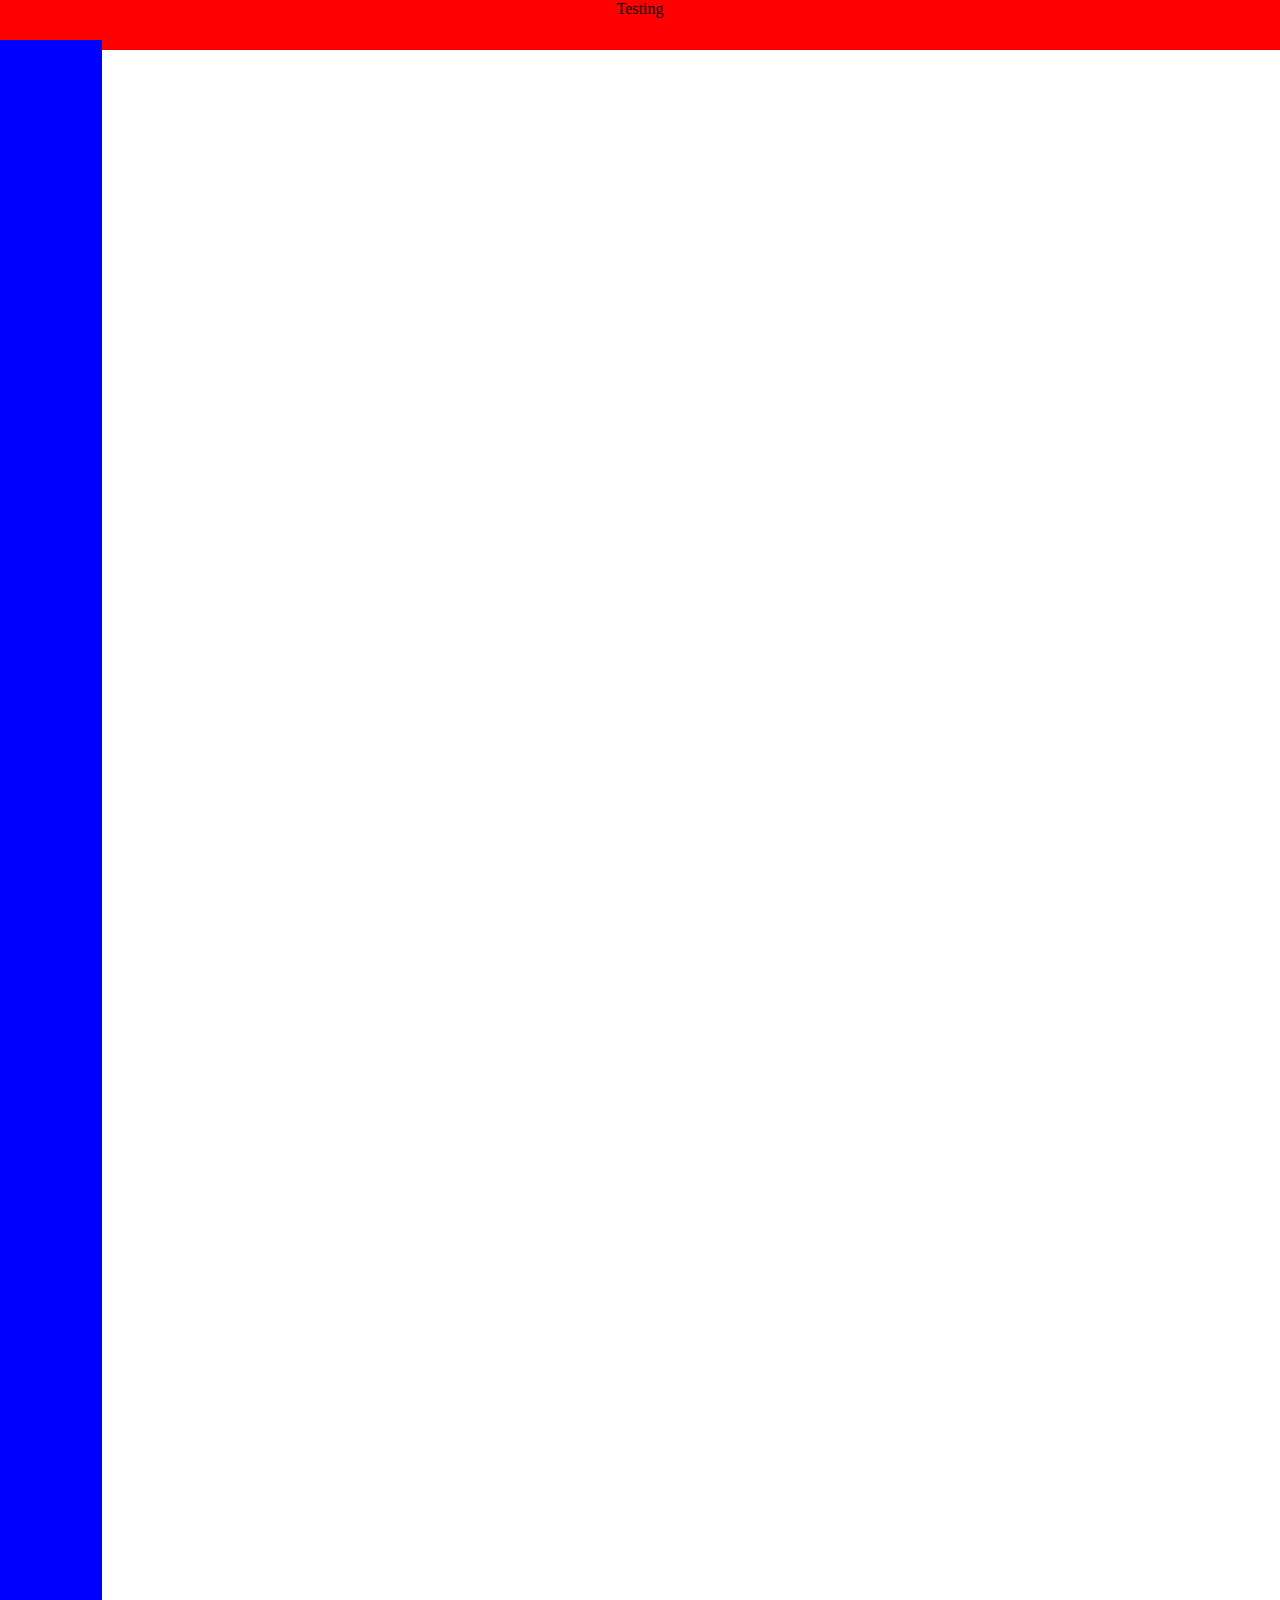
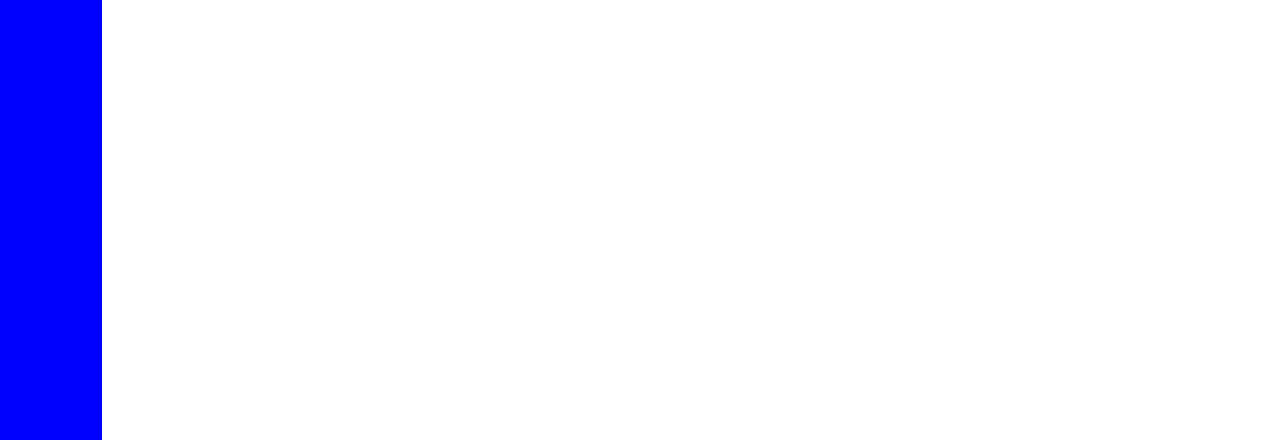
<file: test.html>
<!DOCTYPE html>
<html lang="en">
  <head>
    <meta charset="UTF-8" />
    <meta http-equiv="X-UA-Compatible" content="IE=edge" />
    <meta name="viewport" content="width=device-width, initial-scale=1.0" />
    <title>Document</title>
  </head>
  <style>
    body {
      width: 100%;
    }
    div {
      position: fixed;
      width: 100%;
      height: 50px;
      background-color: red;
      top: 0;
      left: 0;
      text-align: center;
    }
    section {
      position: absolute;
      height: 2000px;
      width: 40vw;
      background-color: blue;
      top: 40px;
      left: -410px;
    }
  </style>
  <body>
    <div>Testing</div>
    <section></section>
  </body>
</html>
</file>
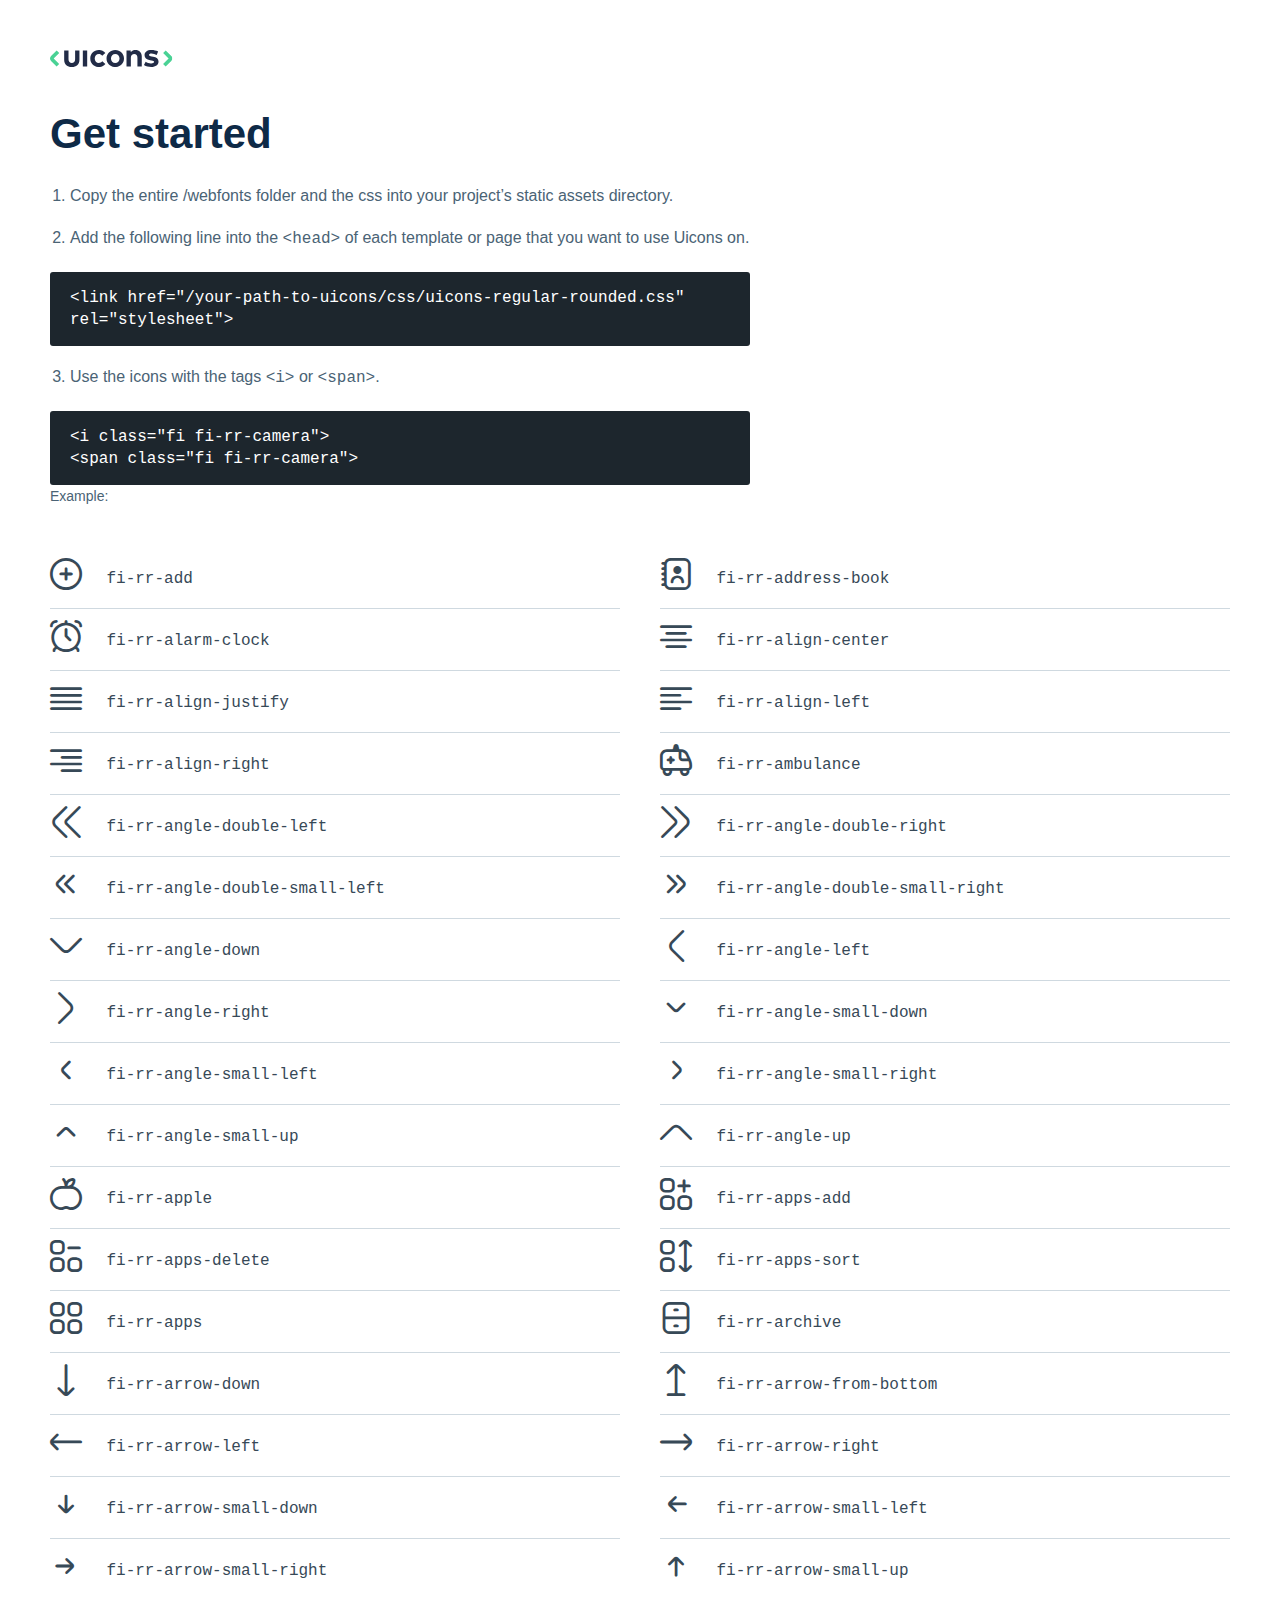
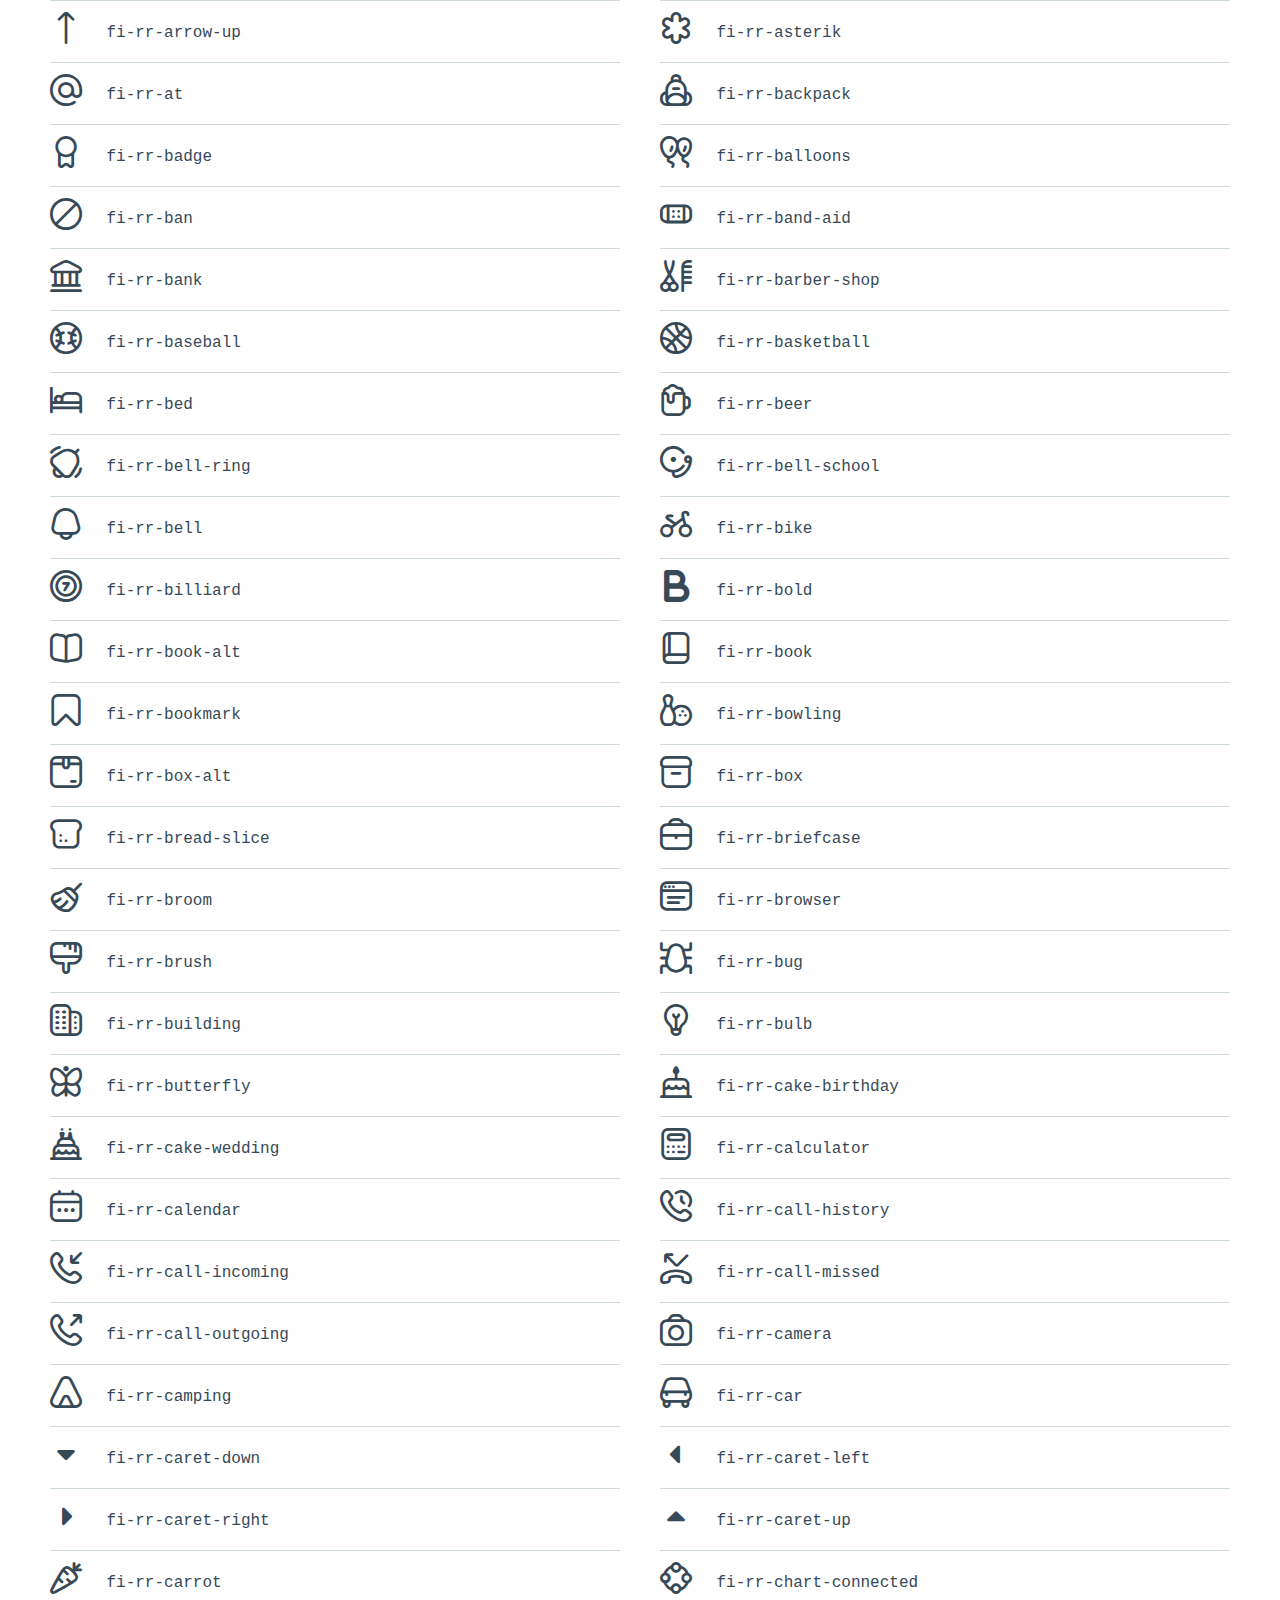
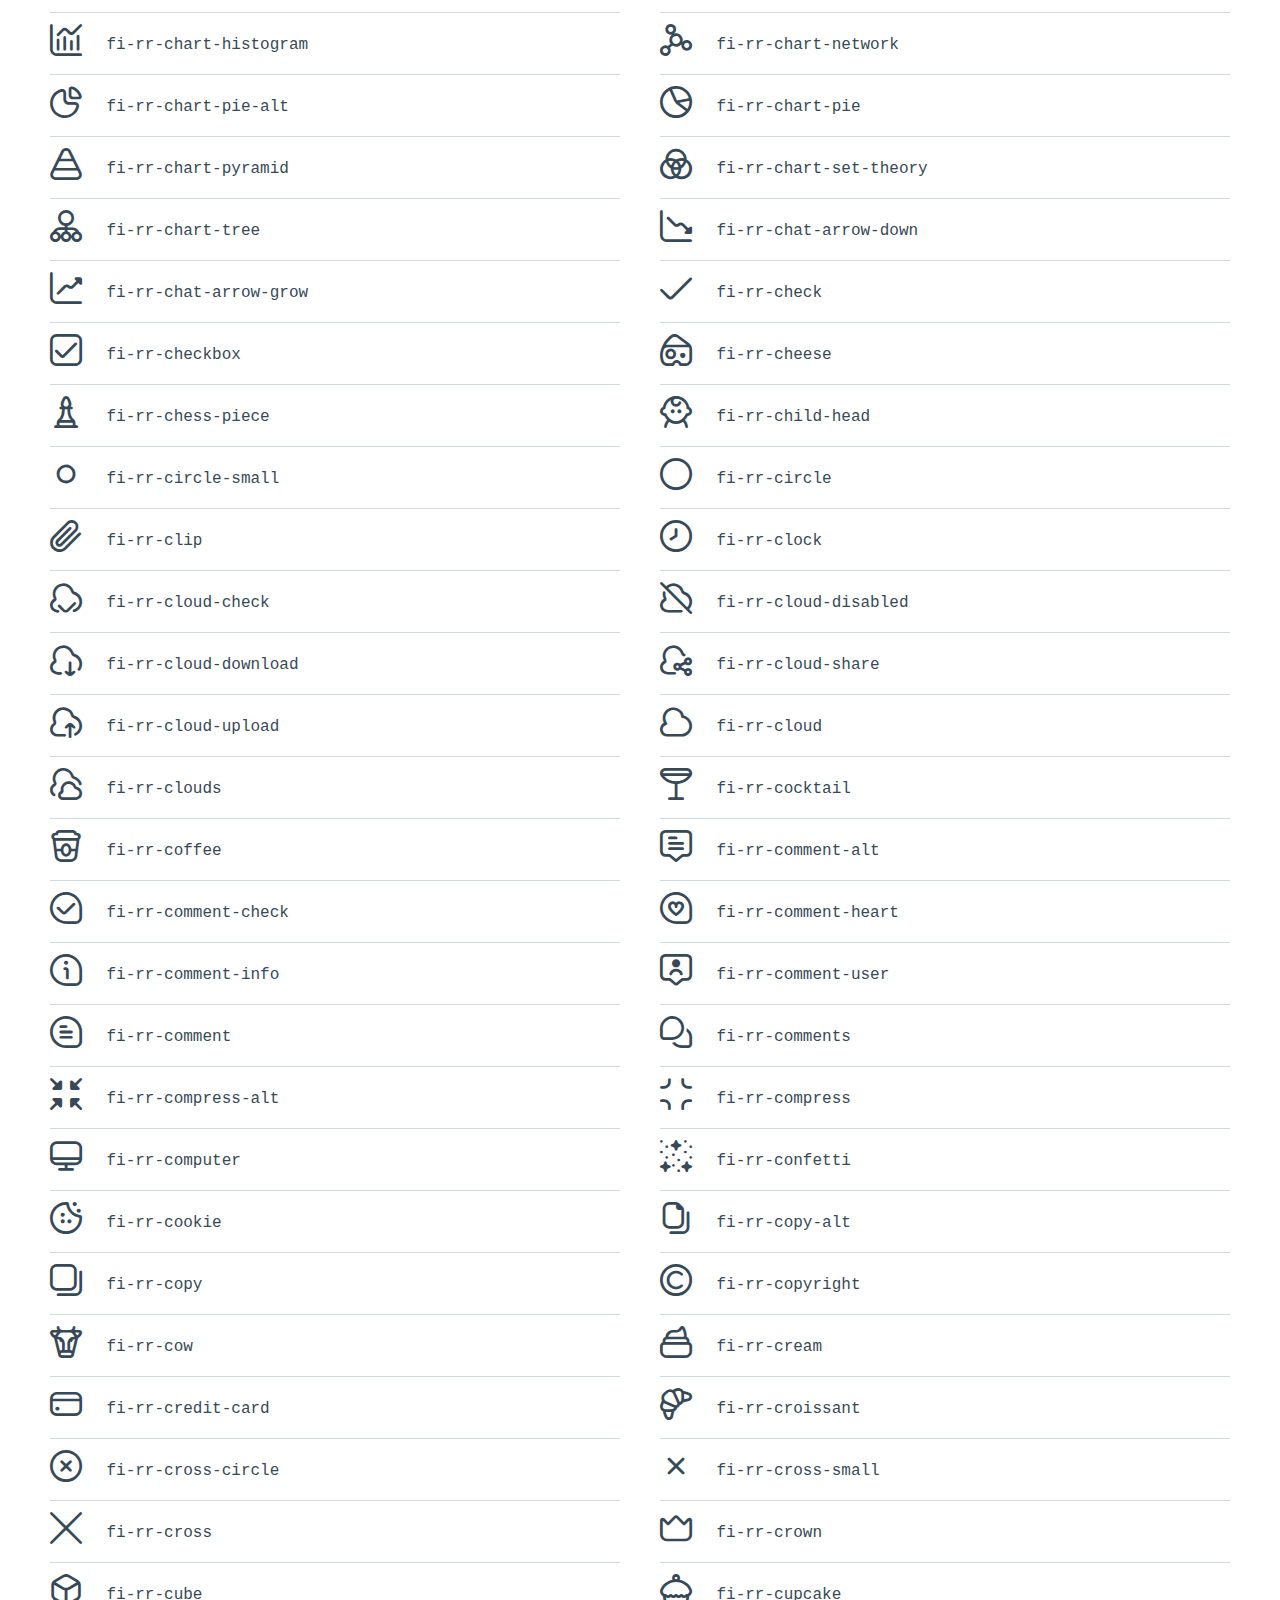
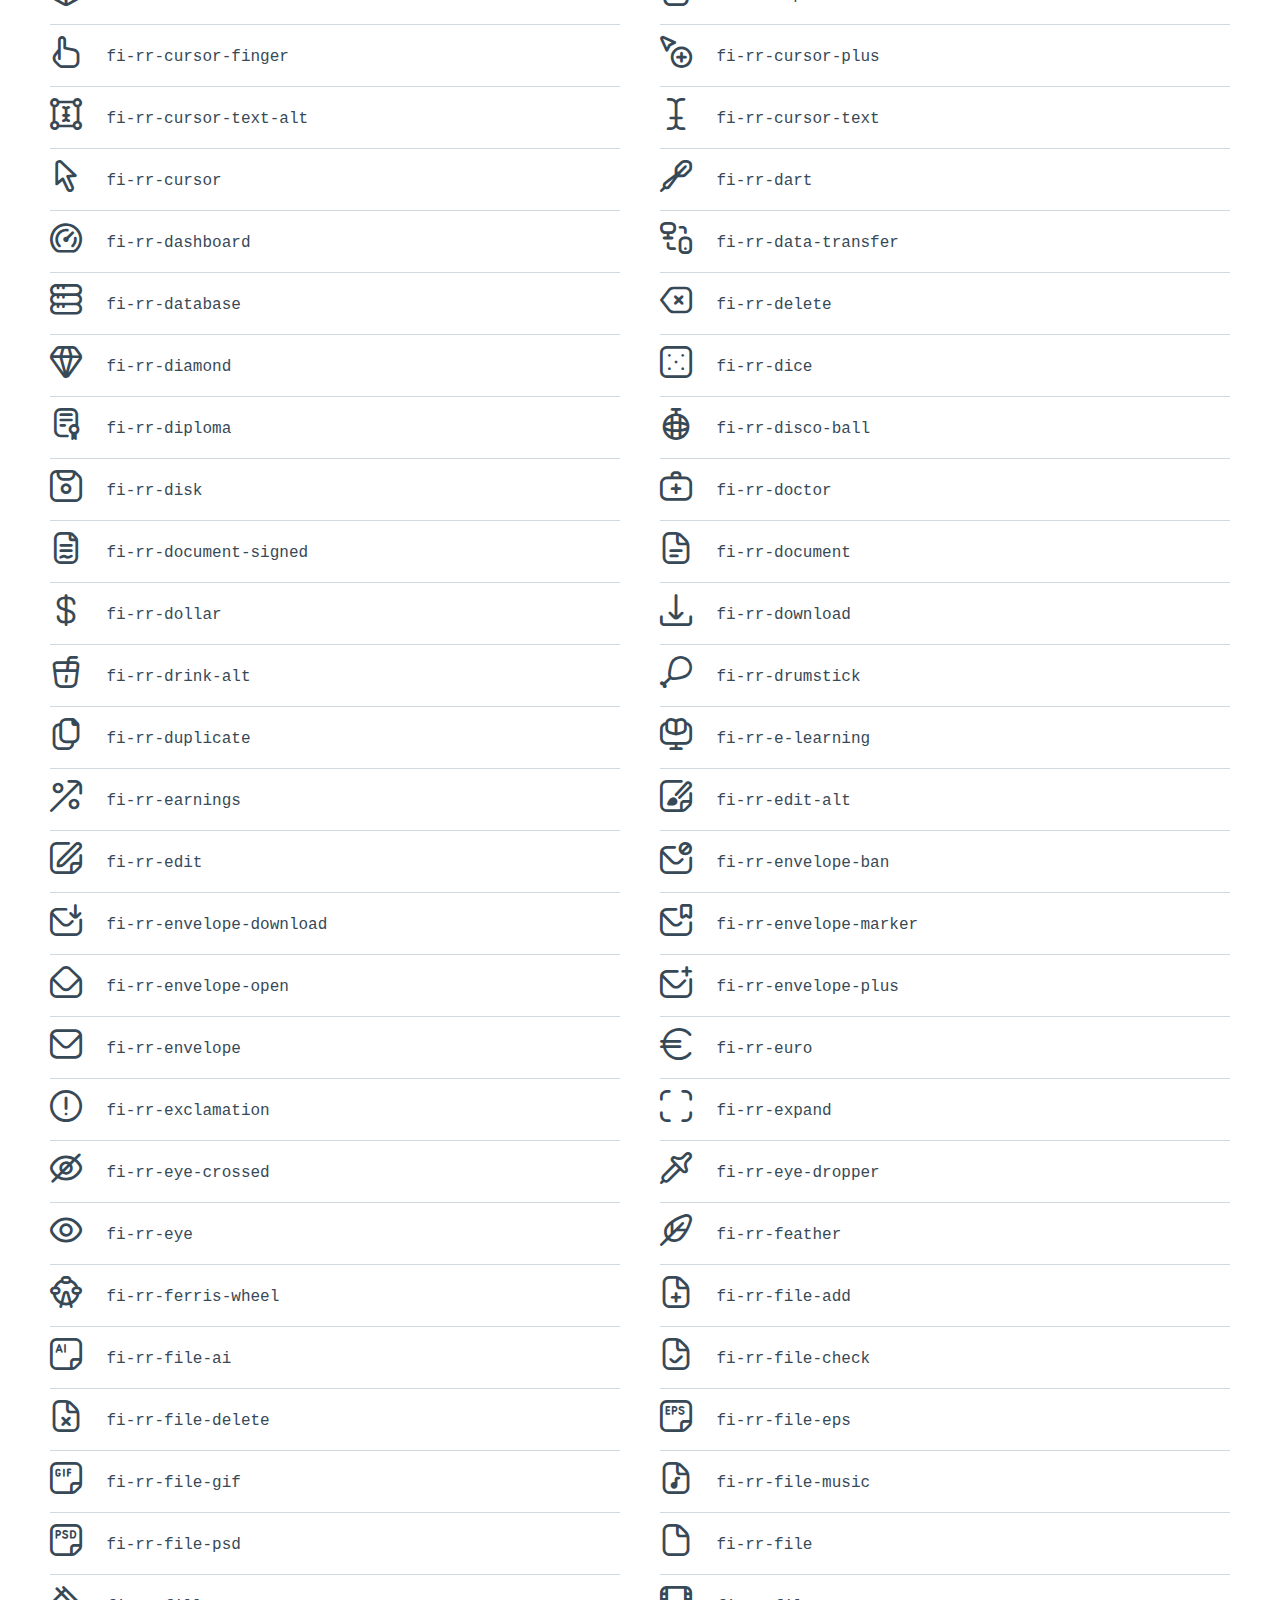
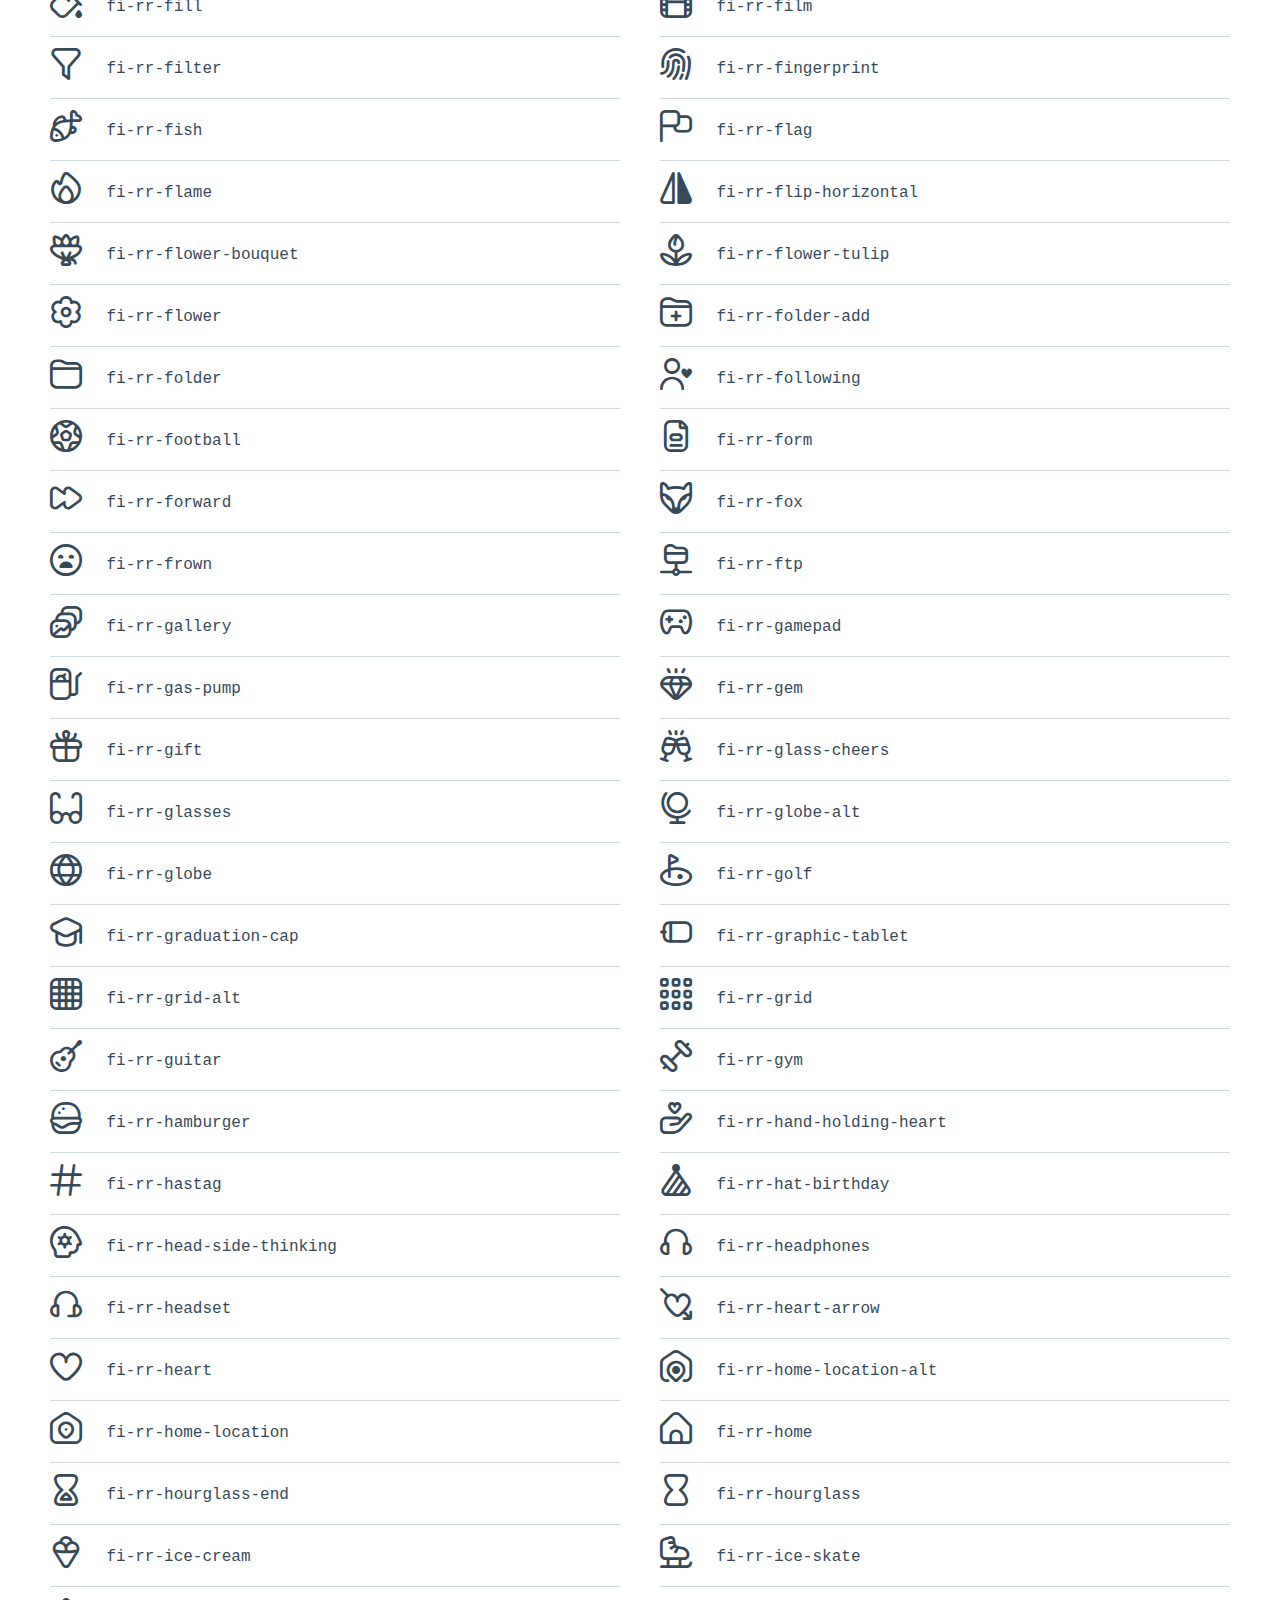
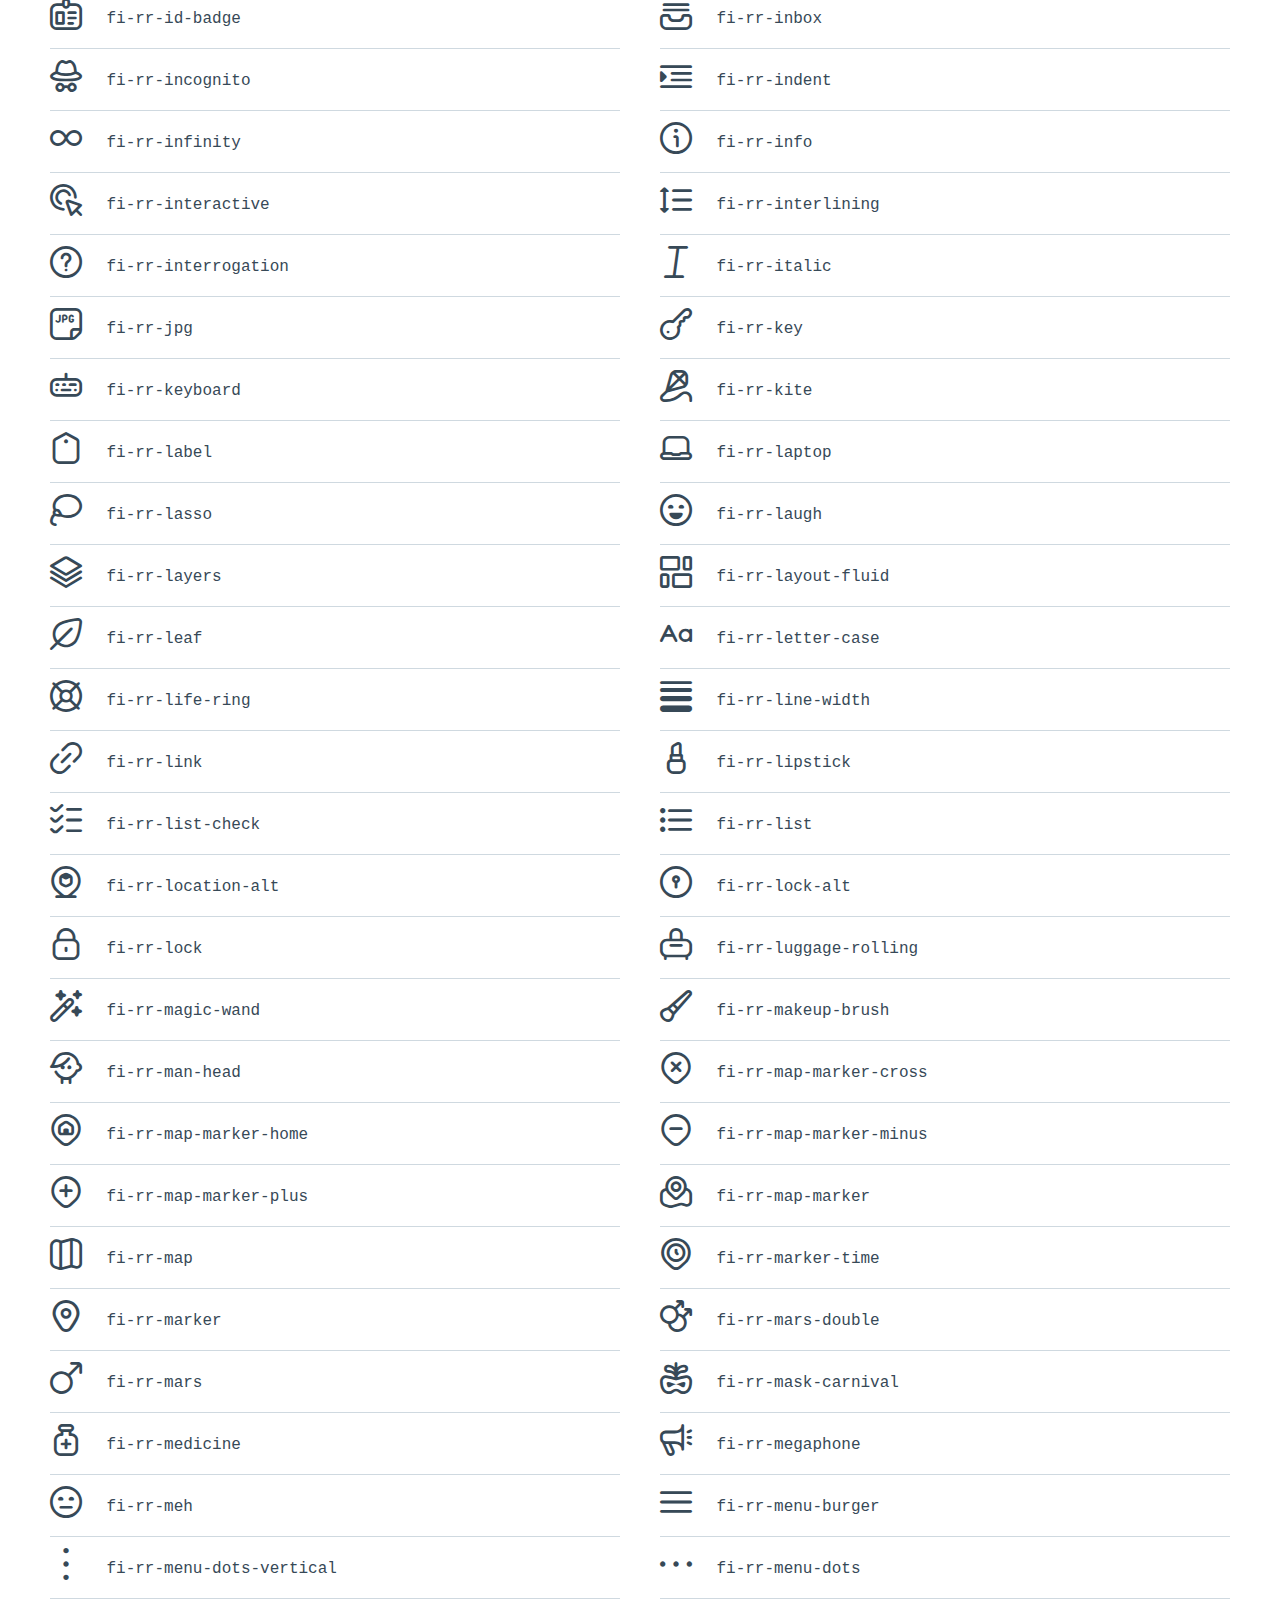
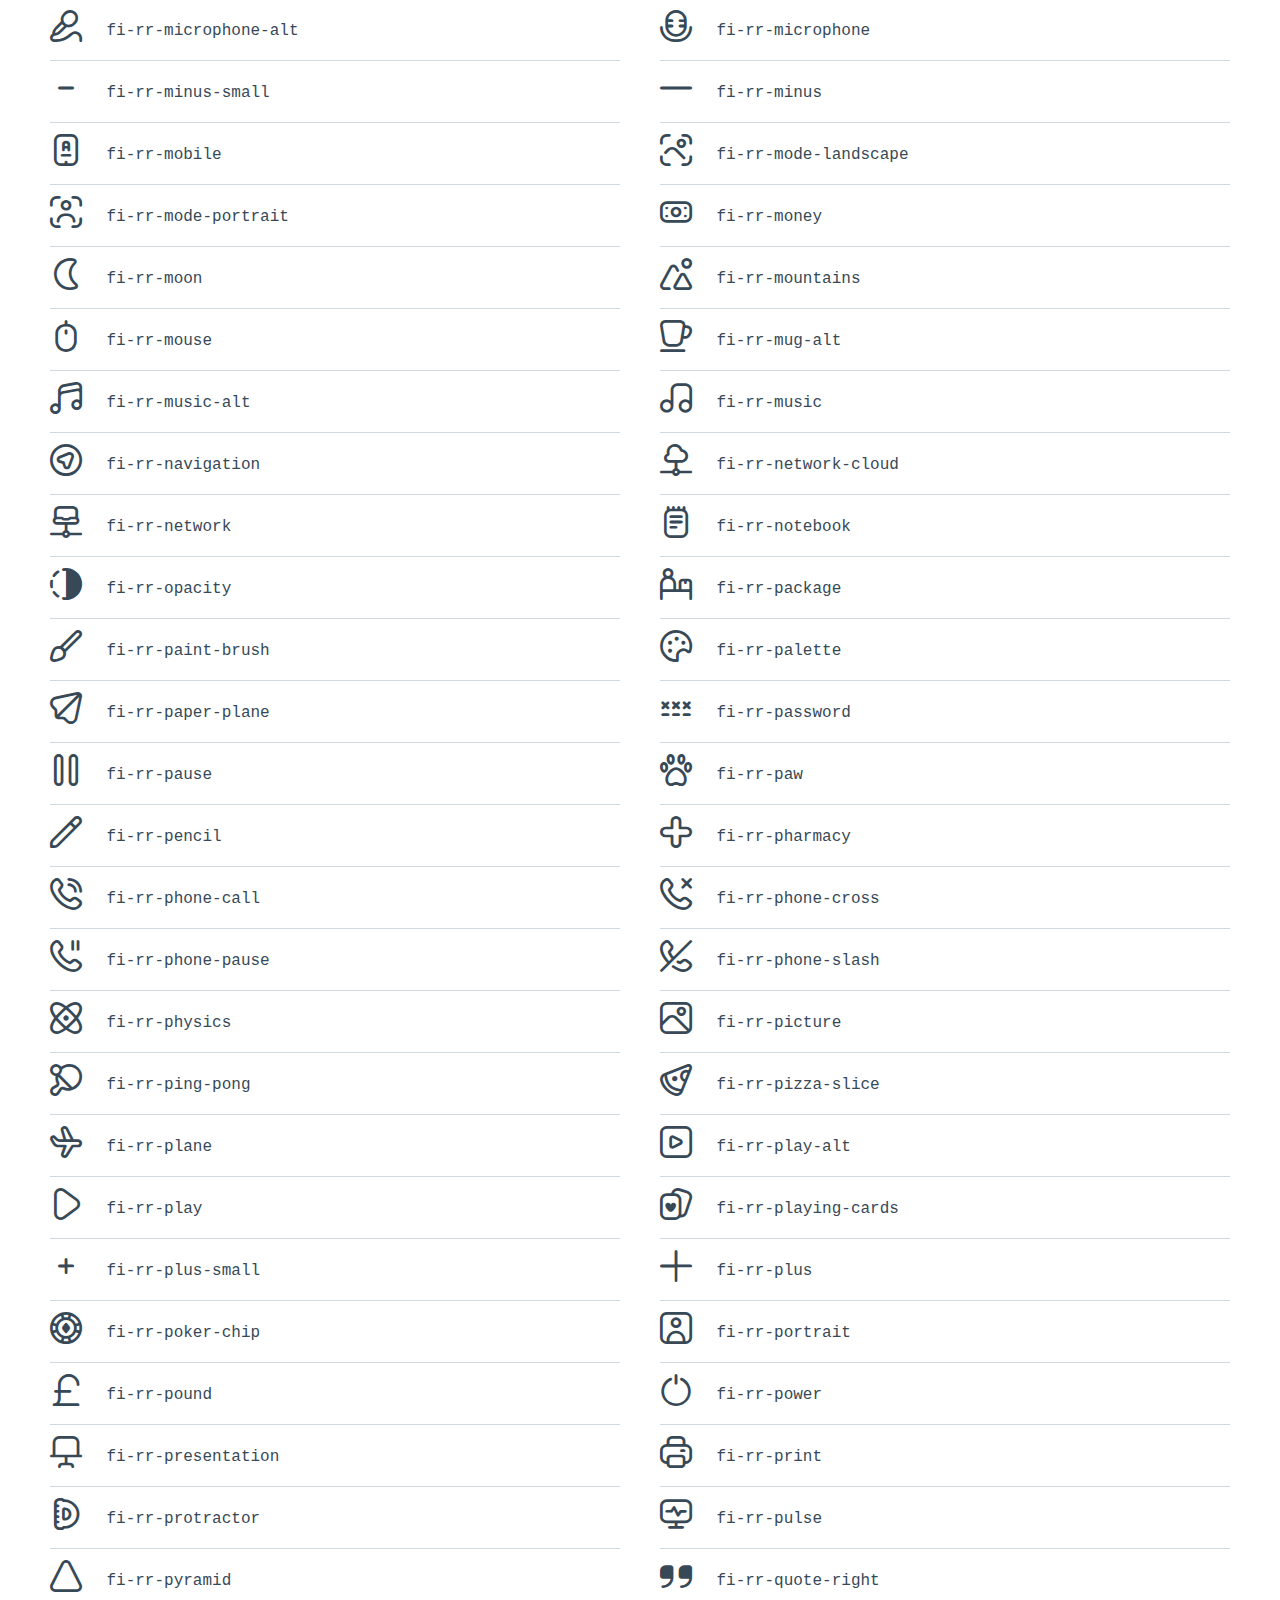
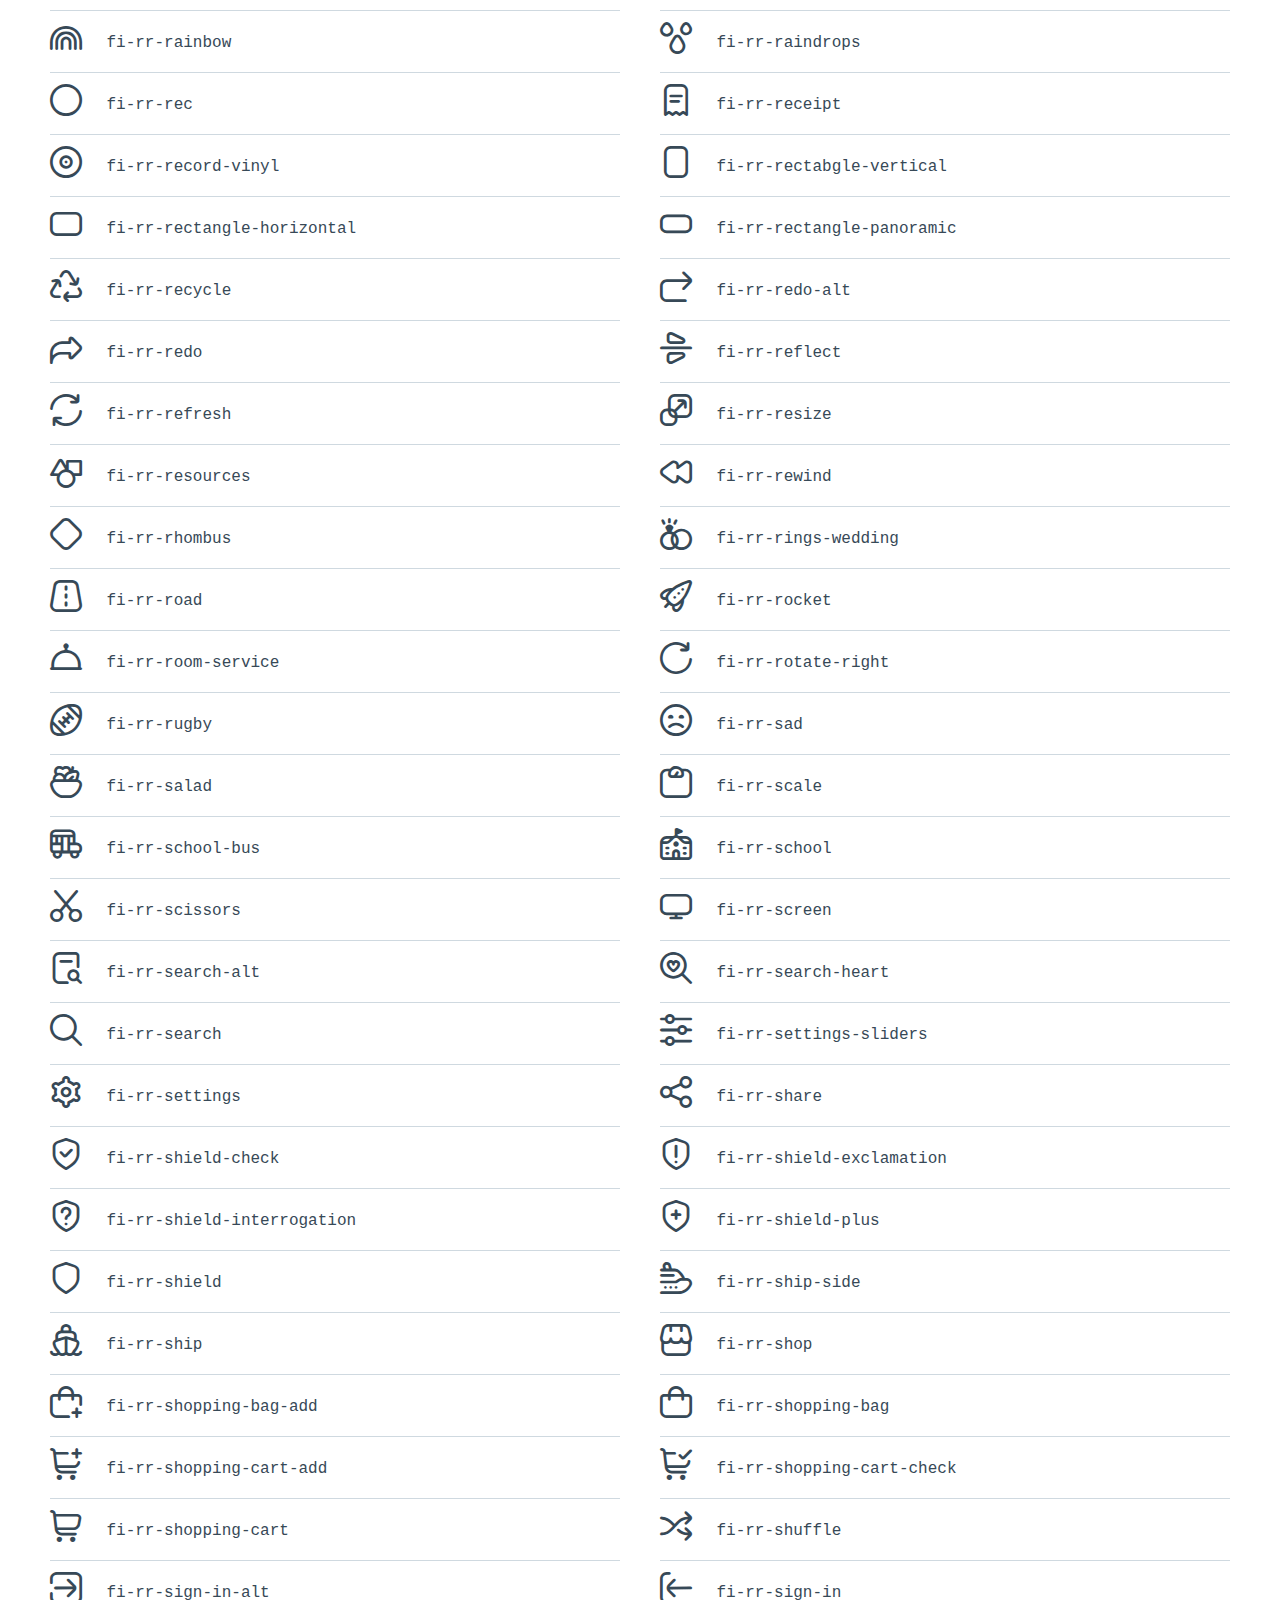
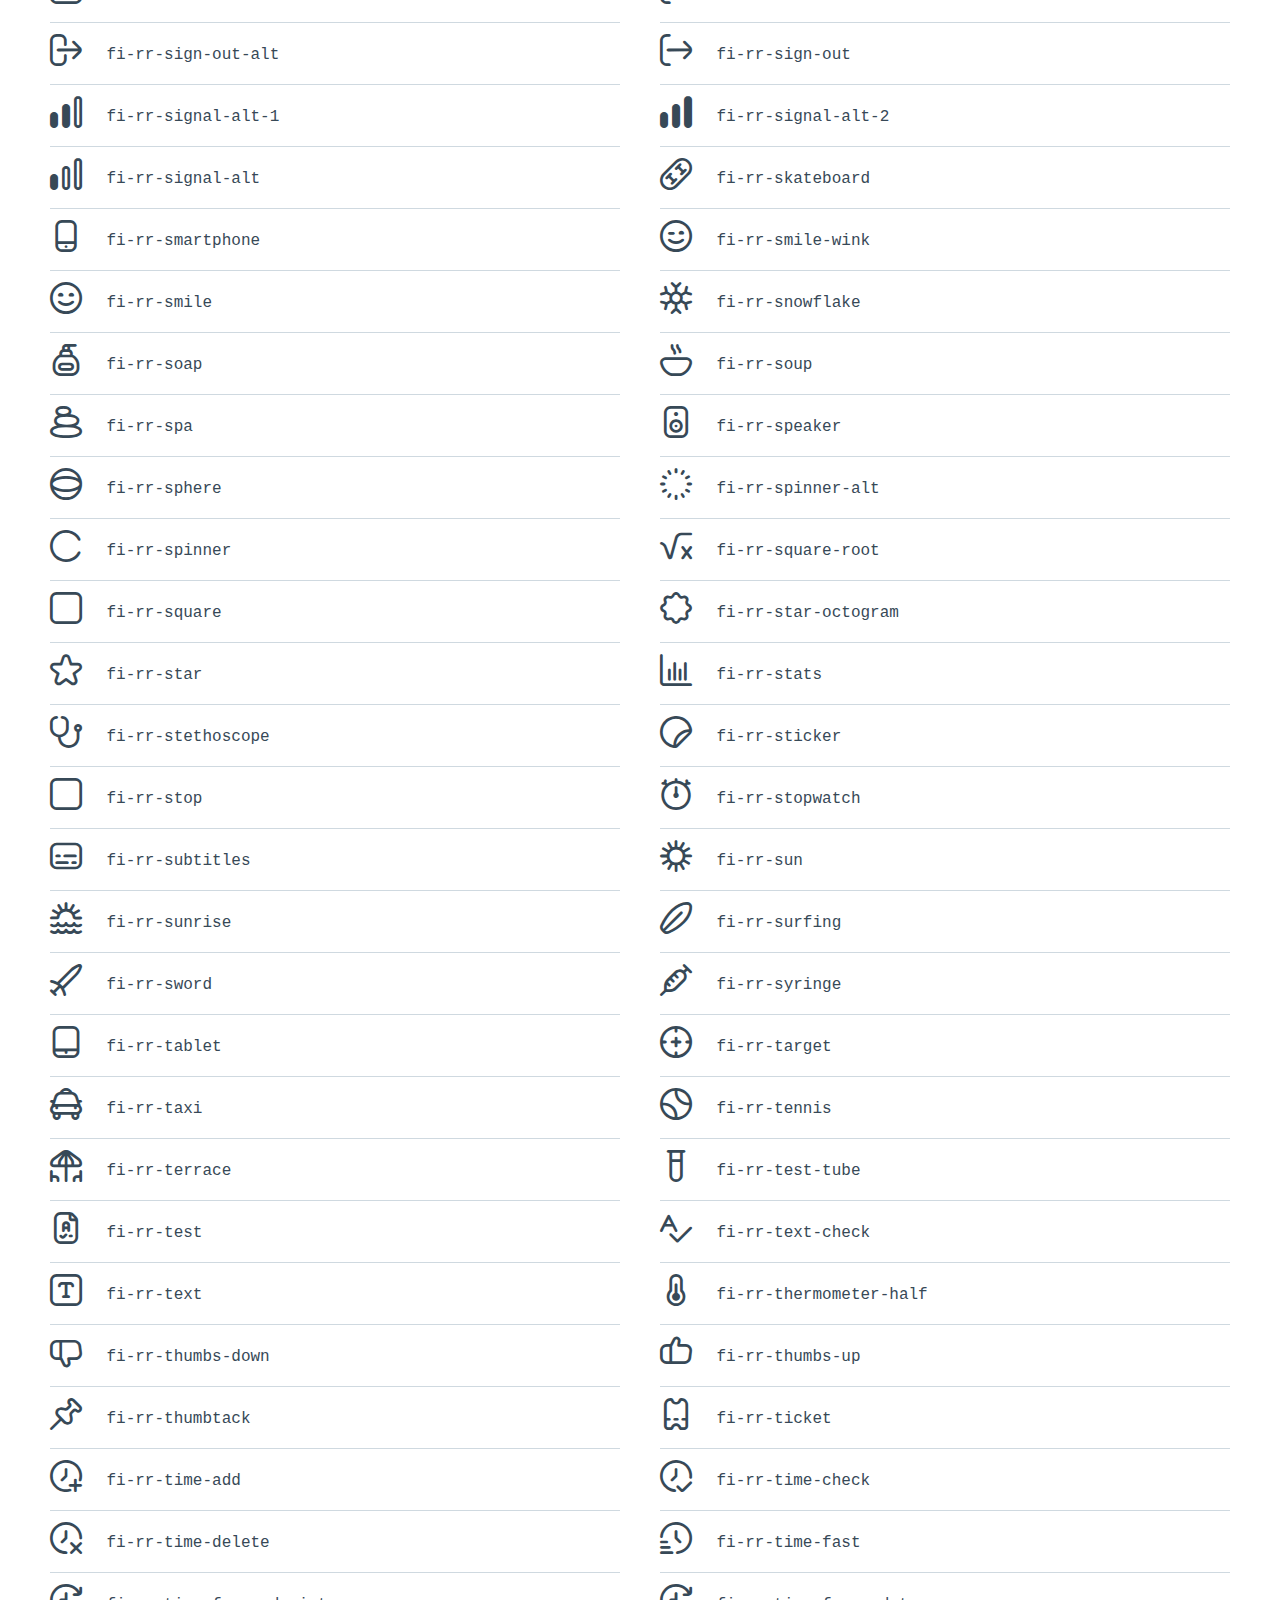
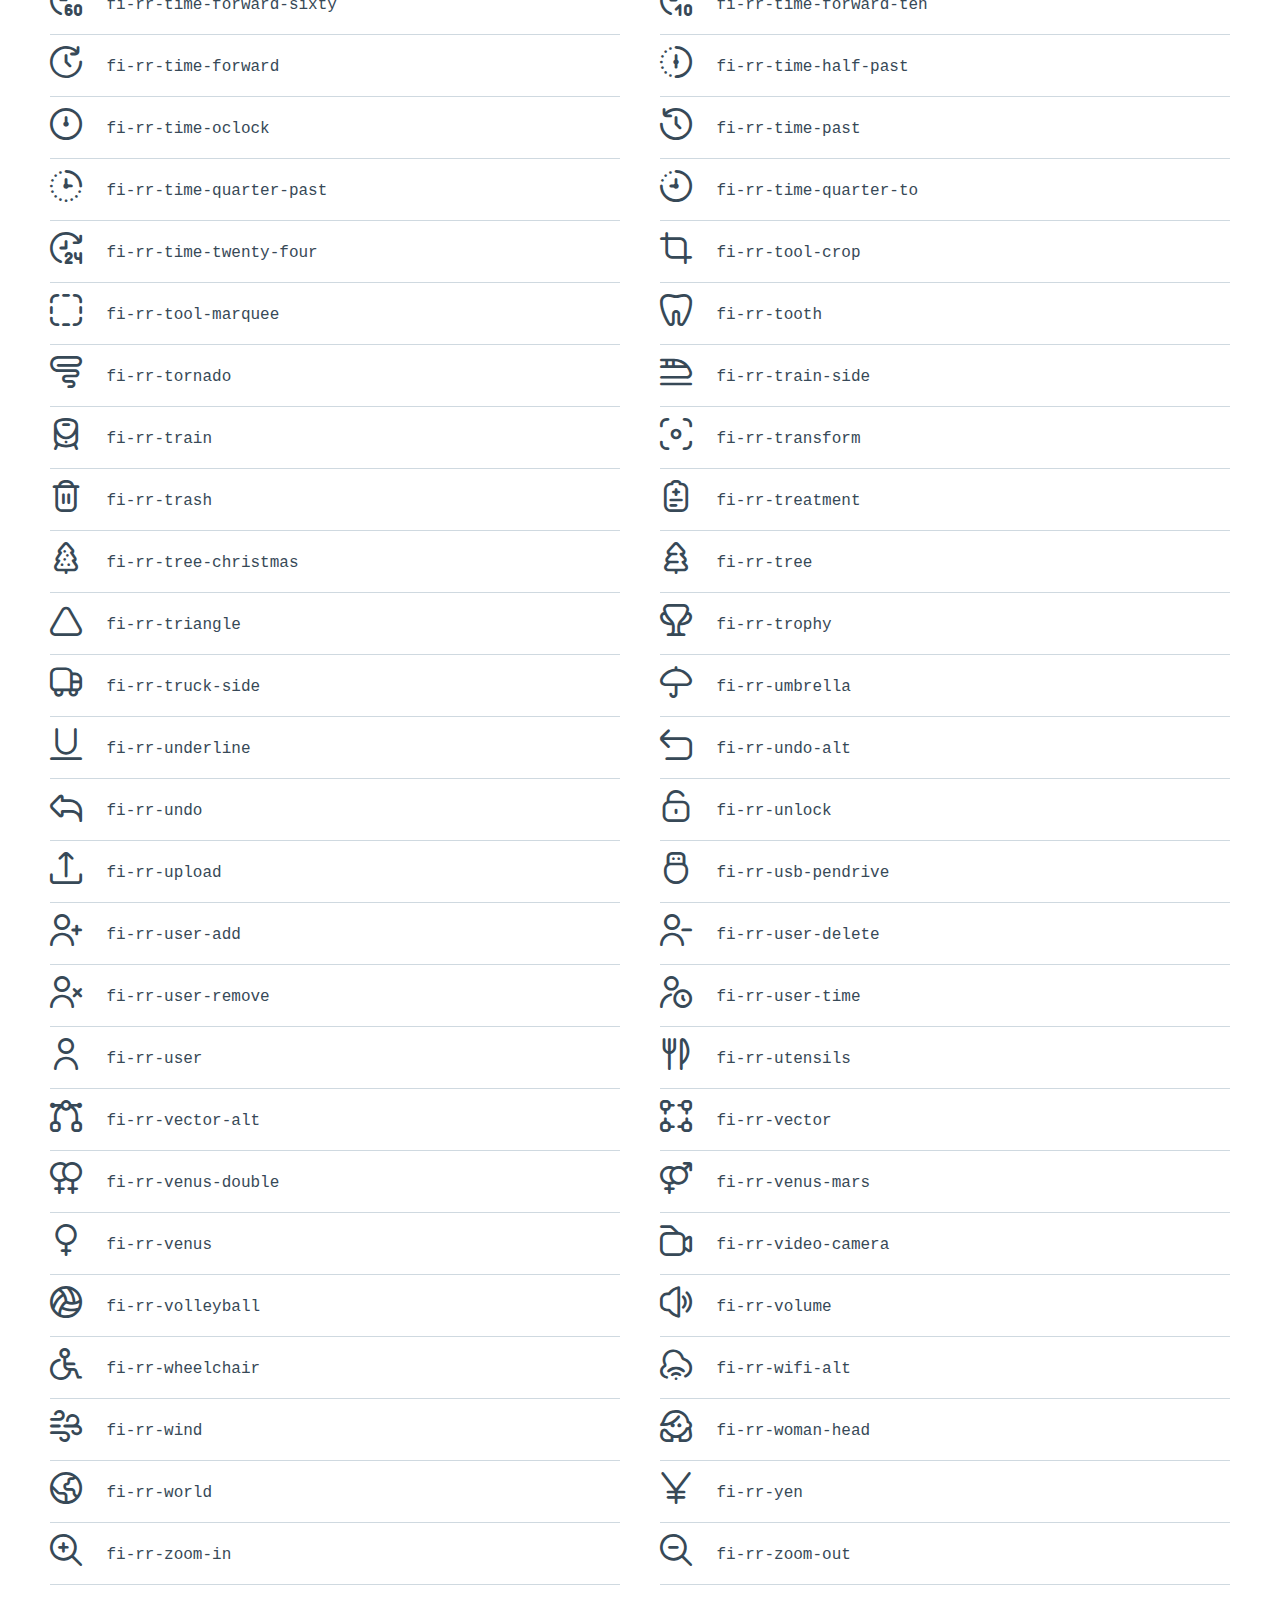
<file: static/NetHubApp/uicons-regular-rounded/how-to-use.html>
<!DOCTYPE html>
<html lang="en">
<head>
    <meta charset="UTF-8">
    <title>Uicons</title>

    <style>
        html,body,div,span,applet,object,iframe,h1,h2,h3,h4,h5,h6,p,blockquote,pre,a,abbr,acronym,address,big,cite,code,del,dfn,em,img,ins,kbd,q,s,samp,small,strike,strong,sub,sup,tt,var,b,u,i,center,dl,dt,dd,ol,ul,li,fieldset,form,label,legend,table,caption,tbody,tfoot,thead,tr,th,td,article,aside,canvas,details,embed,figure,figcaption,footer,header,hgroup,menu,nav,output,ruby,section,summary,time,mark,audio,video{margin:0;padding:0;border:0;font-size:100%;font:inherit;vertical-align:baseline}article,aside,details,figcaption,figure,footer,header,hgroup,menu,nav,section{display:block}body{line-height:1}ol,ul{list-style:none}blockquote,q{quotes:none}blockquote:before,blockquote:after,q:before,q:after{content:'';content:none}table{border-collapse:collapse;border-spacing:0}

        html {
            box-sizing: border-box;
        }
        *, *:before, *:after {
            box-sizing: inherit;
        }

        body {
            font-family: Arial, Helvetica, sans-serif;
            color: #4A6375;
            line-height: 22px;
        }

        .container {
            padding: 50px;
        }

        .logo {
            margin-bottom: 50px;
            display: inline-block;
        }

        .logo svg {
            display: block
        }

        h1 {
            font-size: 42px;
            color: #0E2A47;
            font-weight: bold;
            margin-bottom: 40px;
        }

        .mono {
            font-family: Consolas,Monaco,Lucida Console,Liberation Mono,DejaVu Sans Mono,Bitstream Vera Sans Mono,Courier New, monospace;
        }

        code {
            background-color: #1D262D;
            padding: 15px 20px;
            border-radius: 3px;
            color: #fff;
            display: block;
            font-family: Consolas,Monaco,Lucida Console,Liberation Mono,DejaVu Sans Mono,Bitstream Vera Sans Mono,Courier New, monospace;
            font-weight: normal;
            width: 100%;
            max-width: 700px;
            margin-left: -20px;
        }

        pre {
            white-space: break-spaces;
        }

        small {
            font-size: 14px;
            margin-left: -20px;
        }

        ol {
            list-style: decimal;
            padding-left: 20px;
        }

        .steps {
            text-align: left;
            margin-bottom: 40px;;
        }

        .steps ol li {
            margin-bottom: 20px;
        }

        .icons {
            color: #374957;
        }

        .icons {
            display: flex;
            flex-wrap: wrap;
            align-items: flex-start;
            margin: 0 -20px;
        }

        .icons li {
            padding: 0 20px;
            width: 50%;
        }

        .icon-holder {
            height: 62px;
            line-height: 62px;
            border-bottom: 1px solid #CFD9E0;
        }

        .icon-holder i {
            font-size: 32px;
            vertical-align: middle;
            margin-right: 20px;
        }

        @media (max-width: 768px) {
            .container {
                padding: 20px;
            }

            .icons li {
                padding: 0 20px;
                width: 100%;
            }
        }
    </style>

    <link rel="stylesheet" type="text/css" href="css/uicons-regular-rounded.css" />
</head>
<body>

<div class="container">
    <a href="http://www.flaticon.com/uicons" class="logo">
        <svg width="123" height="17" viewBox="0 0 123 17" fill="none" xmlns="http://www.w3.org/2000/svg">
            <g clip-path="url(#clip0)">
                <path d="M29.4438 9.70091C29.4438 14.8009 25.845 17.004 21.812 17.004C17.7791 17.004 14.1641 14.805 14.1641 9.70091V0.434082H18.5135V9.33169C18.5135 11.9162 19.9295 12.9832 21.812 12.9832C23.6946 12.9832 25.1106 11.9324 25.1106 9.33169V0.434082H29.4438V9.70091Z" fill="#222C47"/>
                <path d="M37.1853 16.5821H32.8359V0.434082H37.1853V16.5821Z" fill="#222C47"/>
                <path d="M55.3498 3.051L52.2176 5.68012C51.7982 5.17177 51.2715 4.7626 50.6752 4.482C50.0789 4.2014 49.4279 4.05633 48.7689 4.05721C46.5171 4.05721 44.7116 5.82618 44.7116 8.52021C44.7116 11.2142 46.4968 12.9832 48.7689 12.9832C49.4361 12.977 50.0944 12.8291 50.7001 12.5493C51.3058 12.2695 51.8452 11.8642 52.2825 11.3603L55.3823 14.0097C54.6134 14.9885 53.6254 15.7731 52.4979 16.3002C51.3703 16.8274 50.1348 17.0823 48.8906 17.0446C43.7338 16.9999 40.2852 13.3889 40.2852 8.52021C40.2852 3.65148 43.7338 -7.03519e-05 48.8825 -7.03519e-05C50.1248 -0.0375892 51.3582 0.219274 52.4822 0.74954C53.6062 1.2798 54.5888 2.06843 55.3498 3.051Z" fill="#222C47"/>
                <path d="M73.9959 8.52029C73.9959 13.389 70.2794 17.0406 65.2484 17.0406C60.2174 17.0406 56.5293 13.389 56.5293 8.52029C56.5293 3.65155 60.2295 0 65.2484 0C70.2672 0 73.9959 3.65155 73.9959 8.52029ZM60.9639 8.52029C60.9639 11.1372 62.7978 12.9833 65.2484 12.9833C67.699 12.9833 69.545 11.1494 69.545 8.52029C69.545 5.89117 67.699 4.05728 65.2484 4.05728C62.7978 4.05728 60.9639 5.88305 60.9639 8.52029Z" fill="#222C47"/>
                <path d="M91.7714 6.30095V16.5821H87.422V7.70883C87.422 5.3759 86.2535 4.08974 84.2736 4.08974C82.4072 4.08974 80.8574 5.30692 80.8574 7.74129V16.5821H76.5039V0.434129H80.7397V2.33294C81.8879 0.616706 83.6569 0 85.4908 0C89.1545 0 91.7714 2.54797 91.7714 6.30095Z" fill="#222C47"/>
                <path d="M106.657 4.93353C105.049 4.1464 103.297 3.6976 101.508 3.61492C99.8569 3.61492 99.0252 4.19917 99.0252 5.08365C99.0252 5.96814 100.19 6.24809 101.658 6.46718L103.091 6.68222C106.588 7.21778 108.54 8.78389 108.54 11.5185C108.54 14.8495 105.805 16.9999 101.123 16.9999C98.9238 16.9999 96.039 16.5942 93.9414 15.1011L95.6576 11.7984C97.2818 12.8839 99.2024 13.4395 101.155 13.3889C103.184 13.3889 104.141 12.8209 104.141 11.8715C104.141 11.0884 103.33 10.6543 101.456 10.3865L100.141 10.2039C96.4082 9.68866 94.5581 8.05358 94.5581 5.30275C94.5581 1.98795 97.1223 0.0282822 101.374 0.0282822C103.714 -0.0143955 106.03 0.511905 108.122 1.56193L106.657 4.93353Z" fill="#222C47"/>
                <path d="M3.70114 8.5204L9.24338 2.95787L6.65889 0.377441L1.03145 6.00489C0.37092 6.66732 0 7.56464 0 8.50011C0 9.43559 0.37092 10.3329 1.03145 10.9953L6.60615 16.57L9.19064 13.9896L3.70114 8.5204Z" fill="#4AD295"/>
                <path d="M118.622 8.44737L113.08 13.9896L115.665 16.57L121.288 10.9548C121.616 10.6269 121.876 10.2377 122.054 9.80916C122.232 9.38066 122.323 8.92136 122.323 8.45751C122.323 7.99366 122.232 7.53436 122.054 7.10586C121.876 6.67737 121.616 6.28808 121.288 5.96026L115.713 0.377441L113.133 2.95787L118.622 8.44737Z" fill="#4AD295"/>
            </g>
            <defs>
                <clipPath id="clip0">
                    <rect width="122.323" height="17" fill="white"/>
                </clipPath>
            </defs>
        </svg>
    </a>

    <h1>Get started</h1>

    <div class="steps">
        <ol>
            <li>Copy the entire /webfonts folder and the css into your project’s static assets directory.</li>
            <li>Add the following line into the <span class="mono">&lt;head&gt;</span> of each template or page that you want to use Uicons on.<br><br>
                <code><pre>&lt;link href="/your-path-to-uicons/css/uicons-regular-rounded.css" rel="stylesheet"&gt;</pre></code>
            </li>
            <li>Use the icons with the tags <span class="mono">&lt;i&gt;</span> or <span class="mono">&lt;span&gt;</span>.<br><br>
                <code><pre>&lt;i class="fi fi-rr-camera"&gt;
&lt;span class="fi fi-rr-camera"&gt;</pre></code>
                <small>Example:</small>
            </li>
        </ol>
    </div>

    <ul class="icons">

            <li>
                <div class="icon-holder">
                    <i class="fi fi-rr-add"></i>
                    <span class="label mono">fi-rr-add</span>
                </div>
            </li>


            <li>
                <div class="icon-holder">
                    <i class="fi fi-rr-address-book"></i>
                    <span class="label mono">fi-rr-address-book</span>
                </div>
            </li>


            <li>
                <div class="icon-holder">
                    <i class="fi fi-rr-alarm-clock"></i>
                    <span class="label mono">fi-rr-alarm-clock</span>
                </div>
            </li>


            <li>
                <div class="icon-holder">
                    <i class="fi fi-rr-align-center"></i>
                    <span class="label mono">fi-rr-align-center</span>
                </div>
            </li>


            <li>
                <div class="icon-holder">
                    <i class="fi fi-rr-align-justify"></i>
                    <span class="label mono">fi-rr-align-justify</span>
                </div>
            </li>


            <li>
                <div class="icon-holder">
                    <i class="fi fi-rr-align-left"></i>
                    <span class="label mono">fi-rr-align-left</span>
                </div>
            </li>


            <li>
                <div class="icon-holder">
                    <i class="fi fi-rr-align-right"></i>
                    <span class="label mono">fi-rr-align-right</span>
                </div>
            </li>


            <li>
                <div class="icon-holder">
                    <i class="fi fi-rr-ambulance"></i>
                    <span class="label mono">fi-rr-ambulance</span>
                </div>
            </li>


            <li>
                <div class="icon-holder">
                    <i class="fi fi-rr-angle-double-left"></i>
                    <span class="label mono">fi-rr-angle-double-left</span>
                </div>
            </li>


            <li>
                <div class="icon-holder">
                    <i class="fi fi-rr-angle-double-right"></i>
                    <span class="label mono">fi-rr-angle-double-right</span>
                </div>
            </li>


            <li>
                <div class="icon-holder">
                    <i class="fi fi-rr-angle-double-small-left"></i>
                    <span class="label mono">fi-rr-angle-double-small-left</span>
                </div>
            </li>


            <li>
                <div class="icon-holder">
                    <i class="fi fi-rr-angle-double-small-right"></i>
                    <span class="label mono">fi-rr-angle-double-small-right</span>
                </div>
            </li>


            <li>
                <div class="icon-holder">
                    <i class="fi fi-rr-angle-down"></i>
                    <span class="label mono">fi-rr-angle-down</span>
                </div>
            </li>


            <li>
                <div class="icon-holder">
                    <i class="fi fi-rr-angle-left"></i>
                    <span class="label mono">fi-rr-angle-left</span>
                </div>
            </li>


            <li>
                <div class="icon-holder">
                    <i class="fi fi-rr-angle-right"></i>
                    <span class="label mono">fi-rr-angle-right</span>
                </div>
            </li>


            <li>
                <div class="icon-holder">
                    <i class="fi fi-rr-angle-small-down"></i>
                    <span class="label mono">fi-rr-angle-small-down</span>
                </div>
            </li>


            <li>
                <div class="icon-holder">
                    <i class="fi fi-rr-angle-small-left"></i>
                    <span class="label mono">fi-rr-angle-small-left</span>
                </div>
            </li>


            <li>
                <div class="icon-holder">
                    <i class="fi fi-rr-angle-small-right"></i>
                    <span class="label mono">fi-rr-angle-small-right</span>
                </div>
            </li>


            <li>
                <div class="icon-holder">
                    <i class="fi fi-rr-angle-small-up"></i>
                    <span class="label mono">fi-rr-angle-small-up</span>
                </div>
            </li>


            <li>
                <div class="icon-holder">
                    <i class="fi fi-rr-angle-up"></i>
                    <span class="label mono">fi-rr-angle-up</span>
                </div>
            </li>


            <li>
                <div class="icon-holder">
                    <i class="fi fi-rr-apple"></i>
                    <span class="label mono">fi-rr-apple</span>
                </div>
            </li>


            <li>
                <div class="icon-holder">
                    <i class="fi fi-rr-apps-add"></i>
                    <span class="label mono">fi-rr-apps-add</span>
                </div>
            </li>


            <li>
                <div class="icon-holder">
                    <i class="fi fi-rr-apps-delete"></i>
                    <span class="label mono">fi-rr-apps-delete</span>
                </div>
            </li>


            <li>
                <div class="icon-holder">
                    <i class="fi fi-rr-apps-sort"></i>
                    <span class="label mono">fi-rr-apps-sort</span>
                </div>
            </li>


            <li>
                <div class="icon-holder">
                    <i class="fi fi-rr-apps"></i>
                    <span class="label mono">fi-rr-apps</span>
                </div>
            </li>


            <li>
                <div class="icon-holder">
                    <i class="fi fi-rr-archive"></i>
                    <span class="label mono">fi-rr-archive</span>
                </div>
            </li>


            <li>
                <div class="icon-holder">
                    <i class="fi fi-rr-arrow-down"></i>
                    <span class="label mono">fi-rr-arrow-down</span>
                </div>
            </li>


            <li>
                <div class="icon-holder">
                    <i class="fi fi-rr-arrow-from-bottom"></i>
                    <span class="label mono">fi-rr-arrow-from-bottom</span>
                </div>
            </li>


            <li>
                <div class="icon-holder">
                    <i class="fi fi-rr-arrow-left"></i>
                    <span class="label mono">fi-rr-arrow-left</span>
                </div>
            </li>


            <li>
                <div class="icon-holder">
                    <i class="fi fi-rr-arrow-right"></i>
                    <span class="label mono">fi-rr-arrow-right</span>
                </div>
            </li>


            <li>
                <div class="icon-holder">
                    <i class="fi fi-rr-arrow-small-down"></i>
                    <span class="label mono">fi-rr-arrow-small-down</span>
                </div>
            </li>


            <li>
                <div class="icon-holder">
                    <i class="fi fi-rr-arrow-small-left"></i>
                    <span class="label mono">fi-rr-arrow-small-left</span>
                </div>
            </li>


            <li>
                <div class="icon-holder">
                    <i class="fi fi-rr-arrow-small-right"></i>
                    <span class="label mono">fi-rr-arrow-small-right</span>
                </div>
            </li>


            <li>
                <div class="icon-holder">
                    <i class="fi fi-rr-arrow-small-up"></i>
                    <span class="label mono">fi-rr-arrow-small-up</span>
                </div>
            </li>


            <li>
                <div class="icon-holder">
                    <i class="fi fi-rr-arrow-up"></i>
                    <span class="label mono">fi-rr-arrow-up</span>
                </div>
            </li>


            <li>
                <div class="icon-holder">
                    <i class="fi fi-rr-asterik"></i>
                    <span class="label mono">fi-rr-asterik</span>
                </div>
            </li>


            <li>
                <div class="icon-holder">
                    <i class="fi fi-rr-at"></i>
                    <span class="label mono">fi-rr-at</span>
                </div>
            </li>


            <li>
                <div class="icon-holder">
                    <i class="fi fi-rr-backpack"></i>
                    <span class="label mono">fi-rr-backpack</span>
                </div>
            </li>


            <li>
                <div class="icon-holder">
                    <i class="fi fi-rr-badge"></i>
                    <span class="label mono">fi-rr-badge</span>
                </div>
            </li>


            <li>
                <div class="icon-holder">
                    <i class="fi fi-rr-balloons"></i>
                    <span class="label mono">fi-rr-balloons</span>
                </div>
            </li>


            <li>
                <div class="icon-holder">
                    <i class="fi fi-rr-ban"></i>
                    <span class="label mono">fi-rr-ban</span>
                </div>
            </li>


            <li>
                <div class="icon-holder">
                    <i class="fi fi-rr-band-aid"></i>
                    <span class="label mono">fi-rr-band-aid</span>
                </div>
            </li>


            <li>
                <div class="icon-holder">
                    <i class="fi fi-rr-bank"></i>
                    <span class="label mono">fi-rr-bank</span>
                </div>
            </li>


            <li>
                <div class="icon-holder">
                    <i class="fi fi-rr-barber-shop"></i>
                    <span class="label mono">fi-rr-barber-shop</span>
                </div>
            </li>


            <li>
                <div class="icon-holder">
                    <i class="fi fi-rr-baseball"></i>
                    <span class="label mono">fi-rr-baseball</span>
                </div>
            </li>


            <li>
                <div class="icon-holder">
                    <i class="fi fi-rr-basketball"></i>
                    <span class="label mono">fi-rr-basketball</span>
                </div>
            </li>


            <li>
                <div class="icon-holder">
                    <i class="fi fi-rr-bed"></i>
                    <span class="label mono">fi-rr-bed</span>
                </div>
            </li>


            <li>
                <div class="icon-holder">
                    <i class="fi fi-rr-beer"></i>
                    <span class="label mono">fi-rr-beer</span>
                </div>
            </li>


            <li>
                <div class="icon-holder">
                    <i class="fi fi-rr-bell-ring"></i>
                    <span class="label mono">fi-rr-bell-ring</span>
                </div>
            </li>


            <li>
                <div class="icon-holder">
                    <i class="fi fi-rr-bell-school"></i>
                    <span class="label mono">fi-rr-bell-school</span>
                </div>
            </li>


            <li>
                <div class="icon-holder">
                    <i class="fi fi-rr-bell"></i>
                    <span class="label mono">fi-rr-bell</span>
                </div>
            </li>


            <li>
                <div class="icon-holder">
                    <i class="fi fi-rr-bike"></i>
                    <span class="label mono">fi-rr-bike</span>
                </div>
            </li>


            <li>
                <div class="icon-holder">
                    <i class="fi fi-rr-billiard"></i>
                    <span class="label mono">fi-rr-billiard</span>
                </div>
            </li>


            <li>
                <div class="icon-holder">
                    <i class="fi fi-rr-bold"></i>
                    <span class="label mono">fi-rr-bold</span>
                </div>
            </li>


            <li>
                <div class="icon-holder">
                    <i class="fi fi-rr-book-alt"></i>
                    <span class="label mono">fi-rr-book-alt</span>
                </div>
            </li>


            <li>
                <div class="icon-holder">
                    <i class="fi fi-rr-book"></i>
                    <span class="label mono">fi-rr-book</span>
                </div>
            </li>


            <li>
                <div class="icon-holder">
                    <i class="fi fi-rr-bookmark"></i>
                    <span class="label mono">fi-rr-bookmark</span>
                </div>
            </li>


            <li>
                <div class="icon-holder">
                    <i class="fi fi-rr-bowling"></i>
                    <span class="label mono">fi-rr-bowling</span>
                </div>
            </li>


            <li>
                <div class="icon-holder">
                    <i class="fi fi-rr-box-alt"></i>
                    <span class="label mono">fi-rr-box-alt</span>
                </div>
            </li>


            <li>
                <div class="icon-holder">
                    <i class="fi fi-rr-box"></i>
                    <span class="label mono">fi-rr-box</span>
                </div>
            </li>


            <li>
                <div class="icon-holder">
                    <i class="fi fi-rr-bread-slice"></i>
                    <span class="label mono">fi-rr-bread-slice</span>
                </div>
            </li>


            <li>
                <div class="icon-holder">
                    <i class="fi fi-rr-briefcase"></i>
                    <span class="label mono">fi-rr-briefcase</span>
                </div>
            </li>


            <li>
                <div class="icon-holder">
                    <i class="fi fi-rr-broom"></i>
                    <span class="label mono">fi-rr-broom</span>
                </div>
            </li>


            <li>
                <div class="icon-holder">
                    <i class="fi fi-rr-browser"></i>
                    <span class="label mono">fi-rr-browser</span>
                </div>
            </li>


            <li>
                <div class="icon-holder">
                    <i class="fi fi-rr-brush"></i>
                    <span class="label mono">fi-rr-brush</span>
                </div>
            </li>


            <li>
                <div class="icon-holder">
                    <i class="fi fi-rr-bug"></i>
                    <span class="label mono">fi-rr-bug</span>
                </div>
            </li>


            <li>
                <div class="icon-holder">
                    <i class="fi fi-rr-building"></i>
                    <span class="label mono">fi-rr-building</span>
                </div>
            </li>


            <li>
                <div class="icon-holder">
                    <i class="fi fi-rr-bulb"></i>
                    <span class="label mono">fi-rr-bulb</span>
                </div>
            </li>


            <li>
                <div class="icon-holder">
                    <i class="fi fi-rr-butterfly"></i>
                    <span class="label mono">fi-rr-butterfly</span>
                </div>
            </li>


            <li>
                <div class="icon-holder">
                    <i class="fi fi-rr-cake-birthday"></i>
                    <span class="label mono">fi-rr-cake-birthday</span>
                </div>
            </li>


            <li>
                <div class="icon-holder">
                    <i class="fi fi-rr-cake-wedding"></i>
                    <span class="label mono">fi-rr-cake-wedding</span>
                </div>
            </li>


            <li>
                <div class="icon-holder">
                    <i class="fi fi-rr-calculator"></i>
                    <span class="label mono">fi-rr-calculator</span>
                </div>
            </li>


            <li>
                <div class="icon-holder">
                    <i class="fi fi-rr-calendar"></i>
                    <span class="label mono">fi-rr-calendar</span>
                </div>
            </li>


            <li>
                <div class="icon-holder">
                    <i class="fi fi-rr-call-history"></i>
                    <span class="label mono">fi-rr-call-history</span>
                </div>
            </li>


            <li>
                <div class="icon-holder">
                    <i class="fi fi-rr-call-incoming"></i>
                    <span class="label mono">fi-rr-call-incoming</span>
                </div>
            </li>


            <li>
                <div class="icon-holder">
                    <i class="fi fi-rr-call-missed"></i>
                    <span class="label mono">fi-rr-call-missed</span>
                </div>
            </li>


            <li>
                <div class="icon-holder">
                    <i class="fi fi-rr-call-outgoing"></i>
                    <span class="label mono">fi-rr-call-outgoing</span>
                </div>
            </li>


            <li>
                <div class="icon-holder">
                    <i class="fi fi-rr-camera"></i>
                    <span class="label mono">fi-rr-camera</span>
                </div>
            </li>


            <li>
                <div class="icon-holder">
                    <i class="fi fi-rr-camping"></i>
                    <span class="label mono">fi-rr-camping</span>
                </div>
            </li>


            <li>
                <div class="icon-holder">
                    <i class="fi fi-rr-car"></i>
                    <span class="label mono">fi-rr-car</span>
                </div>
            </li>


            <li>
                <div class="icon-holder">
                    <i class="fi fi-rr-caret-down"></i>
                    <span class="label mono">fi-rr-caret-down</span>
                </div>
            </li>


            <li>
                <div class="icon-holder">
                    <i class="fi fi-rr-caret-left"></i>
                    <span class="label mono">fi-rr-caret-left</span>
                </div>
            </li>


            <li>
                <div class="icon-holder">
                    <i class="fi fi-rr-caret-right"></i>
                    <span class="label mono">fi-rr-caret-right</span>
                </div>
            </li>


            <li>
                <div class="icon-holder">
                    <i class="fi fi-rr-caret-up"></i>
                    <span class="label mono">fi-rr-caret-up</span>
                </div>
            </li>


            <li>
                <div class="icon-holder">
                    <i class="fi fi-rr-carrot"></i>
                    <span class="label mono">fi-rr-carrot</span>
                </div>
            </li>


            <li>
                <div class="icon-holder">
                    <i class="fi fi-rr-chart-connected"></i>
                    <span class="label mono">fi-rr-chart-connected</span>
                </div>
            </li>


            <li>
                <div class="icon-holder">
                    <i class="fi fi-rr-chart-histogram"></i>
                    <span class="label mono">fi-rr-chart-histogram</span>
                </div>
            </li>


            <li>
                <div class="icon-holder">
                    <i class="fi fi-rr-chart-network"></i>
                    <span class="label mono">fi-rr-chart-network</span>
                </div>
            </li>


            <li>
                <div class="icon-holder">
                    <i class="fi fi-rr-chart-pie-alt"></i>
                    <span class="label mono">fi-rr-chart-pie-alt</span>
                </div>
            </li>


            <li>
                <div class="icon-holder">
                    <i class="fi fi-rr-chart-pie"></i>
                    <span class="label mono">fi-rr-chart-pie</span>
                </div>
            </li>


            <li>
                <div class="icon-holder">
                    <i class="fi fi-rr-chart-pyramid"></i>
                    <span class="label mono">fi-rr-chart-pyramid</span>
                </div>
            </li>


            <li>
                <div class="icon-holder">
                    <i class="fi fi-rr-chart-set-theory"></i>
                    <span class="label mono">fi-rr-chart-set-theory</span>
                </div>
            </li>


            <li>
                <div class="icon-holder">
                    <i class="fi fi-rr-chart-tree"></i>
                    <span class="label mono">fi-rr-chart-tree</span>
                </div>
            </li>


            <li>
                <div class="icon-holder">
                    <i class="fi fi-rr-chat-arrow-down"></i>
                    <span class="label mono">fi-rr-chat-arrow-down</span>
                </div>
            </li>


            <li>
                <div class="icon-holder">
                    <i class="fi fi-rr-chat-arrow-grow"></i>
                    <span class="label mono">fi-rr-chat-arrow-grow</span>
                </div>
            </li>


            <li>
                <div class="icon-holder">
                    <i class="fi fi-rr-check"></i>
                    <span class="label mono">fi-rr-check</span>
                </div>
            </li>


            <li>
                <div class="icon-holder">
                    <i class="fi fi-rr-checkbox"></i>
                    <span class="label mono">fi-rr-checkbox</span>
                </div>
            </li>


            <li>
                <div class="icon-holder">
                    <i class="fi fi-rr-cheese"></i>
                    <span class="label mono">fi-rr-cheese</span>
                </div>
            </li>


            <li>
                <div class="icon-holder">
                    <i class="fi fi-rr-chess-piece"></i>
                    <span class="label mono">fi-rr-chess-piece</span>
                </div>
            </li>


            <li>
                <div class="icon-holder">
                    <i class="fi fi-rr-child-head"></i>
                    <span class="label mono">fi-rr-child-head</span>
                </div>
            </li>


            <li>
                <div class="icon-holder">
                    <i class="fi fi-rr-circle-small"></i>
                    <span class="label mono">fi-rr-circle-small</span>
                </div>
            </li>


            <li>
                <div class="icon-holder">
                    <i class="fi fi-rr-circle"></i>
                    <span class="label mono">fi-rr-circle</span>
                </div>
            </li>


            <li>
                <div class="icon-holder">
                    <i class="fi fi-rr-clip"></i>
                    <span class="label mono">fi-rr-clip</span>
                </div>
            </li>


            <li>
                <div class="icon-holder">
                    <i class="fi fi-rr-clock"></i>
                    <span class="label mono">fi-rr-clock</span>
                </div>
            </li>


            <li>
                <div class="icon-holder">
                    <i class="fi fi-rr-cloud-check"></i>
                    <span class="label mono">fi-rr-cloud-check</span>
                </div>
            </li>


            <li>
                <div class="icon-holder">
                    <i class="fi fi-rr-cloud-disabled"></i>
                    <span class="label mono">fi-rr-cloud-disabled</span>
                </div>
            </li>


            <li>
                <div class="icon-holder">
                    <i class="fi fi-rr-cloud-download"></i>
                    <span class="label mono">fi-rr-cloud-download</span>
                </div>
            </li>


            <li>
                <div class="icon-holder">
                    <i class="fi fi-rr-cloud-share"></i>
                    <span class="label mono">fi-rr-cloud-share</span>
                </div>
            </li>


            <li>
                <div class="icon-holder">
                    <i class="fi fi-rr-cloud-upload"></i>
                    <span class="label mono">fi-rr-cloud-upload</span>
                </div>
            </li>


            <li>
                <div class="icon-holder">
                    <i class="fi fi-rr-cloud"></i>
                    <span class="label mono">fi-rr-cloud</span>
                </div>
            </li>


            <li>
                <div class="icon-holder">
                    <i class="fi fi-rr-clouds"></i>
                    <span class="label mono">fi-rr-clouds</span>
                </div>
            </li>


            <li>
                <div class="icon-holder">
                    <i class="fi fi-rr-cocktail"></i>
                    <span class="label mono">fi-rr-cocktail</span>
                </div>
            </li>


            <li>
                <div class="icon-holder">
                    <i class="fi fi-rr-coffee"></i>
                    <span class="label mono">fi-rr-coffee</span>
                </div>
            </li>


            <li>
                <div class="icon-holder">
                    <i class="fi fi-rr-comment-alt"></i>
                    <span class="label mono">fi-rr-comment-alt</span>
                </div>
            </li>


            <li>
                <div class="icon-holder">
                    <i class="fi fi-rr-comment-check"></i>
                    <span class="label mono">fi-rr-comment-check</span>
                </div>
            </li>


            <li>
                <div class="icon-holder">
                    <i class="fi fi-rr-comment-heart"></i>
                    <span class="label mono">fi-rr-comment-heart</span>
                </div>
            </li>


            <li>
                <div class="icon-holder">
                    <i class="fi fi-rr-comment-info"></i>
                    <span class="label mono">fi-rr-comment-info</span>
                </div>
            </li>


            <li>
                <div class="icon-holder">
                    <i class="fi fi-rr-comment-user"></i>
                    <span class="label mono">fi-rr-comment-user</span>
                </div>
            </li>


            <li>
                <div class="icon-holder">
                    <i class="fi fi-rr-comment"></i>
                    <span class="label mono">fi-rr-comment</span>
                </div>
            </li>


            <li>
                <div class="icon-holder">
                    <i class="fi fi-rr-comments"></i>
                    <span class="label mono">fi-rr-comments</span>
                </div>
            </li>


            <li>
                <div class="icon-holder">
                    <i class="fi fi-rr-compress-alt"></i>
                    <span class="label mono">fi-rr-compress-alt</span>
                </div>
            </li>


            <li>
                <div class="icon-holder">
                    <i class="fi fi-rr-compress"></i>
                    <span class="label mono">fi-rr-compress</span>
                </div>
            </li>


            <li>
                <div class="icon-holder">
                    <i class="fi fi-rr-computer"></i>
                    <span class="label mono">fi-rr-computer</span>
                </div>
            </li>


            <li>
                <div class="icon-holder">
                    <i class="fi fi-rr-confetti"></i>
                    <span class="label mono">fi-rr-confetti</span>
                </div>
            </li>


            <li>
                <div class="icon-holder">
                    <i class="fi fi-rr-cookie"></i>
                    <span class="label mono">fi-rr-cookie</span>
                </div>
            </li>


            <li>
                <div class="icon-holder">
                    <i class="fi fi-rr-copy-alt"></i>
                    <span class="label mono">fi-rr-copy-alt</span>
                </div>
            </li>


            <li>
                <div class="icon-holder">
                    <i class="fi fi-rr-copy"></i>
                    <span class="label mono">fi-rr-copy</span>
                </div>
            </li>


            <li>
                <div class="icon-holder">
                    <i class="fi fi-rr-copyright"></i>
                    <span class="label mono">fi-rr-copyright</span>
                </div>
            </li>


            <li>
                <div class="icon-holder">
                    <i class="fi fi-rr-cow"></i>
                    <span class="label mono">fi-rr-cow</span>
                </div>
            </li>


            <li>
                <div class="icon-holder">
                    <i class="fi fi-rr-cream"></i>
                    <span class="label mono">fi-rr-cream</span>
                </div>
            </li>


            <li>
                <div class="icon-holder">
                    <i class="fi fi-rr-credit-card"></i>
                    <span class="label mono">fi-rr-credit-card</span>
                </div>
            </li>


            <li>
                <div class="icon-holder">
                    <i class="fi fi-rr-croissant"></i>
                    <span class="label mono">fi-rr-croissant</span>
                </div>
            </li>


            <li>
                <div class="icon-holder">
                    <i class="fi fi-rr-cross-circle"></i>
                    <span class="label mono">fi-rr-cross-circle</span>
                </div>
            </li>


            <li>
                <div class="icon-holder">
                    <i class="fi fi-rr-cross-small"></i>
                    <span class="label mono">fi-rr-cross-small</span>
                </div>
            </li>


            <li>
                <div class="icon-holder">
                    <i class="fi fi-rr-cross"></i>
                    <span class="label mono">fi-rr-cross</span>
                </div>
            </li>


            <li>
                <div class="icon-holder">
                    <i class="fi fi-rr-crown"></i>
                    <span class="label mono">fi-rr-crown</span>
                </div>
            </li>


            <li>
                <div class="icon-holder">
                    <i class="fi fi-rr-cube"></i>
                    <span class="label mono">fi-rr-cube</span>
                </div>
            </li>


            <li>
                <div class="icon-holder">
                    <i class="fi fi-rr-cupcake"></i>
                    <span class="label mono">fi-rr-cupcake</span>
                </div>
            </li>


            <li>
                <div class="icon-holder">
                    <i class="fi fi-rr-cursor-finger"></i>
                    <span class="label mono">fi-rr-cursor-finger</span>
                </div>
            </li>


            <li>
                <div class="icon-holder">
                    <i class="fi fi-rr-cursor-plus"></i>
                    <span class="label mono">fi-rr-cursor-plus</span>
                </div>
            </li>


            <li>
                <div class="icon-holder">
                    <i class="fi fi-rr-cursor-text-alt"></i>
                    <span class="label mono">fi-rr-cursor-text-alt</span>
                </div>
            </li>


            <li>
                <div class="icon-holder">
                    <i class="fi fi-rr-cursor-text"></i>
                    <span class="label mono">fi-rr-cursor-text</span>
                </div>
            </li>


            <li>
                <div class="icon-holder">
                    <i class="fi fi-rr-cursor"></i>
                    <span class="label mono">fi-rr-cursor</span>
                </div>
            </li>


            <li>
                <div class="icon-holder">
                    <i class="fi fi-rr-dart"></i>
                    <span class="label mono">fi-rr-dart</span>
                </div>
            </li>


            <li>
                <div class="icon-holder">
                    <i class="fi fi-rr-dashboard"></i>
                    <span class="label mono">fi-rr-dashboard</span>
                </div>
            </li>


            <li>
                <div class="icon-holder">
                    <i class="fi fi-rr-data-transfer"></i>
                    <span class="label mono">fi-rr-data-transfer</span>
                </div>
            </li>


            <li>
                <div class="icon-holder">
                    <i class="fi fi-rr-database"></i>
                    <span class="label mono">fi-rr-database</span>
                </div>
            </li>


            <li>
                <div class="icon-holder">
                    <i class="fi fi-rr-delete"></i>
                    <span class="label mono">fi-rr-delete</span>
                </div>
            </li>


            <li>
                <div class="icon-holder">
                    <i class="fi fi-rr-diamond"></i>
                    <span class="label mono">fi-rr-diamond</span>
                </div>
            </li>


            <li>
                <div class="icon-holder">
                    <i class="fi fi-rr-dice"></i>
                    <span class="label mono">fi-rr-dice</span>
                </div>
            </li>


            <li>
                <div class="icon-holder">
                    <i class="fi fi-rr-diploma"></i>
                    <span class="label mono">fi-rr-diploma</span>
                </div>
            </li>


            <li>
                <div class="icon-holder">
                    <i class="fi fi-rr-disco-ball"></i>
                    <span class="label mono">fi-rr-disco-ball</span>
                </div>
            </li>


            <li>
                <div class="icon-holder">
                    <i class="fi fi-rr-disk"></i>
                    <span class="label mono">fi-rr-disk</span>
                </div>
            </li>


            <li>
                <div class="icon-holder">
                    <i class="fi fi-rr-doctor"></i>
                    <span class="label mono">fi-rr-doctor</span>
                </div>
            </li>


            <li>
                <div class="icon-holder">
                    <i class="fi fi-rr-document-signed"></i>
                    <span class="label mono">fi-rr-document-signed</span>
                </div>
            </li>


            <li>
                <div class="icon-holder">
                    <i class="fi fi-rr-document"></i>
                    <span class="label mono">fi-rr-document</span>
                </div>
            </li>


            <li>
                <div class="icon-holder">
                    <i class="fi fi-rr-dollar"></i>
                    <span class="label mono">fi-rr-dollar</span>
                </div>
            </li>


            <li>
                <div class="icon-holder">
                    <i class="fi fi-rr-download"></i>
                    <span class="label mono">fi-rr-download</span>
                </div>
            </li>


            <li>
                <div class="icon-holder">
                    <i class="fi fi-rr-drink-alt"></i>
                    <span class="label mono">fi-rr-drink-alt</span>
                </div>
            </li>


            <li>
                <div class="icon-holder">
                    <i class="fi fi-rr-drumstick"></i>
                    <span class="label mono">fi-rr-drumstick</span>
                </div>
            </li>


            <li>
                <div class="icon-holder">
                    <i class="fi fi-rr-duplicate"></i>
                    <span class="label mono">fi-rr-duplicate</span>
                </div>
            </li>


            <li>
                <div class="icon-holder">
                    <i class="fi fi-rr-e-learning"></i>
                    <span class="label mono">fi-rr-e-learning</span>
                </div>
            </li>


            <li>
                <div class="icon-holder">
                    <i class="fi fi-rr-earnings"></i>
                    <span class="label mono">fi-rr-earnings</span>
                </div>
            </li>


            <li>
                <div class="icon-holder">
                    <i class="fi fi-rr-edit-alt"></i>
                    <span class="label mono">fi-rr-edit-alt</span>
                </div>
            </li>


            <li>
                <div class="icon-holder">
                    <i class="fi fi-rr-edit"></i>
                    <span class="label mono">fi-rr-edit</span>
                </div>
            </li>


            <li>
                <div class="icon-holder">
                    <i class="fi fi-rr-envelope-ban"></i>
                    <span class="label mono">fi-rr-envelope-ban</span>
                </div>
            </li>


            <li>
                <div class="icon-holder">
                    <i class="fi fi-rr-envelope-download"></i>
                    <span class="label mono">fi-rr-envelope-download</span>
                </div>
            </li>


            <li>
                <div class="icon-holder">
                    <i class="fi fi-rr-envelope-marker"></i>
                    <span class="label mono">fi-rr-envelope-marker</span>
                </div>
            </li>


            <li>
                <div class="icon-holder">
                    <i class="fi fi-rr-envelope-open"></i>
                    <span class="label mono">fi-rr-envelope-open</span>
                </div>
            </li>


            <li>
                <div class="icon-holder">
                    <i class="fi fi-rr-envelope-plus"></i>
                    <span class="label mono">fi-rr-envelope-plus</span>
                </div>
            </li>


            <li>
                <div class="icon-holder">
                    <i class="fi fi-rr-envelope"></i>
                    <span class="label mono">fi-rr-envelope</span>
                </div>
            </li>


            <li>
                <div class="icon-holder">
                    <i class="fi fi-rr-euro"></i>
                    <span class="label mono">fi-rr-euro</span>
                </div>
            </li>


            <li>
                <div class="icon-holder">
                    <i class="fi fi-rr-exclamation"></i>
                    <span class="label mono">fi-rr-exclamation</span>
                </div>
            </li>


            <li>
                <div class="icon-holder">
                    <i class="fi fi-rr-expand"></i>
                    <span class="label mono">fi-rr-expand</span>
                </div>
            </li>


            <li>
                <div class="icon-holder">
                    <i class="fi fi-rr-eye-crossed"></i>
                    <span class="label mono">fi-rr-eye-crossed</span>
                </div>
            </li>


            <li>
                <div class="icon-holder">
                    <i class="fi fi-rr-eye-dropper"></i>
                    <span class="label mono">fi-rr-eye-dropper</span>
                </div>
            </li>


            <li>
                <div class="icon-holder">
                    <i class="fi fi-rr-eye"></i>
                    <span class="label mono">fi-rr-eye</span>
                </div>
            </li>


            <li>
                <div class="icon-holder">
                    <i class="fi fi-rr-feather"></i>
                    <span class="label mono">fi-rr-feather</span>
                </div>
            </li>


            <li>
                <div class="icon-holder">
                    <i class="fi fi-rr-ferris-wheel"></i>
                    <span class="label mono">fi-rr-ferris-wheel</span>
                </div>
            </li>


            <li>
                <div class="icon-holder">
                    <i class="fi fi-rr-file-add"></i>
                    <span class="label mono">fi-rr-file-add</span>
                </div>
            </li>


            <li>
                <div class="icon-holder">
                    <i class="fi fi-rr-file-ai"></i>
                    <span class="label mono">fi-rr-file-ai</span>
                </div>
            </li>


            <li>
                <div class="icon-holder">
                    <i class="fi fi-rr-file-check"></i>
                    <span class="label mono">fi-rr-file-check</span>
                </div>
            </li>


            <li>
                <div class="icon-holder">
                    <i class="fi fi-rr-file-delete"></i>
                    <span class="label mono">fi-rr-file-delete</span>
                </div>
            </li>


            <li>
                <div class="icon-holder">
                    <i class="fi fi-rr-file-eps"></i>
                    <span class="label mono">fi-rr-file-eps</span>
                </div>
            </li>


            <li>
                <div class="icon-holder">
                    <i class="fi fi-rr-file-gif"></i>
                    <span class="label mono">fi-rr-file-gif</span>
                </div>
            </li>


            <li>
                <div class="icon-holder">
                    <i class="fi fi-rr-file-music"></i>
                    <span class="label mono">fi-rr-file-music</span>
                </div>
            </li>


            <li>
                <div class="icon-holder">
                    <i class="fi fi-rr-file-psd"></i>
                    <span class="label mono">fi-rr-file-psd</span>
                </div>
            </li>


            <li>
                <div class="icon-holder">
                    <i class="fi fi-rr-file"></i>
                    <span class="label mono">fi-rr-file</span>
                </div>
            </li>


            <li>
                <div class="icon-holder">
                    <i class="fi fi-rr-fill"></i>
                    <span class="label mono">fi-rr-fill</span>
                </div>
            </li>


            <li>
                <div class="icon-holder">
                    <i class="fi fi-rr-film"></i>
                    <span class="label mono">fi-rr-film</span>
                </div>
            </li>


            <li>
                <div class="icon-holder">
                    <i class="fi fi-rr-filter"></i>
                    <span class="label mono">fi-rr-filter</span>
                </div>
            </li>


            <li>
                <div class="icon-holder">
                    <i class="fi fi-rr-fingerprint"></i>
                    <span class="label mono">fi-rr-fingerprint</span>
                </div>
            </li>


            <li>
                <div class="icon-holder">
                    <i class="fi fi-rr-fish"></i>
                    <span class="label mono">fi-rr-fish</span>
                </div>
            </li>


            <li>
                <div class="icon-holder">
                    <i class="fi fi-rr-flag"></i>
                    <span class="label mono">fi-rr-flag</span>
                </div>
            </li>


            <li>
                <div class="icon-holder">
                    <i class="fi fi-rr-flame"></i>
                    <span class="label mono">fi-rr-flame</span>
                </div>
            </li>


            <li>
                <div class="icon-holder">
                    <i class="fi fi-rr-flip-horizontal"></i>
                    <span class="label mono">fi-rr-flip-horizontal</span>
                </div>
            </li>


            <li>
                <div class="icon-holder">
                    <i class="fi fi-rr-flower-bouquet"></i>
                    <span class="label mono">fi-rr-flower-bouquet</span>
                </div>
            </li>


            <li>
                <div class="icon-holder">
                    <i class="fi fi-rr-flower-tulip"></i>
                    <span class="label mono">fi-rr-flower-tulip</span>
                </div>
            </li>


            <li>
                <div class="icon-holder">
                    <i class="fi fi-rr-flower"></i>
                    <span class="label mono">fi-rr-flower</span>
                </div>
            </li>


            <li>
                <div class="icon-holder">
                    <i class="fi fi-rr-folder-add"></i>
                    <span class="label mono">fi-rr-folder-add</span>
                </div>
            </li>


            <li>
                <div class="icon-holder">
                    <i class="fi fi-rr-folder"></i>
                    <span class="label mono">fi-rr-folder</span>
                </div>
            </li>


            <li>
                <div class="icon-holder">
                    <i class="fi fi-rr-following"></i>
                    <span class="label mono">fi-rr-following</span>
                </div>
            </li>


            <li>
                <div class="icon-holder">
                    <i class="fi fi-rr-football"></i>
                    <span class="label mono">fi-rr-football</span>
                </div>
            </li>


            <li>
                <div class="icon-holder">
                    <i class="fi fi-rr-form"></i>
                    <span class="label mono">fi-rr-form</span>
                </div>
            </li>


            <li>
                <div class="icon-holder">
                    <i class="fi fi-rr-forward"></i>
                    <span class="label mono">fi-rr-forward</span>
                </div>
            </li>


            <li>
                <div class="icon-holder">
                    <i class="fi fi-rr-fox"></i>
                    <span class="label mono">fi-rr-fox</span>
                </div>
            </li>


            <li>
                <div class="icon-holder">
                    <i class="fi fi-rr-frown"></i>
                    <span class="label mono">fi-rr-frown</span>
                </div>
            </li>


            <li>
                <div class="icon-holder">
                    <i class="fi fi-rr-ftp"></i>
                    <span class="label mono">fi-rr-ftp</span>
                </div>
            </li>


            <li>
                <div class="icon-holder">
                    <i class="fi fi-rr-gallery"></i>
                    <span class="label mono">fi-rr-gallery</span>
                </div>
            </li>


            <li>
                <div class="icon-holder">
                    <i class="fi fi-rr-gamepad"></i>
                    <span class="label mono">fi-rr-gamepad</span>
                </div>
            </li>


            <li>
                <div class="icon-holder">
                    <i class="fi fi-rr-gas-pump"></i>
                    <span class="label mono">fi-rr-gas-pump</span>
                </div>
            </li>


            <li>
                <div class="icon-holder">
                    <i class="fi fi-rr-gem"></i>
                    <span class="label mono">fi-rr-gem</span>
                </div>
            </li>


            <li>
                <div class="icon-holder">
                    <i class="fi fi-rr-gift"></i>
                    <span class="label mono">fi-rr-gift</span>
                </div>
            </li>


            <li>
                <div class="icon-holder">
                    <i class="fi fi-rr-glass-cheers"></i>
                    <span class="label mono">fi-rr-glass-cheers</span>
                </div>
            </li>


            <li>
                <div class="icon-holder">
                    <i class="fi fi-rr-glasses"></i>
                    <span class="label mono">fi-rr-glasses</span>
                </div>
            </li>


            <li>
                <div class="icon-holder">
                    <i class="fi fi-rr-globe-alt"></i>
                    <span class="label mono">fi-rr-globe-alt</span>
                </div>
            </li>


            <li>
                <div class="icon-holder">
                    <i class="fi fi-rr-globe"></i>
                    <span class="label mono">fi-rr-globe</span>
                </div>
            </li>


            <li>
                <div class="icon-holder">
                    <i class="fi fi-rr-golf"></i>
                    <span class="label mono">fi-rr-golf</span>
                </div>
            </li>


            <li>
                <div class="icon-holder">
                    <i class="fi fi-rr-graduation-cap"></i>
                    <span class="label mono">fi-rr-graduation-cap</span>
                </div>
            </li>


            <li>
                <div class="icon-holder">
                    <i class="fi fi-rr-graphic-tablet"></i>
                    <span class="label mono">fi-rr-graphic-tablet</span>
                </div>
            </li>


            <li>
                <div class="icon-holder">
                    <i class="fi fi-rr-grid-alt"></i>
                    <span class="label mono">fi-rr-grid-alt</span>
                </div>
            </li>


            <li>
                <div class="icon-holder">
                    <i class="fi fi-rr-grid"></i>
                    <span class="label mono">fi-rr-grid</span>
                </div>
            </li>


            <li>
                <div class="icon-holder">
                    <i class="fi fi-rr-guitar"></i>
                    <span class="label mono">fi-rr-guitar</span>
                </div>
            </li>


            <li>
                <div class="icon-holder">
                    <i class="fi fi-rr-gym"></i>
                    <span class="label mono">fi-rr-gym</span>
                </div>
            </li>


            <li>
                <div class="icon-holder">
                    <i class="fi fi-rr-hamburger"></i>
                    <span class="label mono">fi-rr-hamburger</span>
                </div>
            </li>


            <li>
                <div class="icon-holder">
                    <i class="fi fi-rr-hand-holding-heart"></i>
                    <span class="label mono">fi-rr-hand-holding-heart</span>
                </div>
            </li>


            <li>
                <div class="icon-holder">
                    <i class="fi fi-rr-hastag"></i>
                    <span class="label mono">fi-rr-hastag</span>
                </div>
            </li>


            <li>
                <div class="icon-holder">
                    <i class="fi fi-rr-hat-birthday"></i>
                    <span class="label mono">fi-rr-hat-birthday</span>
                </div>
            </li>


            <li>
                <div class="icon-holder">
                    <i class="fi fi-rr-head-side-thinking"></i>
                    <span class="label mono">fi-rr-head-side-thinking</span>
                </div>
            </li>


            <li>
                <div class="icon-holder">
                    <i class="fi fi-rr-headphones"></i>
                    <span class="label mono">fi-rr-headphones</span>
                </div>
            </li>


            <li>
                <div class="icon-holder">
                    <i class="fi fi-rr-headset"></i>
                    <span class="label mono">fi-rr-headset</span>
                </div>
            </li>


            <li>
                <div class="icon-holder">
                    <i class="fi fi-rr-heart-arrow"></i>
                    <span class="label mono">fi-rr-heart-arrow</span>
                </div>
            </li>


            <li>
                <div class="icon-holder">
                    <i class="fi fi-rr-heart"></i>
                    <span class="label mono">fi-rr-heart</span>
                </div>
            </li>


            <li>
                <div class="icon-holder">
                    <i class="fi fi-rr-home-location-alt"></i>
                    <span class="label mono">fi-rr-home-location-alt</span>
                </div>
            </li>


            <li>
                <div class="icon-holder">
                    <i class="fi fi-rr-home-location"></i>
                    <span class="label mono">fi-rr-home-location</span>
                </div>
            </li>


            <li>
                <div class="icon-holder">
                    <i class="fi fi-rr-home"></i>
                    <span class="label mono">fi-rr-home</span>
                </div>
            </li>


            <li>
                <div class="icon-holder">
                    <i class="fi fi-rr-hourglass-end"></i>
                    <span class="label mono">fi-rr-hourglass-end</span>
                </div>
            </li>


            <li>
                <div class="icon-holder">
                    <i class="fi fi-rr-hourglass"></i>
                    <span class="label mono">fi-rr-hourglass</span>
                </div>
            </li>


            <li>
                <div class="icon-holder">
                    <i class="fi fi-rr-ice-cream"></i>
                    <span class="label mono">fi-rr-ice-cream</span>
                </div>
            </li>


            <li>
                <div class="icon-holder">
                    <i class="fi fi-rr-ice-skate"></i>
                    <span class="label mono">fi-rr-ice-skate</span>
                </div>
            </li>


            <li>
                <div class="icon-holder">
                    <i class="fi fi-rr-id-badge"></i>
                    <span class="label mono">fi-rr-id-badge</span>
                </div>
            </li>


            <li>
                <div class="icon-holder">
                    <i class="fi fi-rr-inbox"></i>
                    <span class="label mono">fi-rr-inbox</span>
                </div>
            </li>


            <li>
                <div class="icon-holder">
                    <i class="fi fi-rr-incognito"></i>
                    <span class="label mono">fi-rr-incognito</span>
                </div>
            </li>


            <li>
                <div class="icon-holder">
                    <i class="fi fi-rr-indent"></i>
                    <span class="label mono">fi-rr-indent</span>
                </div>
            </li>


            <li>
                <div class="icon-holder">
                    <i class="fi fi-rr-infinity"></i>
                    <span class="label mono">fi-rr-infinity</span>
                </div>
            </li>


            <li>
                <div class="icon-holder">
                    <i class="fi fi-rr-info"></i>
                    <span class="label mono">fi-rr-info</span>
                </div>
            </li>


            <li>
                <div class="icon-holder">
                    <i class="fi fi-rr-interactive"></i>
                    <span class="label mono">fi-rr-interactive</span>
                </div>
            </li>


            <li>
                <div class="icon-holder">
                    <i class="fi fi-rr-interlining"></i>
                    <span class="label mono">fi-rr-interlining</span>
                </div>
            </li>


            <li>
                <div class="icon-holder">
                    <i class="fi fi-rr-interrogation"></i>
                    <span class="label mono">fi-rr-interrogation</span>
                </div>
            </li>


            <li>
                <div class="icon-holder">
                    <i class="fi fi-rr-italic"></i>
                    <span class="label mono">fi-rr-italic</span>
                </div>
            </li>


            <li>
                <div class="icon-holder">
                    <i class="fi fi-rr-jpg"></i>
                    <span class="label mono">fi-rr-jpg</span>
                </div>
            </li>


            <li>
                <div class="icon-holder">
                    <i class="fi fi-rr-key"></i>
                    <span class="label mono">fi-rr-key</span>
                </div>
            </li>


            <li>
                <div class="icon-holder">
                    <i class="fi fi-rr-keyboard"></i>
                    <span class="label mono">fi-rr-keyboard</span>
                </div>
            </li>


            <li>
                <div class="icon-holder">
                    <i class="fi fi-rr-kite"></i>
                    <span class="label mono">fi-rr-kite</span>
                </div>
            </li>


            <li>
                <div class="icon-holder">
                    <i class="fi fi-rr-label"></i>
                    <span class="label mono">fi-rr-label</span>
                </div>
            </li>


            <li>
                <div class="icon-holder">
                    <i class="fi fi-rr-laptop"></i>
                    <span class="label mono">fi-rr-laptop</span>
                </div>
            </li>


            <li>
                <div class="icon-holder">
                    <i class="fi fi-rr-lasso"></i>
                    <span class="label mono">fi-rr-lasso</span>
                </div>
            </li>


            <li>
                <div class="icon-holder">
                    <i class="fi fi-rr-laugh"></i>
                    <span class="label mono">fi-rr-laugh</span>
                </div>
            </li>


            <li>
                <div class="icon-holder">
                    <i class="fi fi-rr-layers"></i>
                    <span class="label mono">fi-rr-layers</span>
                </div>
            </li>


            <li>
                <div class="icon-holder">
                    <i class="fi fi-rr-layout-fluid"></i>
                    <span class="label mono">fi-rr-layout-fluid</span>
                </div>
            </li>


            <li>
                <div class="icon-holder">
                    <i class="fi fi-rr-leaf"></i>
                    <span class="label mono">fi-rr-leaf</span>
                </div>
            </li>


            <li>
                <div class="icon-holder">
                    <i class="fi fi-rr-letter-case"></i>
                    <span class="label mono">fi-rr-letter-case</span>
                </div>
            </li>


            <li>
                <div class="icon-holder">
                    <i class="fi fi-rr-life-ring"></i>
                    <span class="label mono">fi-rr-life-ring</span>
                </div>
            </li>


            <li>
                <div class="icon-holder">
                    <i class="fi fi-rr-line-width"></i>
                    <span class="label mono">fi-rr-line-width</span>
                </div>
            </li>


            <li>
                <div class="icon-holder">
                    <i class="fi fi-rr-link"></i>
                    <span class="label mono">fi-rr-link</span>
                </div>
            </li>


            <li>
                <div class="icon-holder">
                    <i class="fi fi-rr-lipstick"></i>
                    <span class="label mono">fi-rr-lipstick</span>
                </div>
            </li>


            <li>
                <div class="icon-holder">
                    <i class="fi fi-rr-list-check"></i>
                    <span class="label mono">fi-rr-list-check</span>
                </div>
            </li>


            <li>
                <div class="icon-holder">
                    <i class="fi fi-rr-list"></i>
                    <span class="label mono">fi-rr-list</span>
                </div>
            </li>


            <li>
                <div class="icon-holder">
                    <i class="fi fi-rr-location-alt"></i>
                    <span class="label mono">fi-rr-location-alt</span>
                </div>
            </li>


            <li>
                <div class="icon-holder">
                    <i class="fi fi-rr-lock-alt"></i>
                    <span class="label mono">fi-rr-lock-alt</span>
                </div>
            </li>


            <li>
                <div class="icon-holder">
                    <i class="fi fi-rr-lock"></i>
                    <span class="label mono">fi-rr-lock</span>
                </div>
            </li>


            <li>
                <div class="icon-holder">
                    <i class="fi fi-rr-luggage-rolling"></i>
                    <span class="label mono">fi-rr-luggage-rolling</span>
                </div>
            </li>


            <li>
                <div class="icon-holder">
                    <i class="fi fi-rr-magic-wand"></i>
                    <span class="label mono">fi-rr-magic-wand</span>
                </div>
            </li>


            <li>
                <div class="icon-holder">
                    <i class="fi fi-rr-makeup-brush"></i>
                    <span class="label mono">fi-rr-makeup-brush</span>
                </div>
            </li>


            <li>
                <div class="icon-holder">
                    <i class="fi fi-rr-man-head"></i>
                    <span class="label mono">fi-rr-man-head</span>
                </div>
            </li>


            <li>
                <div class="icon-holder">
                    <i class="fi fi-rr-map-marker-cross"></i>
                    <span class="label mono">fi-rr-map-marker-cross</span>
                </div>
            </li>


            <li>
                <div class="icon-holder">
                    <i class="fi fi-rr-map-marker-home"></i>
                    <span class="label mono">fi-rr-map-marker-home</span>
                </div>
            </li>


            <li>
                <div class="icon-holder">
                    <i class="fi fi-rr-map-marker-minus"></i>
                    <span class="label mono">fi-rr-map-marker-minus</span>
                </div>
            </li>


            <li>
                <div class="icon-holder">
                    <i class="fi fi-rr-map-marker-plus"></i>
                    <span class="label mono">fi-rr-map-marker-plus</span>
                </div>
            </li>


            <li>
                <div class="icon-holder">
                    <i class="fi fi-rr-map-marker"></i>
                    <span class="label mono">fi-rr-map-marker</span>
                </div>
            </li>


            <li>
                <div class="icon-holder">
                    <i class="fi fi-rr-map"></i>
                    <span class="label mono">fi-rr-map</span>
                </div>
            </li>


            <li>
                <div class="icon-holder">
                    <i class="fi fi-rr-marker-time"></i>
                    <span class="label mono">fi-rr-marker-time</span>
                </div>
            </li>


            <li>
                <div class="icon-holder">
                    <i class="fi fi-rr-marker"></i>
                    <span class="label mono">fi-rr-marker</span>
                </div>
            </li>


            <li>
                <div class="icon-holder">
                    <i class="fi fi-rr-mars-double"></i>
                    <span class="label mono">fi-rr-mars-double</span>
                </div>
            </li>


            <li>
                <div class="icon-holder">
                    <i class="fi fi-rr-mars"></i>
                    <span class="label mono">fi-rr-mars</span>
                </div>
            </li>


            <li>
                <div class="icon-holder">
                    <i class="fi fi-rr-mask-carnival"></i>
                    <span class="label mono">fi-rr-mask-carnival</span>
                </div>
            </li>


            <li>
                <div class="icon-holder">
                    <i class="fi fi-rr-medicine"></i>
                    <span class="label mono">fi-rr-medicine</span>
                </div>
            </li>


            <li>
                <div class="icon-holder">
                    <i class="fi fi-rr-megaphone"></i>
                    <span class="label mono">fi-rr-megaphone</span>
                </div>
            </li>


            <li>
                <div class="icon-holder">
                    <i class="fi fi-rr-meh"></i>
                    <span class="label mono">fi-rr-meh</span>
                </div>
            </li>


            <li>
                <div class="icon-holder">
                    <i class="fi fi-rr-menu-burger"></i>
                    <span class="label mono">fi-rr-menu-burger</span>
                </div>
            </li>


            <li>
                <div class="icon-holder">
                    <i class="fi fi-rr-menu-dots-vertical"></i>
                    <span class="label mono">fi-rr-menu-dots-vertical</span>
                </div>
            </li>


            <li>
                <div class="icon-holder">
                    <i class="fi fi-rr-menu-dots"></i>
                    <span class="label mono">fi-rr-menu-dots</span>
                </div>
            </li>


            <li>
                <div class="icon-holder">
                    <i class="fi fi-rr-microphone-alt"></i>
                    <span class="label mono">fi-rr-microphone-alt</span>
                </div>
            </li>


            <li>
                <div class="icon-holder">
                    <i class="fi fi-rr-microphone"></i>
                    <span class="label mono">fi-rr-microphone</span>
                </div>
            </li>


            <li>
                <div class="icon-holder">
                    <i class="fi fi-rr-minus-small"></i>
                    <span class="label mono">fi-rr-minus-small</span>
                </div>
            </li>


            <li>
                <div class="icon-holder">
                    <i class="fi fi-rr-minus"></i>
                    <span class="label mono">fi-rr-minus</span>
                </div>
            </li>


            <li>
                <div class="icon-holder">
                    <i class="fi fi-rr-mobile"></i>
                    <span class="label mono">fi-rr-mobile</span>
                </div>
            </li>


            <li>
                <div class="icon-holder">
                    <i class="fi fi-rr-mode-landscape"></i>
                    <span class="label mono">fi-rr-mode-landscape</span>
                </div>
            </li>


            <li>
                <div class="icon-holder">
                    <i class="fi fi-rr-mode-portrait"></i>
                    <span class="label mono">fi-rr-mode-portrait</span>
                </div>
            </li>


            <li>
                <div class="icon-holder">
                    <i class="fi fi-rr-money"></i>
                    <span class="label mono">fi-rr-money</span>
                </div>
            </li>


            <li>
                <div class="icon-holder">
                    <i class="fi fi-rr-moon"></i>
                    <span class="label mono">fi-rr-moon</span>
                </div>
            </li>


            <li>
                <div class="icon-holder">
                    <i class="fi fi-rr-mountains"></i>
                    <span class="label mono">fi-rr-mountains</span>
                </div>
            </li>


            <li>
                <div class="icon-holder">
                    <i class="fi fi-rr-mouse"></i>
                    <span class="label mono">fi-rr-mouse</span>
                </div>
            </li>


            <li>
                <div class="icon-holder">
                    <i class="fi fi-rr-mug-alt"></i>
                    <span class="label mono">fi-rr-mug-alt</span>
                </div>
            </li>


            <li>
                <div class="icon-holder">
                    <i class="fi fi-rr-music-alt"></i>
                    <span class="label mono">fi-rr-music-alt</span>
                </div>
            </li>


            <li>
                <div class="icon-holder">
                    <i class="fi fi-rr-music"></i>
                    <span class="label mono">fi-rr-music</span>
                </div>
            </li>


            <li>
                <div class="icon-holder">
                    <i class="fi fi-rr-navigation"></i>
                    <span class="label mono">fi-rr-navigation</span>
                </div>
            </li>


            <li>
                <div class="icon-holder">
                    <i class="fi fi-rr-network-cloud"></i>
                    <span class="label mono">fi-rr-network-cloud</span>
                </div>
            </li>


            <li>
                <div class="icon-holder">
                    <i class="fi fi-rr-network"></i>
                    <span class="label mono">fi-rr-network</span>
                </div>
            </li>


            <li>
                <div class="icon-holder">
                    <i class="fi fi-rr-notebook"></i>
                    <span class="label mono">fi-rr-notebook</span>
                </div>
            </li>


            <li>
                <div class="icon-holder">
                    <i class="fi fi-rr-opacity"></i>
                    <span class="label mono">fi-rr-opacity</span>
                </div>
            </li>


            <li>
                <div class="icon-holder">
                    <i class="fi fi-rr-package"></i>
                    <span class="label mono">fi-rr-package</span>
                </div>
            </li>


            <li>
                <div class="icon-holder">
                    <i class="fi fi-rr-paint-brush"></i>
                    <span class="label mono">fi-rr-paint-brush</span>
                </div>
            </li>


            <li>
                <div class="icon-holder">
                    <i class="fi fi-rr-palette"></i>
                    <span class="label mono">fi-rr-palette</span>
                </div>
            </li>


            <li>
                <div class="icon-holder">
                    <i class="fi fi-rr-paper-plane"></i>
                    <span class="label mono">fi-rr-paper-plane</span>
                </div>
            </li>


            <li>
                <div class="icon-holder">
                    <i class="fi fi-rr-password"></i>
                    <span class="label mono">fi-rr-password</span>
                </div>
            </li>


            <li>
                <div class="icon-holder">
                    <i class="fi fi-rr-pause"></i>
                    <span class="label mono">fi-rr-pause</span>
                </div>
            </li>


            <li>
                <div class="icon-holder">
                    <i class="fi fi-rr-paw"></i>
                    <span class="label mono">fi-rr-paw</span>
                </div>
            </li>


            <li>
                <div class="icon-holder">
                    <i class="fi fi-rr-pencil"></i>
                    <span class="label mono">fi-rr-pencil</span>
                </div>
            </li>


            <li>
                <div class="icon-holder">
                    <i class="fi fi-rr-pharmacy"></i>
                    <span class="label mono">fi-rr-pharmacy</span>
                </div>
            </li>


            <li>
                <div class="icon-holder">
                    <i class="fi fi-rr-phone-call"></i>
                    <span class="label mono">fi-rr-phone-call</span>
                </div>
            </li>


            <li>
                <div class="icon-holder">
                    <i class="fi fi-rr-phone-cross"></i>
                    <span class="label mono">fi-rr-phone-cross</span>
                </div>
            </li>


            <li>
                <div class="icon-holder">
                    <i class="fi fi-rr-phone-pause"></i>
                    <span class="label mono">fi-rr-phone-pause</span>
                </div>
            </li>


            <li>
                <div class="icon-holder">
                    <i class="fi fi-rr-phone-slash"></i>
                    <span class="label mono">fi-rr-phone-slash</span>
                </div>
            </li>


            <li>
                <div class="icon-holder">
                    <i class="fi fi-rr-physics"></i>
                    <span class="label mono">fi-rr-physics</span>
                </div>
            </li>


            <li>
                <div class="icon-holder">
                    <i class="fi fi-rr-picture"></i>
                    <span class="label mono">fi-rr-picture</span>
                </div>
            </li>


            <li>
                <div class="icon-holder">
                    <i class="fi fi-rr-ping-pong"></i>
                    <span class="label mono">fi-rr-ping-pong</span>
                </div>
            </li>


            <li>
                <div class="icon-holder">
                    <i class="fi fi-rr-pizza-slice"></i>
                    <span class="label mono">fi-rr-pizza-slice</span>
                </div>
            </li>


            <li>
                <div class="icon-holder">
                    <i class="fi fi-rr-plane"></i>
                    <span class="label mono">fi-rr-plane</span>
                </div>
            </li>


            <li>
                <div class="icon-holder">
                    <i class="fi fi-rr-play-alt"></i>
                    <span class="label mono">fi-rr-play-alt</span>
                </div>
            </li>


            <li>
                <div class="icon-holder">
                    <i class="fi fi-rr-play"></i>
                    <span class="label mono">fi-rr-play</span>
                </div>
            </li>


            <li>
                <div class="icon-holder">
                    <i class="fi fi-rr-playing-cards"></i>
                    <span class="label mono">fi-rr-playing-cards</span>
                </div>
            </li>


            <li>
                <div class="icon-holder">
                    <i class="fi fi-rr-plus-small"></i>
                    <span class="label mono">fi-rr-plus-small</span>
                </div>
            </li>


            <li>
                <div class="icon-holder">
                    <i class="fi fi-rr-plus"></i>
                    <span class="label mono">fi-rr-plus</span>
                </div>
            </li>


            <li>
                <div class="icon-holder">
                    <i class="fi fi-rr-poker-chip"></i>
                    <span class="label mono">fi-rr-poker-chip</span>
                </div>
            </li>


            <li>
                <div class="icon-holder">
                    <i class="fi fi-rr-portrait"></i>
                    <span class="label mono">fi-rr-portrait</span>
                </div>
            </li>


            <li>
                <div class="icon-holder">
                    <i class="fi fi-rr-pound"></i>
                    <span class="label mono">fi-rr-pound</span>
                </div>
            </li>


            <li>
                <div class="icon-holder">
                    <i class="fi fi-rr-power"></i>
                    <span class="label mono">fi-rr-power</span>
                </div>
            </li>


            <li>
                <div class="icon-holder">
                    <i class="fi fi-rr-presentation"></i>
                    <span class="label mono">fi-rr-presentation</span>
                </div>
            </li>


            <li>
                <div class="icon-holder">
                    <i class="fi fi-rr-print"></i>
                    <span class="label mono">fi-rr-print</span>
                </div>
            </li>


            <li>
                <div class="icon-holder">
                    <i class="fi fi-rr-protractor"></i>
                    <span class="label mono">fi-rr-protractor</span>
                </div>
            </li>


            <li>
                <div class="icon-holder">
                    <i class="fi fi-rr-pulse"></i>
                    <span class="label mono">fi-rr-pulse</span>
                </div>
            </li>


            <li>
                <div class="icon-holder">
                    <i class="fi fi-rr-pyramid"></i>
                    <span class="label mono">fi-rr-pyramid</span>
                </div>
            </li>


            <li>
                <div class="icon-holder">
                    <i class="fi fi-rr-quote-right"></i>
                    <span class="label mono">fi-rr-quote-right</span>
                </div>
            </li>


            <li>
                <div class="icon-holder">
                    <i class="fi fi-rr-rainbow"></i>
                    <span class="label mono">fi-rr-rainbow</span>
                </div>
            </li>


            <li>
                <div class="icon-holder">
                    <i class="fi fi-rr-raindrops"></i>
                    <span class="label mono">fi-rr-raindrops</span>
                </div>
            </li>


            <li>
                <div class="icon-holder">
                    <i class="fi fi-rr-rec"></i>
                    <span class="label mono">fi-rr-rec</span>
                </div>
            </li>


            <li>
                <div class="icon-holder">
                    <i class="fi fi-rr-receipt"></i>
                    <span class="label mono">fi-rr-receipt</span>
                </div>
            </li>


            <li>
                <div class="icon-holder">
                    <i class="fi fi-rr-record-vinyl"></i>
                    <span class="label mono">fi-rr-record-vinyl</span>
                </div>
            </li>


            <li>
                <div class="icon-holder">
                    <i class="fi fi-rr-rectabgle-vertical"></i>
                    <span class="label mono">fi-rr-rectabgle-vertical</span>
                </div>
            </li>


            <li>
                <div class="icon-holder">
                    <i class="fi fi-rr-rectangle-horizontal"></i>
                    <span class="label mono">fi-rr-rectangle-horizontal</span>
                </div>
            </li>


            <li>
                <div class="icon-holder">
                    <i class="fi fi-rr-rectangle-panoramic"></i>
                    <span class="label mono">fi-rr-rectangle-panoramic</span>
                </div>
            </li>


            <li>
                <div class="icon-holder">
                    <i class="fi fi-rr-recycle"></i>
                    <span class="label mono">fi-rr-recycle</span>
                </div>
            </li>


            <li>
                <div class="icon-holder">
                    <i class="fi fi-rr-redo-alt"></i>
                    <span class="label mono">fi-rr-redo-alt</span>
                </div>
            </li>


            <li>
                <div class="icon-holder">
                    <i class="fi fi-rr-redo"></i>
                    <span class="label mono">fi-rr-redo</span>
                </div>
            </li>


            <li>
                <div class="icon-holder">
                    <i class="fi fi-rr-reflect"></i>
                    <span class="label mono">fi-rr-reflect</span>
                </div>
            </li>


            <li>
                <div class="icon-holder">
                    <i class="fi fi-rr-refresh"></i>
                    <span class="label mono">fi-rr-refresh</span>
                </div>
            </li>


            <li>
                <div class="icon-holder">
                    <i class="fi fi-rr-resize"></i>
                    <span class="label mono">fi-rr-resize</span>
                </div>
            </li>


            <li>
                <div class="icon-holder">
                    <i class="fi fi-rr-resources"></i>
                    <span class="label mono">fi-rr-resources</span>
                </div>
            </li>


            <li>
                <div class="icon-holder">
                    <i class="fi fi-rr-rewind"></i>
                    <span class="label mono">fi-rr-rewind</span>
                </div>
            </li>


            <li>
                <div class="icon-holder">
                    <i class="fi fi-rr-rhombus"></i>
                    <span class="label mono">fi-rr-rhombus</span>
                </div>
            </li>


            <li>
                <div class="icon-holder">
                    <i class="fi fi-rr-rings-wedding"></i>
                    <span class="label mono">fi-rr-rings-wedding</span>
                </div>
            </li>


            <li>
                <div class="icon-holder">
                    <i class="fi fi-rr-road"></i>
                    <span class="label mono">fi-rr-road</span>
                </div>
            </li>


            <li>
                <div class="icon-holder">
                    <i class="fi fi-rr-rocket"></i>
                    <span class="label mono">fi-rr-rocket</span>
                </div>
            </li>


            <li>
                <div class="icon-holder">
                    <i class="fi fi-rr-room-service"></i>
                    <span class="label mono">fi-rr-room-service</span>
                </div>
            </li>


            <li>
                <div class="icon-holder">
                    <i class="fi fi-rr-rotate-right"></i>
                    <span class="label mono">fi-rr-rotate-right</span>
                </div>
            </li>


            <li>
                <div class="icon-holder">
                    <i class="fi fi-rr-rugby"></i>
                    <span class="label mono">fi-rr-rugby</span>
                </div>
            </li>


            <li>
                <div class="icon-holder">
                    <i class="fi fi-rr-sad"></i>
                    <span class="label mono">fi-rr-sad</span>
                </div>
            </li>


            <li>
                <div class="icon-holder">
                    <i class="fi fi-rr-salad"></i>
                    <span class="label mono">fi-rr-salad</span>
                </div>
            </li>


            <li>
                <div class="icon-holder">
                    <i class="fi fi-rr-scale"></i>
                    <span class="label mono">fi-rr-scale</span>
                </div>
            </li>


            <li>
                <div class="icon-holder">
                    <i class="fi fi-rr-school-bus"></i>
                    <span class="label mono">fi-rr-school-bus</span>
                </div>
            </li>


            <li>
                <div class="icon-holder">
                    <i class="fi fi-rr-school"></i>
                    <span class="label mono">fi-rr-school</span>
                </div>
            </li>


            <li>
                <div class="icon-holder">
                    <i class="fi fi-rr-scissors"></i>
                    <span class="label mono">fi-rr-scissors</span>
                </div>
            </li>


            <li>
                <div class="icon-holder">
                    <i class="fi fi-rr-screen"></i>
                    <span class="label mono">fi-rr-screen</span>
                </div>
            </li>


            <li>
                <div class="icon-holder">
                    <i class="fi fi-rr-search-alt"></i>
                    <span class="label mono">fi-rr-search-alt</span>
                </div>
            </li>


            <li>
                <div class="icon-holder">
                    <i class="fi fi-rr-search-heart"></i>
                    <span class="label mono">fi-rr-search-heart</span>
                </div>
            </li>


            <li>
                <div class="icon-holder">
                    <i class="fi fi-rr-search"></i>
                    <span class="label mono">fi-rr-search</span>
                </div>
            </li>


            <li>
                <div class="icon-holder">
                    <i class="fi fi-rr-settings-sliders"></i>
                    <span class="label mono">fi-rr-settings-sliders</span>
                </div>
            </li>


            <li>
                <div class="icon-holder">
                    <i class="fi fi-rr-settings"></i>
                    <span class="label mono">fi-rr-settings</span>
                </div>
            </li>


            <li>
                <div class="icon-holder">
                    <i class="fi fi-rr-share"></i>
                    <span class="label mono">fi-rr-share</span>
                </div>
            </li>


            <li>
                <div class="icon-holder">
                    <i class="fi fi-rr-shield-check"></i>
                    <span class="label mono">fi-rr-shield-check</span>
                </div>
            </li>


            <li>
                <div class="icon-holder">
                    <i class="fi fi-rr-shield-exclamation"></i>
                    <span class="label mono">fi-rr-shield-exclamation</span>
                </div>
            </li>


            <li>
                <div class="icon-holder">
                    <i class="fi fi-rr-shield-interrogation"></i>
                    <span class="label mono">fi-rr-shield-interrogation</span>
                </div>
            </li>


            <li>
                <div class="icon-holder">
                    <i class="fi fi-rr-shield-plus"></i>
                    <span class="label mono">fi-rr-shield-plus</span>
                </div>
            </li>


            <li>
                <div class="icon-holder">
                    <i class="fi fi-rr-shield"></i>
                    <span class="label mono">fi-rr-shield</span>
                </div>
            </li>


            <li>
                <div class="icon-holder">
                    <i class="fi fi-rr-ship-side"></i>
                    <span class="label mono">fi-rr-ship-side</span>
                </div>
            </li>


            <li>
                <div class="icon-holder">
                    <i class="fi fi-rr-ship"></i>
                    <span class="label mono">fi-rr-ship</span>
                </div>
            </li>


            <li>
                <div class="icon-holder">
                    <i class="fi fi-rr-shop"></i>
                    <span class="label mono">fi-rr-shop</span>
                </div>
            </li>


            <li>
                <div class="icon-holder">
                    <i class="fi fi-rr-shopping-bag-add"></i>
                    <span class="label mono">fi-rr-shopping-bag-add</span>
                </div>
            </li>


            <li>
                <div class="icon-holder">
                    <i class="fi fi-rr-shopping-bag"></i>
                    <span class="label mono">fi-rr-shopping-bag</span>
                </div>
            </li>


            <li>
                <div class="icon-holder">
                    <i class="fi fi-rr-shopping-cart-add"></i>
                    <span class="label mono">fi-rr-shopping-cart-add</span>
                </div>
            </li>


            <li>
                <div class="icon-holder">
                    <i class="fi fi-rr-shopping-cart-check"></i>
                    <span class="label mono">fi-rr-shopping-cart-check</span>
                </div>
            </li>


            <li>
                <div class="icon-holder">
                    <i class="fi fi-rr-shopping-cart"></i>
                    <span class="label mono">fi-rr-shopping-cart</span>
                </div>
            </li>


            <li>
                <div class="icon-holder">
                    <i class="fi fi-rr-shuffle"></i>
                    <span class="label mono">fi-rr-shuffle</span>
                </div>
            </li>


            <li>
                <div class="icon-holder">
                    <i class="fi fi-rr-sign-in-alt"></i>
                    <span class="label mono">fi-rr-sign-in-alt</span>
                </div>
            </li>


            <li>
                <div class="icon-holder">
                    <i class="fi fi-rr-sign-in"></i>
                    <span class="label mono">fi-rr-sign-in</span>
                </div>
            </li>


            <li>
                <div class="icon-holder">
                    <i class="fi fi-rr-sign-out-alt"></i>
                    <span class="label mono">fi-rr-sign-out-alt</span>
                </div>
            </li>


            <li>
                <div class="icon-holder">
                    <i class="fi fi-rr-sign-out"></i>
                    <span class="label mono">fi-rr-sign-out</span>
                </div>
            </li>


            <li>
                <div class="icon-holder">
                    <i class="fi fi-rr-signal-alt-1"></i>
                    <span class="label mono">fi-rr-signal-alt-1</span>
                </div>
            </li>


            <li>
                <div class="icon-holder">
                    <i class="fi fi-rr-signal-alt-2"></i>
                    <span class="label mono">fi-rr-signal-alt-2</span>
                </div>
            </li>


            <li>
                <div class="icon-holder">
                    <i class="fi fi-rr-signal-alt"></i>
                    <span class="label mono">fi-rr-signal-alt</span>
                </div>
            </li>


            <li>
                <div class="icon-holder">
                    <i class="fi fi-rr-skateboard"></i>
                    <span class="label mono">fi-rr-skateboard</span>
                </div>
            </li>


            <li>
                <div class="icon-holder">
                    <i class="fi fi-rr-smartphone"></i>
                    <span class="label mono">fi-rr-smartphone</span>
                </div>
            </li>


            <li>
                <div class="icon-holder">
                    <i class="fi fi-rr-smile-wink"></i>
                    <span class="label mono">fi-rr-smile-wink</span>
                </div>
            </li>


            <li>
                <div class="icon-holder">
                    <i class="fi fi-rr-smile"></i>
                    <span class="label mono">fi-rr-smile</span>
                </div>
            </li>


            <li>
                <div class="icon-holder">
                    <i class="fi fi-rr-snowflake"></i>
                    <span class="label mono">fi-rr-snowflake</span>
                </div>
            </li>


            <li>
                <div class="icon-holder">
                    <i class="fi fi-rr-soap"></i>
                    <span class="label mono">fi-rr-soap</span>
                </div>
            </li>


            <li>
                <div class="icon-holder">
                    <i class="fi fi-rr-soup"></i>
                    <span class="label mono">fi-rr-soup</span>
                </div>
            </li>


            <li>
                <div class="icon-holder">
                    <i class="fi fi-rr-spa"></i>
                    <span class="label mono">fi-rr-spa</span>
                </div>
            </li>


            <li>
                <div class="icon-holder">
                    <i class="fi fi-rr-speaker"></i>
                    <span class="label mono">fi-rr-speaker</span>
                </div>
            </li>


            <li>
                <div class="icon-holder">
                    <i class="fi fi-rr-sphere"></i>
                    <span class="label mono">fi-rr-sphere</span>
                </div>
            </li>


            <li>
                <div class="icon-holder">
                    <i class="fi fi-rr-spinner-alt"></i>
                    <span class="label mono">fi-rr-spinner-alt</span>
                </div>
            </li>


            <li>
                <div class="icon-holder">
                    <i class="fi fi-rr-spinner"></i>
                    <span class="label mono">fi-rr-spinner</span>
                </div>
            </li>


            <li>
                <div class="icon-holder">
                    <i class="fi fi-rr-square-root"></i>
                    <span class="label mono">fi-rr-square-root</span>
                </div>
            </li>


            <li>
                <div class="icon-holder">
                    <i class="fi fi-rr-square"></i>
                    <span class="label mono">fi-rr-square</span>
                </div>
            </li>


            <li>
                <div class="icon-holder">
                    <i class="fi fi-rr-star-octogram"></i>
                    <span class="label mono">fi-rr-star-octogram</span>
                </div>
            </li>


            <li>
                <div class="icon-holder">
                    <i class="fi fi-rr-star"></i>
                    <span class="label mono">fi-rr-star</span>
                </div>
            </li>


            <li>
                <div class="icon-holder">
                    <i class="fi fi-rr-stats"></i>
                    <span class="label mono">fi-rr-stats</span>
                </div>
            </li>


            <li>
                <div class="icon-holder">
                    <i class="fi fi-rr-stethoscope"></i>
                    <span class="label mono">fi-rr-stethoscope</span>
                </div>
            </li>


            <li>
                <div class="icon-holder">
                    <i class="fi fi-rr-sticker"></i>
                    <span class="label mono">fi-rr-sticker</span>
                </div>
            </li>


            <li>
                <div class="icon-holder">
                    <i class="fi fi-rr-stop"></i>
                    <span class="label mono">fi-rr-stop</span>
                </div>
            </li>


            <li>
                <div class="icon-holder">
                    <i class="fi fi-rr-stopwatch"></i>
                    <span class="label mono">fi-rr-stopwatch</span>
                </div>
            </li>


            <li>
                <div class="icon-holder">
                    <i class="fi fi-rr-subtitles"></i>
                    <span class="label mono">fi-rr-subtitles</span>
                </div>
            </li>


            <li>
                <div class="icon-holder">
                    <i class="fi fi-rr-sun"></i>
                    <span class="label mono">fi-rr-sun</span>
                </div>
            </li>


            <li>
                <div class="icon-holder">
                    <i class="fi fi-rr-sunrise"></i>
                    <span class="label mono">fi-rr-sunrise</span>
                </div>
            </li>


            <li>
                <div class="icon-holder">
                    <i class="fi fi-rr-surfing"></i>
                    <span class="label mono">fi-rr-surfing</span>
                </div>
            </li>


            <li>
                <div class="icon-holder">
                    <i class="fi fi-rr-sword"></i>
                    <span class="label mono">fi-rr-sword</span>
                </div>
            </li>


            <li>
                <div class="icon-holder">
                    <i class="fi fi-rr-syringe"></i>
                    <span class="label mono">fi-rr-syringe</span>
                </div>
            </li>


            <li>
                <div class="icon-holder">
                    <i class="fi fi-rr-tablet"></i>
                    <span class="label mono">fi-rr-tablet</span>
                </div>
            </li>


            <li>
                <div class="icon-holder">
                    <i class="fi fi-rr-target"></i>
                    <span class="label mono">fi-rr-target</span>
                </div>
            </li>


            <li>
                <div class="icon-holder">
                    <i class="fi fi-rr-taxi"></i>
                    <span class="label mono">fi-rr-taxi</span>
                </div>
            </li>


            <li>
                <div class="icon-holder">
                    <i class="fi fi-rr-tennis"></i>
                    <span class="label mono">fi-rr-tennis</span>
                </div>
            </li>


            <li>
                <div class="icon-holder">
                    <i class="fi fi-rr-terrace"></i>
                    <span class="label mono">fi-rr-terrace</span>
                </div>
            </li>


            <li>
                <div class="icon-holder">
                    <i class="fi fi-rr-test-tube"></i>
                    <span class="label mono">fi-rr-test-tube</span>
                </div>
            </li>


            <li>
                <div class="icon-holder">
                    <i class="fi fi-rr-test"></i>
                    <span class="label mono">fi-rr-test</span>
                </div>
            </li>


            <li>
                <div class="icon-holder">
                    <i class="fi fi-rr-text-check"></i>
                    <span class="label mono">fi-rr-text-check</span>
                </div>
            </li>


            <li>
                <div class="icon-holder">
                    <i class="fi fi-rr-text"></i>
                    <span class="label mono">fi-rr-text</span>
                </div>
            </li>


            <li>
                <div class="icon-holder">
                    <i class="fi fi-rr-thermometer-half"></i>
                    <span class="label mono">fi-rr-thermometer-half</span>
                </div>
            </li>


            <li>
                <div class="icon-holder">
                    <i class="fi fi-rr-thumbs-down"></i>
                    <span class="label mono">fi-rr-thumbs-down</span>
                </div>
            </li>


            <li>
                <div class="icon-holder">
                    <i class="fi fi-rr-thumbs-up"></i>
                    <span class="label mono">fi-rr-thumbs-up</span>
                </div>
            </li>


            <li>
                <div class="icon-holder">
                    <i class="fi fi-rr-thumbtack"></i>
                    <span class="label mono">fi-rr-thumbtack</span>
                </div>
            </li>


            <li>
                <div class="icon-holder">
                    <i class="fi fi-rr-ticket"></i>
                    <span class="label mono">fi-rr-ticket</span>
                </div>
            </li>


            <li>
                <div class="icon-holder">
                    <i class="fi fi-rr-time-add"></i>
                    <span class="label mono">fi-rr-time-add</span>
                </div>
            </li>


            <li>
                <div class="icon-holder">
                    <i class="fi fi-rr-time-check"></i>
                    <span class="label mono">fi-rr-time-check</span>
                </div>
            </li>


            <li>
                <div class="icon-holder">
                    <i class="fi fi-rr-time-delete"></i>
                    <span class="label mono">fi-rr-time-delete</span>
                </div>
            </li>


            <li>
                <div class="icon-holder">
                    <i class="fi fi-rr-time-fast"></i>
                    <span class="label mono">fi-rr-time-fast</span>
                </div>
            </li>


            <li>
                <div class="icon-holder">
                    <i class="fi fi-rr-time-forward-sixty"></i>
                    <span class="label mono">fi-rr-time-forward-sixty</span>
                </div>
            </li>


            <li>
                <div class="icon-holder">
                    <i class="fi fi-rr-time-forward-ten"></i>
                    <span class="label mono">fi-rr-time-forward-ten</span>
                </div>
            </li>


            <li>
                <div class="icon-holder">
                    <i class="fi fi-rr-time-forward"></i>
                    <span class="label mono">fi-rr-time-forward</span>
                </div>
            </li>


            <li>
                <div class="icon-holder">
                    <i class="fi fi-rr-time-half-past"></i>
                    <span class="label mono">fi-rr-time-half-past</span>
                </div>
            </li>


            <li>
                <div class="icon-holder">
                    <i class="fi fi-rr-time-oclock"></i>
                    <span class="label mono">fi-rr-time-oclock</span>
                </div>
            </li>


            <li>
                <div class="icon-holder">
                    <i class="fi fi-rr-time-past"></i>
                    <span class="label mono">fi-rr-time-past</span>
                </div>
            </li>


            <li>
                <div class="icon-holder">
                    <i class="fi fi-rr-time-quarter-past"></i>
                    <span class="label mono">fi-rr-time-quarter-past</span>
                </div>
            </li>


            <li>
                <div class="icon-holder">
                    <i class="fi fi-rr-time-quarter-to"></i>
                    <span class="label mono">fi-rr-time-quarter-to</span>
                </div>
            </li>


            <li>
                <div class="icon-holder">
                    <i class="fi fi-rr-time-twenty-four"></i>
                    <span class="label mono">fi-rr-time-twenty-four</span>
                </div>
            </li>


            <li>
                <div class="icon-holder">
                    <i class="fi fi-rr-tool-crop"></i>
                    <span class="label mono">fi-rr-tool-crop</span>
                </div>
            </li>


            <li>
                <div class="icon-holder">
                    <i class="fi fi-rr-tool-marquee"></i>
                    <span class="label mono">fi-rr-tool-marquee</span>
                </div>
            </li>


            <li>
                <div class="icon-holder">
                    <i class="fi fi-rr-tooth"></i>
                    <span class="label mono">fi-rr-tooth</span>
                </div>
            </li>


            <li>
                <div class="icon-holder">
                    <i class="fi fi-rr-tornado"></i>
                    <span class="label mono">fi-rr-tornado</span>
                </div>
            </li>


            <li>
                <div class="icon-holder">
                    <i class="fi fi-rr-train-side"></i>
                    <span class="label mono">fi-rr-train-side</span>
                </div>
            </li>


            <li>
                <div class="icon-holder">
                    <i class="fi fi-rr-train"></i>
                    <span class="label mono">fi-rr-train</span>
                </div>
            </li>


            <li>
                <div class="icon-holder">
                    <i class="fi fi-rr-transform"></i>
                    <span class="label mono">fi-rr-transform</span>
                </div>
            </li>


            <li>
                <div class="icon-holder">
                    <i class="fi fi-rr-trash"></i>
                    <span class="label mono">fi-rr-trash</span>
                </div>
            </li>


            <li>
                <div class="icon-holder">
                    <i class="fi fi-rr-treatment"></i>
                    <span class="label mono">fi-rr-treatment</span>
                </div>
            </li>


            <li>
                <div class="icon-holder">
                    <i class="fi fi-rr-tree-christmas"></i>
                    <span class="label mono">fi-rr-tree-christmas</span>
                </div>
            </li>


            <li>
                <div class="icon-holder">
                    <i class="fi fi-rr-tree"></i>
                    <span class="label mono">fi-rr-tree</span>
                </div>
            </li>


            <li>
                <div class="icon-holder">
                    <i class="fi fi-rr-triangle"></i>
                    <span class="label mono">fi-rr-triangle</span>
                </div>
            </li>


            <li>
                <div class="icon-holder">
                    <i class="fi fi-rr-trophy"></i>
                    <span class="label mono">fi-rr-trophy</span>
                </div>
            </li>


            <li>
                <div class="icon-holder">
                    <i class="fi fi-rr-truck-side"></i>
                    <span class="label mono">fi-rr-truck-side</span>
                </div>
            </li>


            <li>
                <div class="icon-holder">
                    <i class="fi fi-rr-umbrella"></i>
                    <span class="label mono">fi-rr-umbrella</span>
                </div>
            </li>


            <li>
                <div class="icon-holder">
                    <i class="fi fi-rr-underline"></i>
                    <span class="label mono">fi-rr-underline</span>
                </div>
            </li>


            <li>
                <div class="icon-holder">
                    <i class="fi fi-rr-undo-alt"></i>
                    <span class="label mono">fi-rr-undo-alt</span>
                </div>
            </li>


            <li>
                <div class="icon-holder">
                    <i class="fi fi-rr-undo"></i>
                    <span class="label mono">fi-rr-undo</span>
                </div>
            </li>


            <li>
                <div class="icon-holder">
                    <i class="fi fi-rr-unlock"></i>
                    <span class="label mono">fi-rr-unlock</span>
                </div>
            </li>


            <li>
                <div class="icon-holder">
                    <i class="fi fi-rr-upload"></i>
                    <span class="label mono">fi-rr-upload</span>
                </div>
            </li>


            <li>
                <div class="icon-holder">
                    <i class="fi fi-rr-usb-pendrive"></i>
                    <span class="label mono">fi-rr-usb-pendrive</span>
                </div>
            </li>


            <li>
                <div class="icon-holder">
                    <i class="fi fi-rr-user-add"></i>
                    <span class="label mono">fi-rr-user-add</span>
                </div>
            </li>


            <li>
                <div class="icon-holder">
                    <i class="fi fi-rr-user-delete"></i>
                    <span class="label mono">fi-rr-user-delete</span>
                </div>
            </li>


            <li>
                <div class="icon-holder">
                    <i class="fi fi-rr-user-remove"></i>
                    <span class="label mono">fi-rr-user-remove</span>
                </div>
            </li>


            <li>
                <div class="icon-holder">
                    <i class="fi fi-rr-user-time"></i>
                    <span class="label mono">fi-rr-user-time</span>
                </div>
            </li>


            <li>
                <div class="icon-holder">
                    <i class="fi fi-rr-user"></i>
                    <span class="label mono">fi-rr-user</span>
                </div>
            </li>


            <li>
                <div class="icon-holder">
                    <i class="fi fi-rr-utensils"></i>
                    <span class="label mono">fi-rr-utensils</span>
                </div>
            </li>


            <li>
                <div class="icon-holder">
                    <i class="fi fi-rr-vector-alt"></i>
                    <span class="label mono">fi-rr-vector-alt</span>
                </div>
            </li>


            <li>
                <div class="icon-holder">
                    <i class="fi fi-rr-vector"></i>
                    <span class="label mono">fi-rr-vector</span>
                </div>
            </li>


            <li>
                <div class="icon-holder">
                    <i class="fi fi-rr-venus-double"></i>
                    <span class="label mono">fi-rr-venus-double</span>
                </div>
            </li>


            <li>
                <div class="icon-holder">
                    <i class="fi fi-rr-venus-mars"></i>
                    <span class="label mono">fi-rr-venus-mars</span>
                </div>
            </li>


            <li>
                <div class="icon-holder">
                    <i class="fi fi-rr-venus"></i>
                    <span class="label mono">fi-rr-venus</span>
                </div>
            </li>


            <li>
                <div class="icon-holder">
                    <i class="fi fi-rr-video-camera"></i>
                    <span class="label mono">fi-rr-video-camera</span>
                </div>
            </li>


            <li>
                <div class="icon-holder">
                    <i class="fi fi-rr-volleyball"></i>
                    <span class="label mono">fi-rr-volleyball</span>
                </div>
            </li>


            <li>
                <div class="icon-holder">
                    <i class="fi fi-rr-volume"></i>
                    <span class="label mono">fi-rr-volume</span>
                </div>
            </li>


            <li>
                <div class="icon-holder">
                    <i class="fi fi-rr-wheelchair"></i>
                    <span class="label mono">fi-rr-wheelchair</span>
                </div>
            </li>


            <li>
                <div class="icon-holder">
                    <i class="fi fi-rr-wifi-alt"></i>
                    <span class="label mono">fi-rr-wifi-alt</span>
                </div>
            </li>


            <li>
                <div class="icon-holder">
                    <i class="fi fi-rr-wind"></i>
                    <span class="label mono">fi-rr-wind</span>
                </div>
            </li>


            <li>
                <div class="icon-holder">
                    <i class="fi fi-rr-woman-head"></i>
                    <span class="label mono">fi-rr-woman-head</span>
                </div>
            </li>


            <li>
                <div class="icon-holder">
                    <i class="fi fi-rr-world"></i>
                    <span class="label mono">fi-rr-world</span>
                </div>
            </li>


            <li>
                <div class="icon-holder">
                    <i class="fi fi-rr-yen"></i>
                    <span class="label mono">fi-rr-yen</span>
                </div>
            </li>


            <li>
                <div class="icon-holder">
                    <i class="fi fi-rr-zoom-in"></i>
                    <span class="label mono">fi-rr-zoom-in</span>
                </div>
            </li>


            <li>
                <div class="icon-holder">
                    <i class="fi fi-rr-zoom-out"></i>
                    <span class="label mono">fi-rr-zoom-out</span>
                </div>
            </li>


    </ul>
</div>
</body>
</html>
</file>
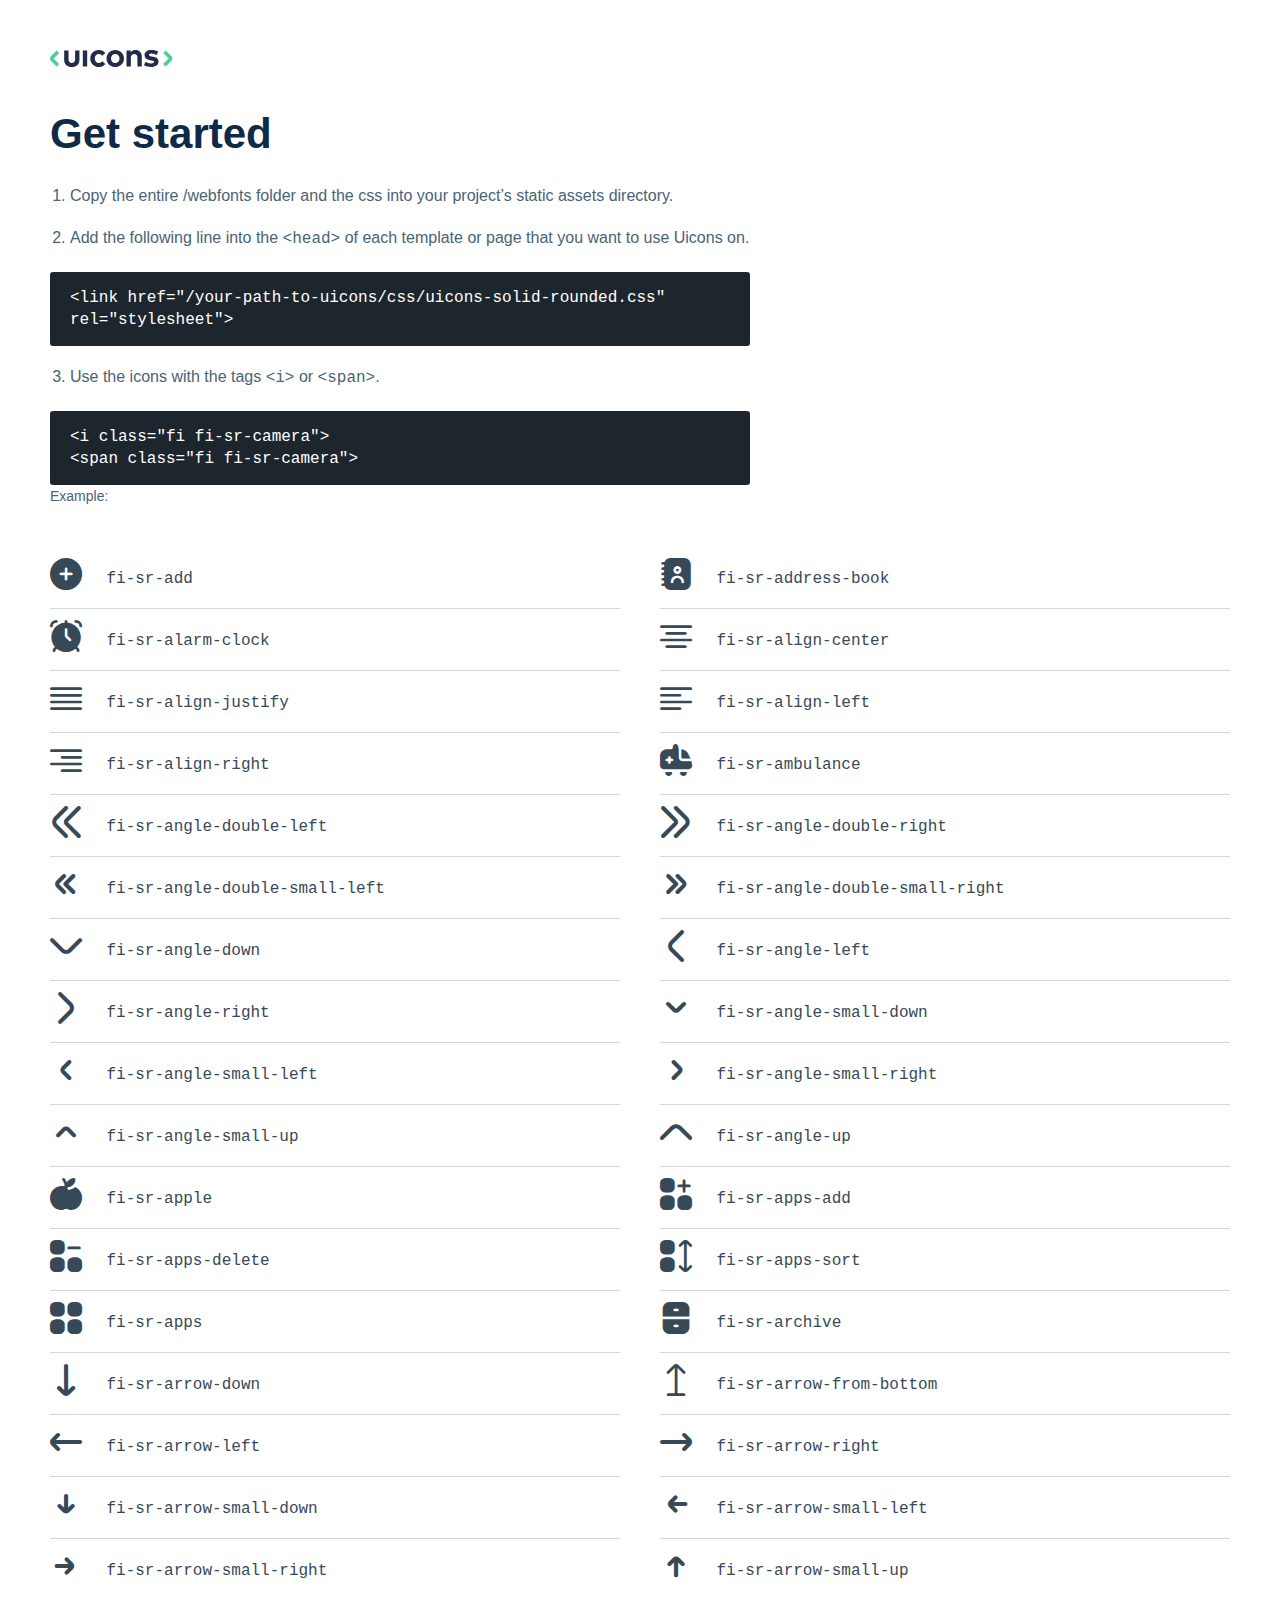
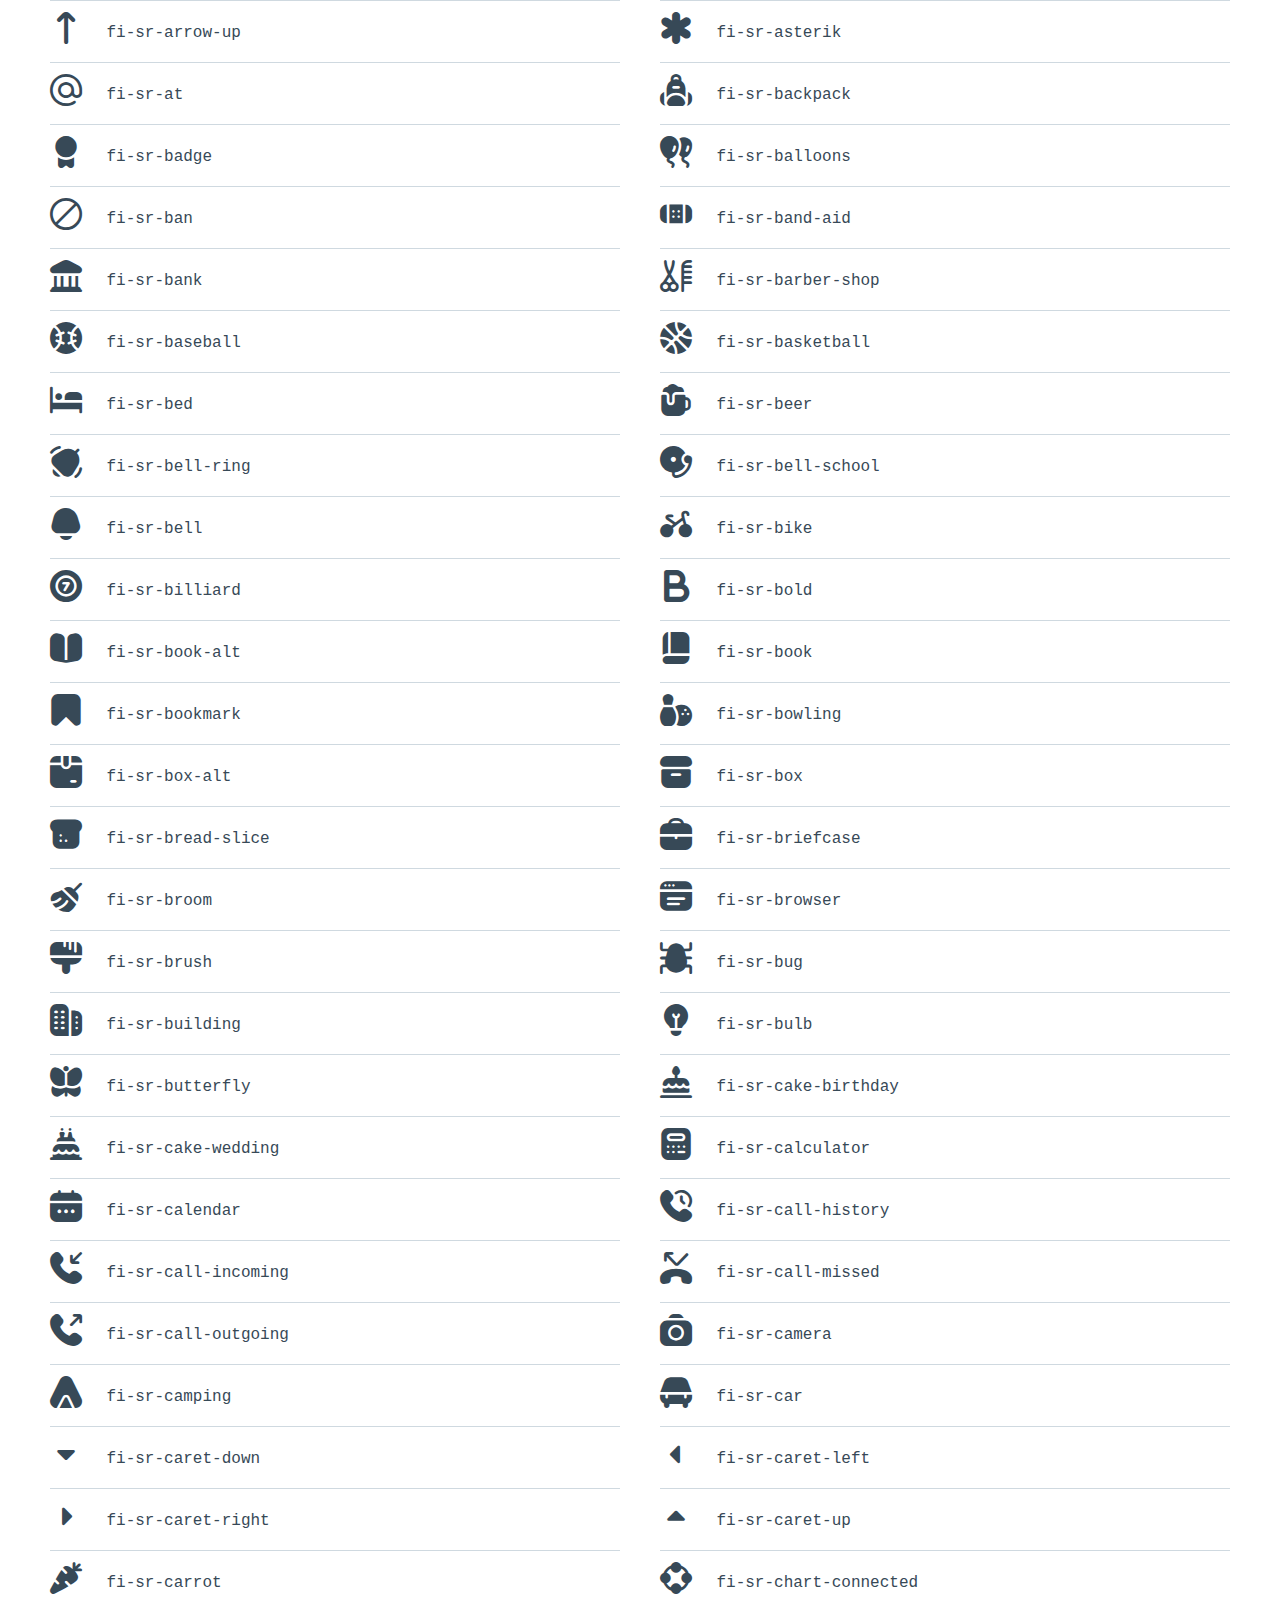
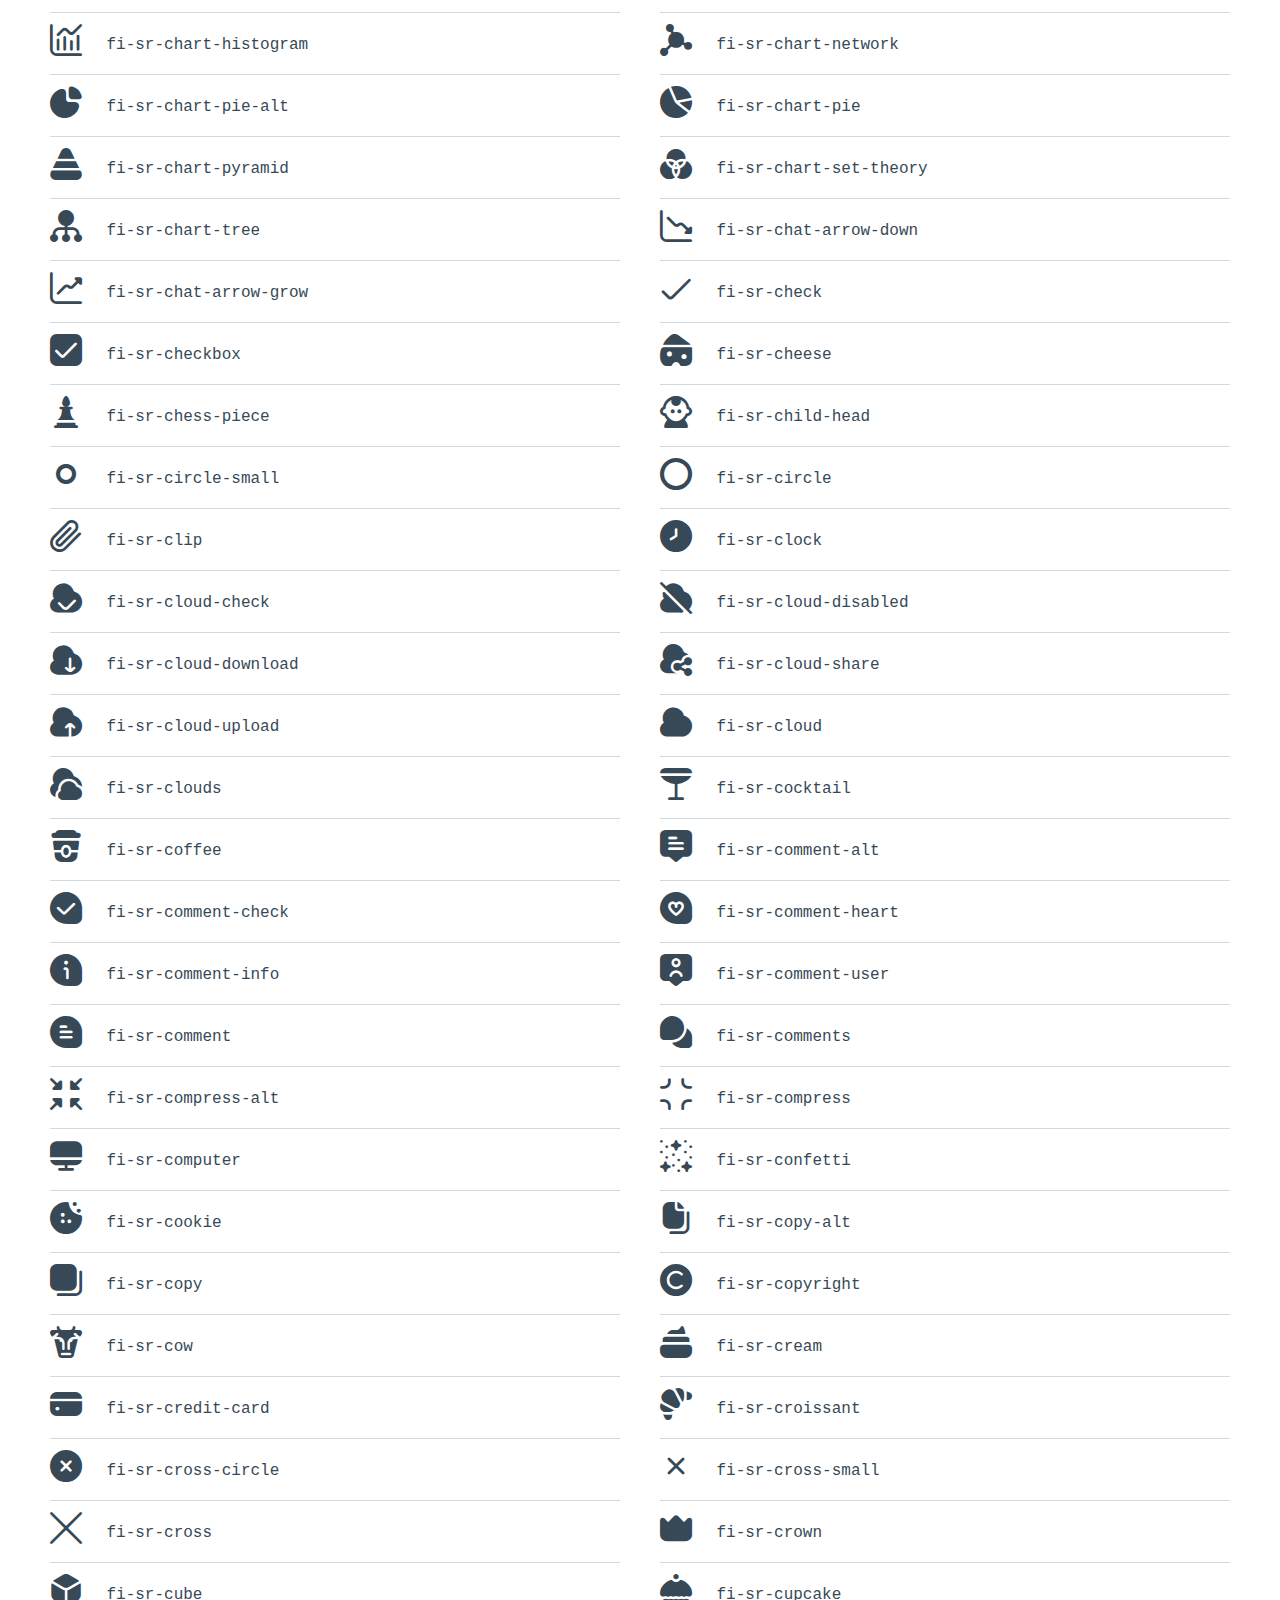
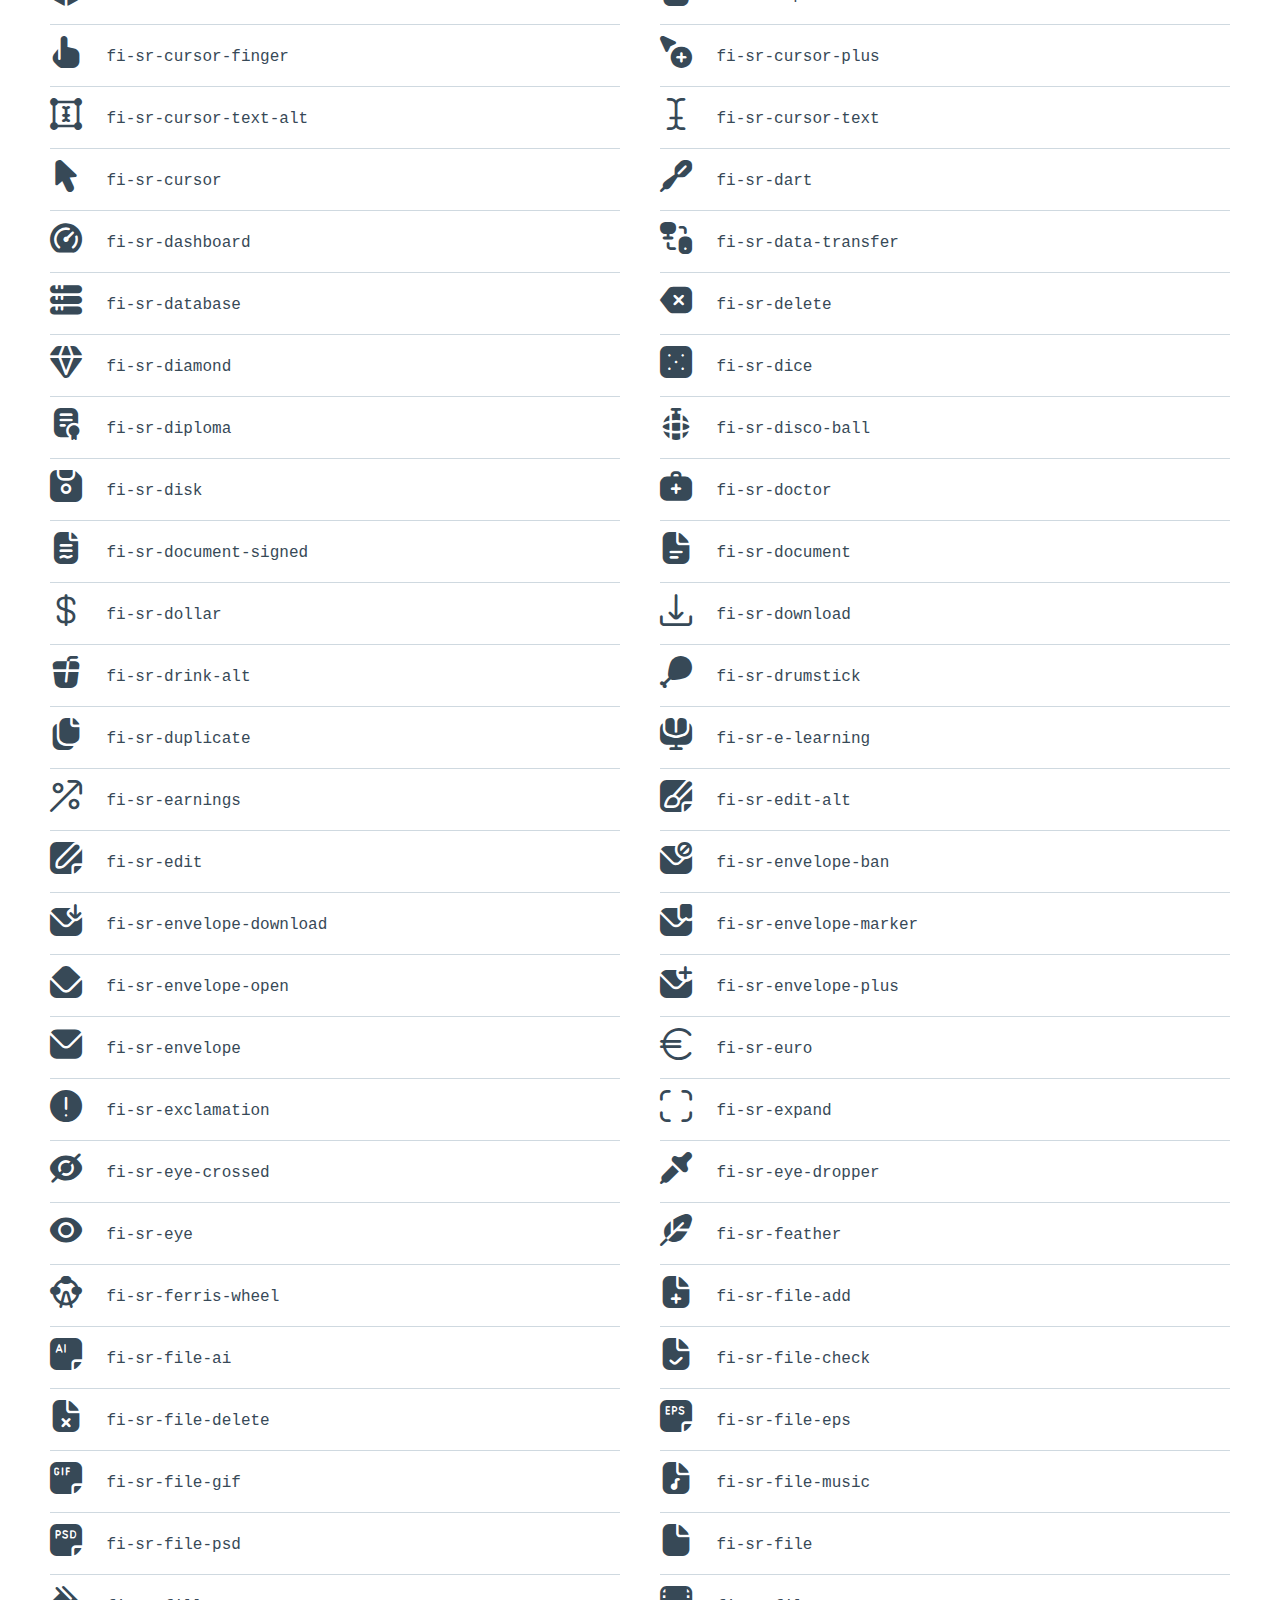
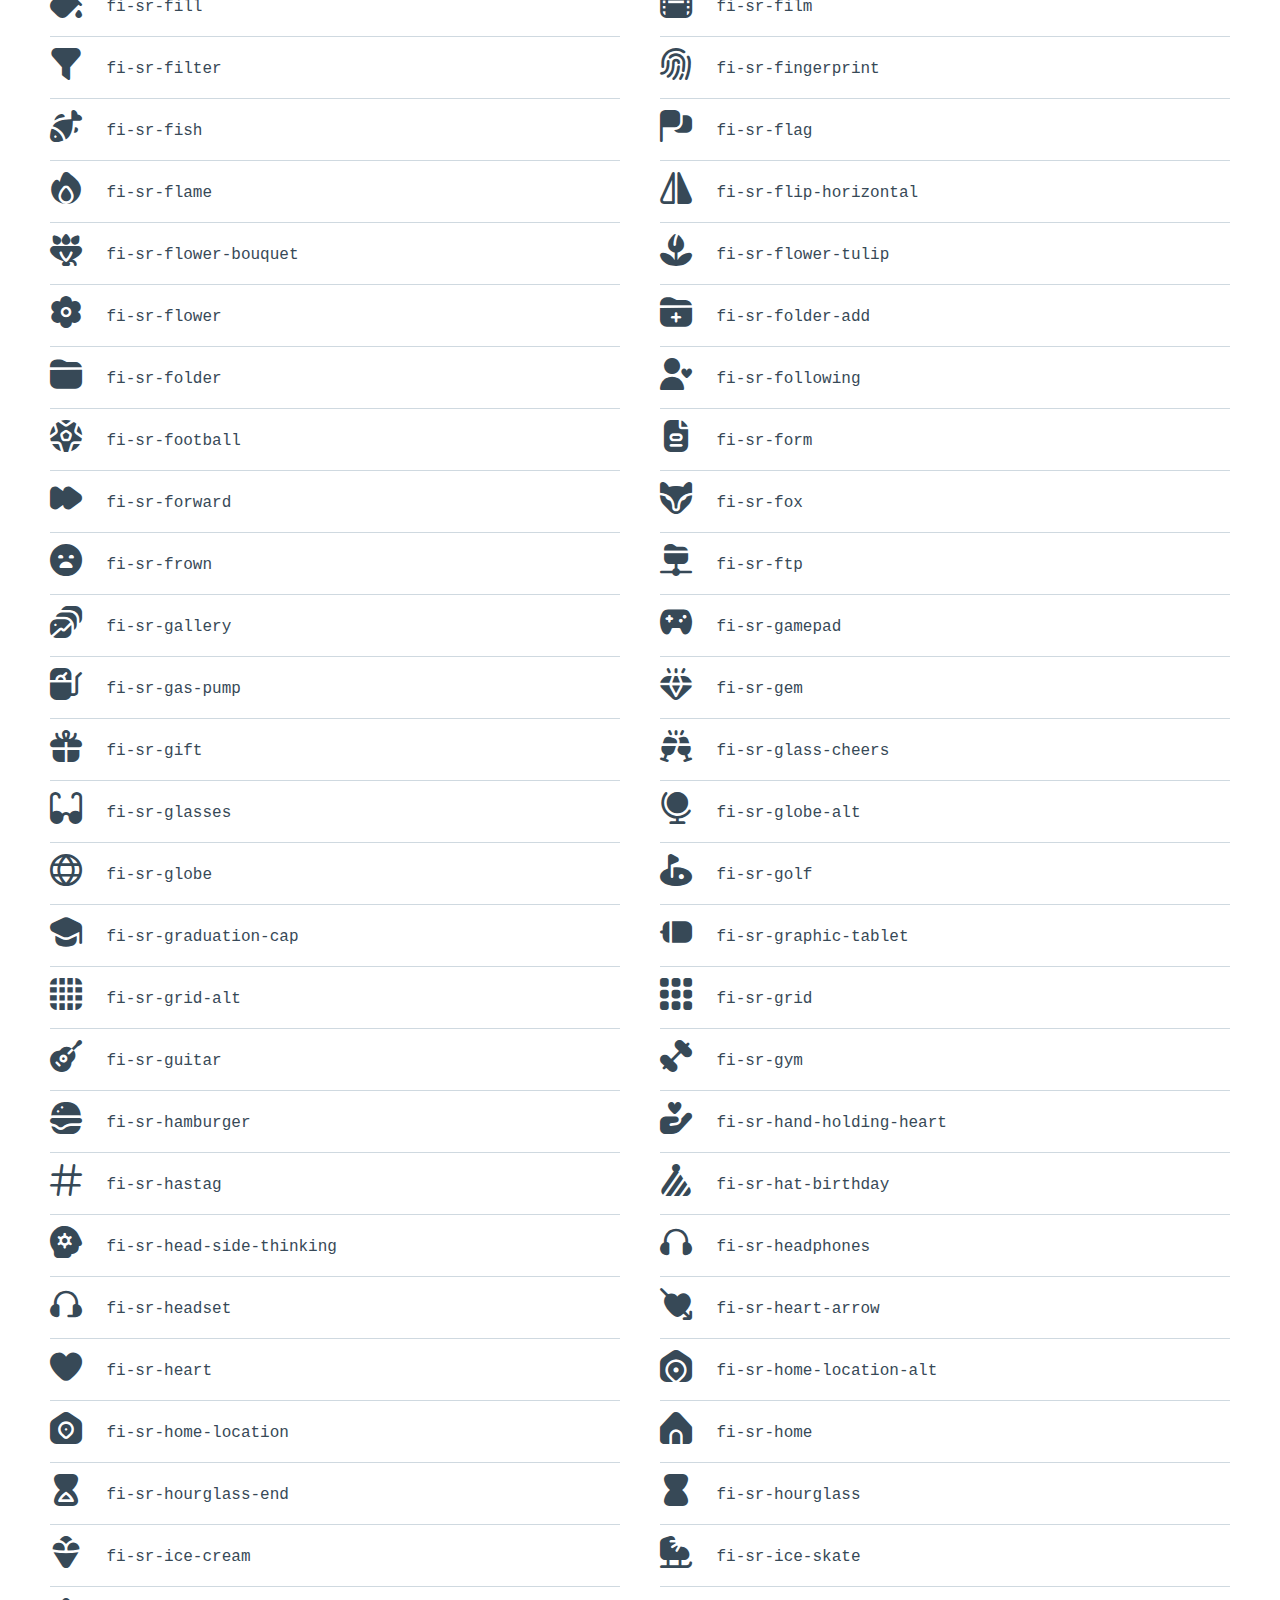
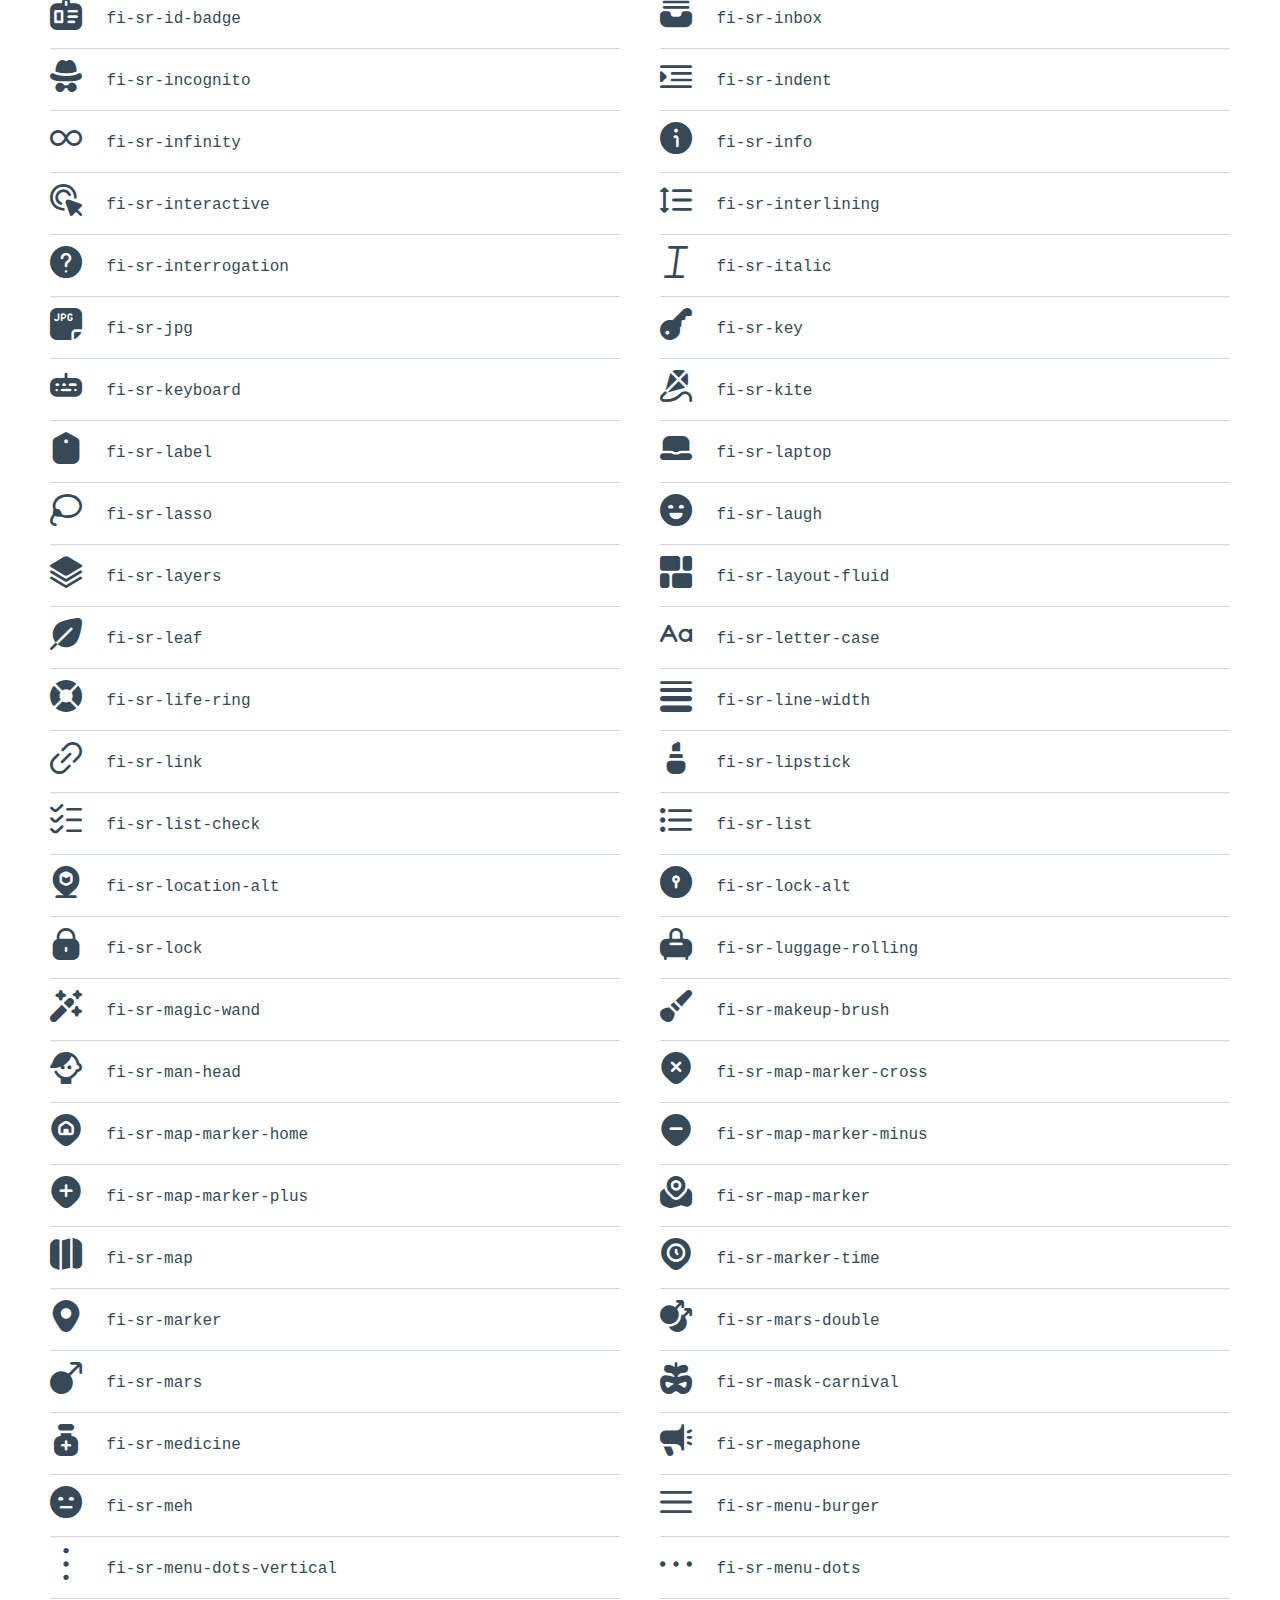
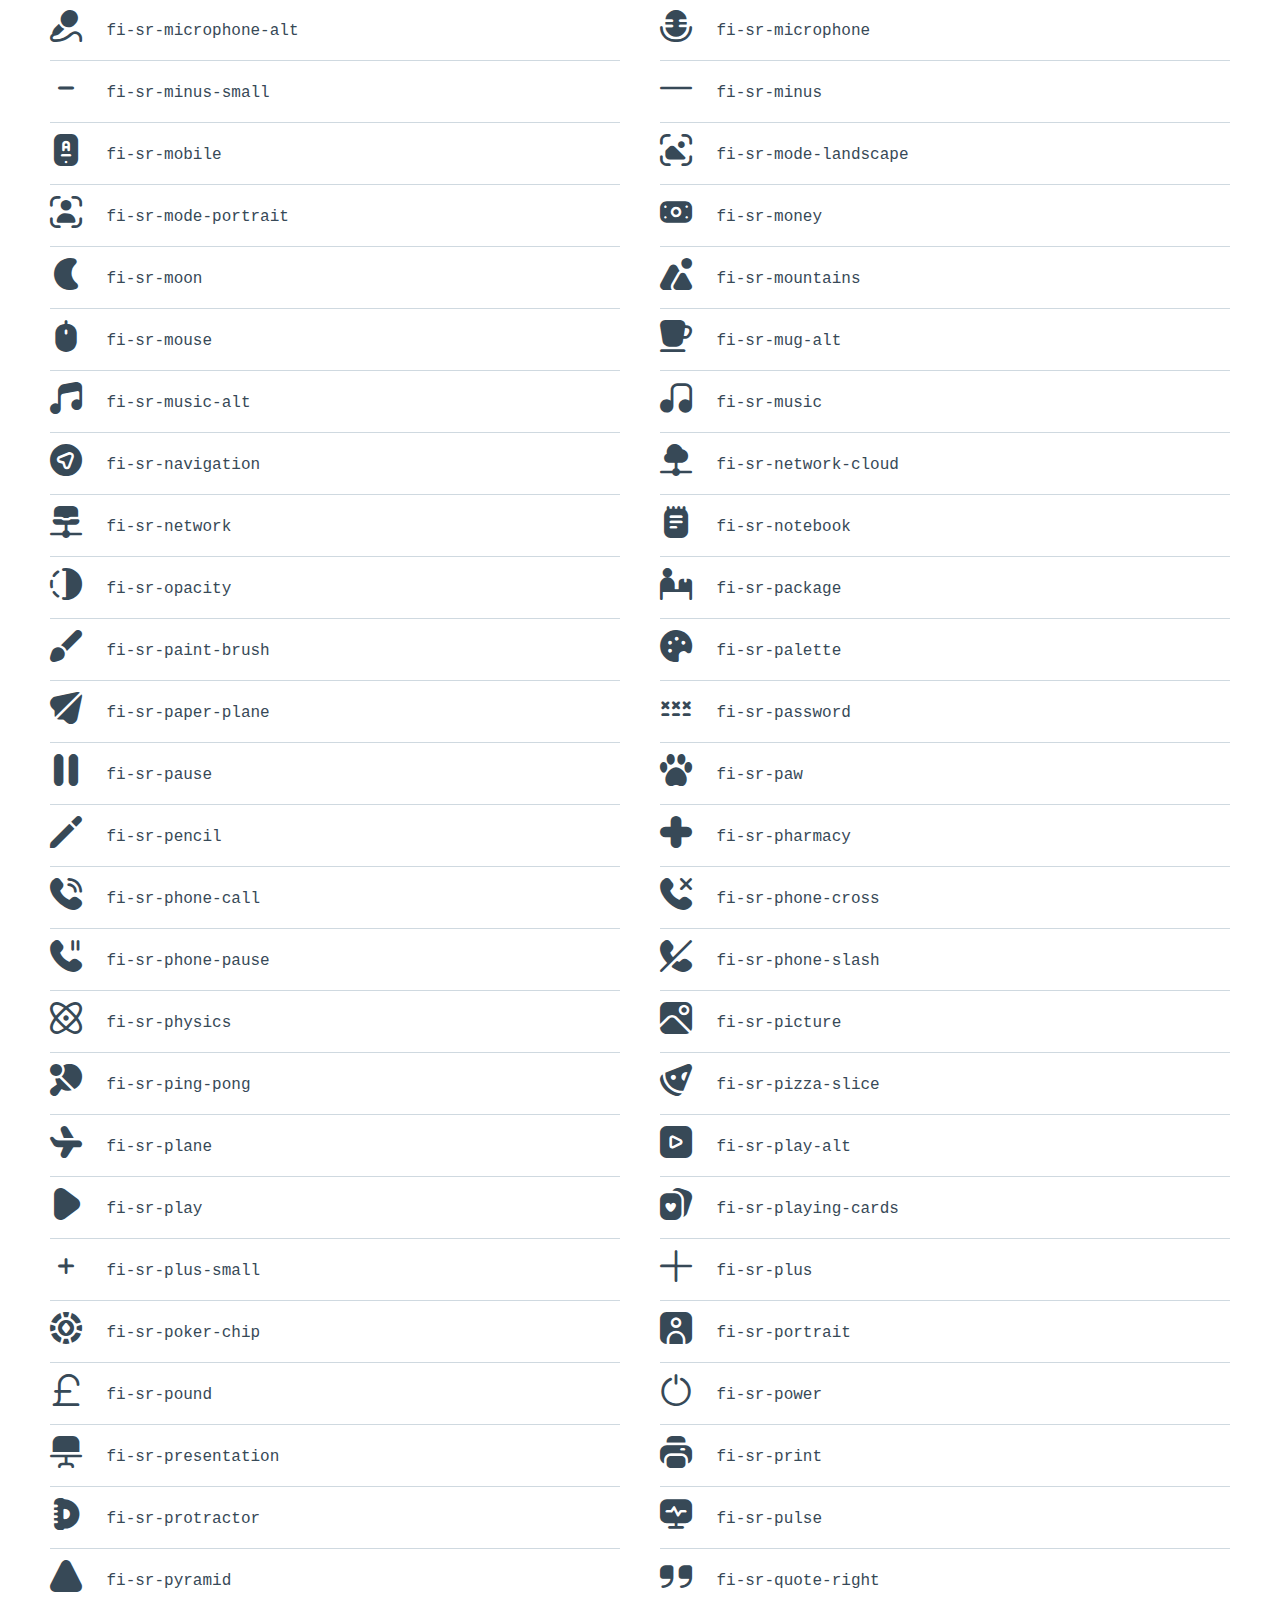
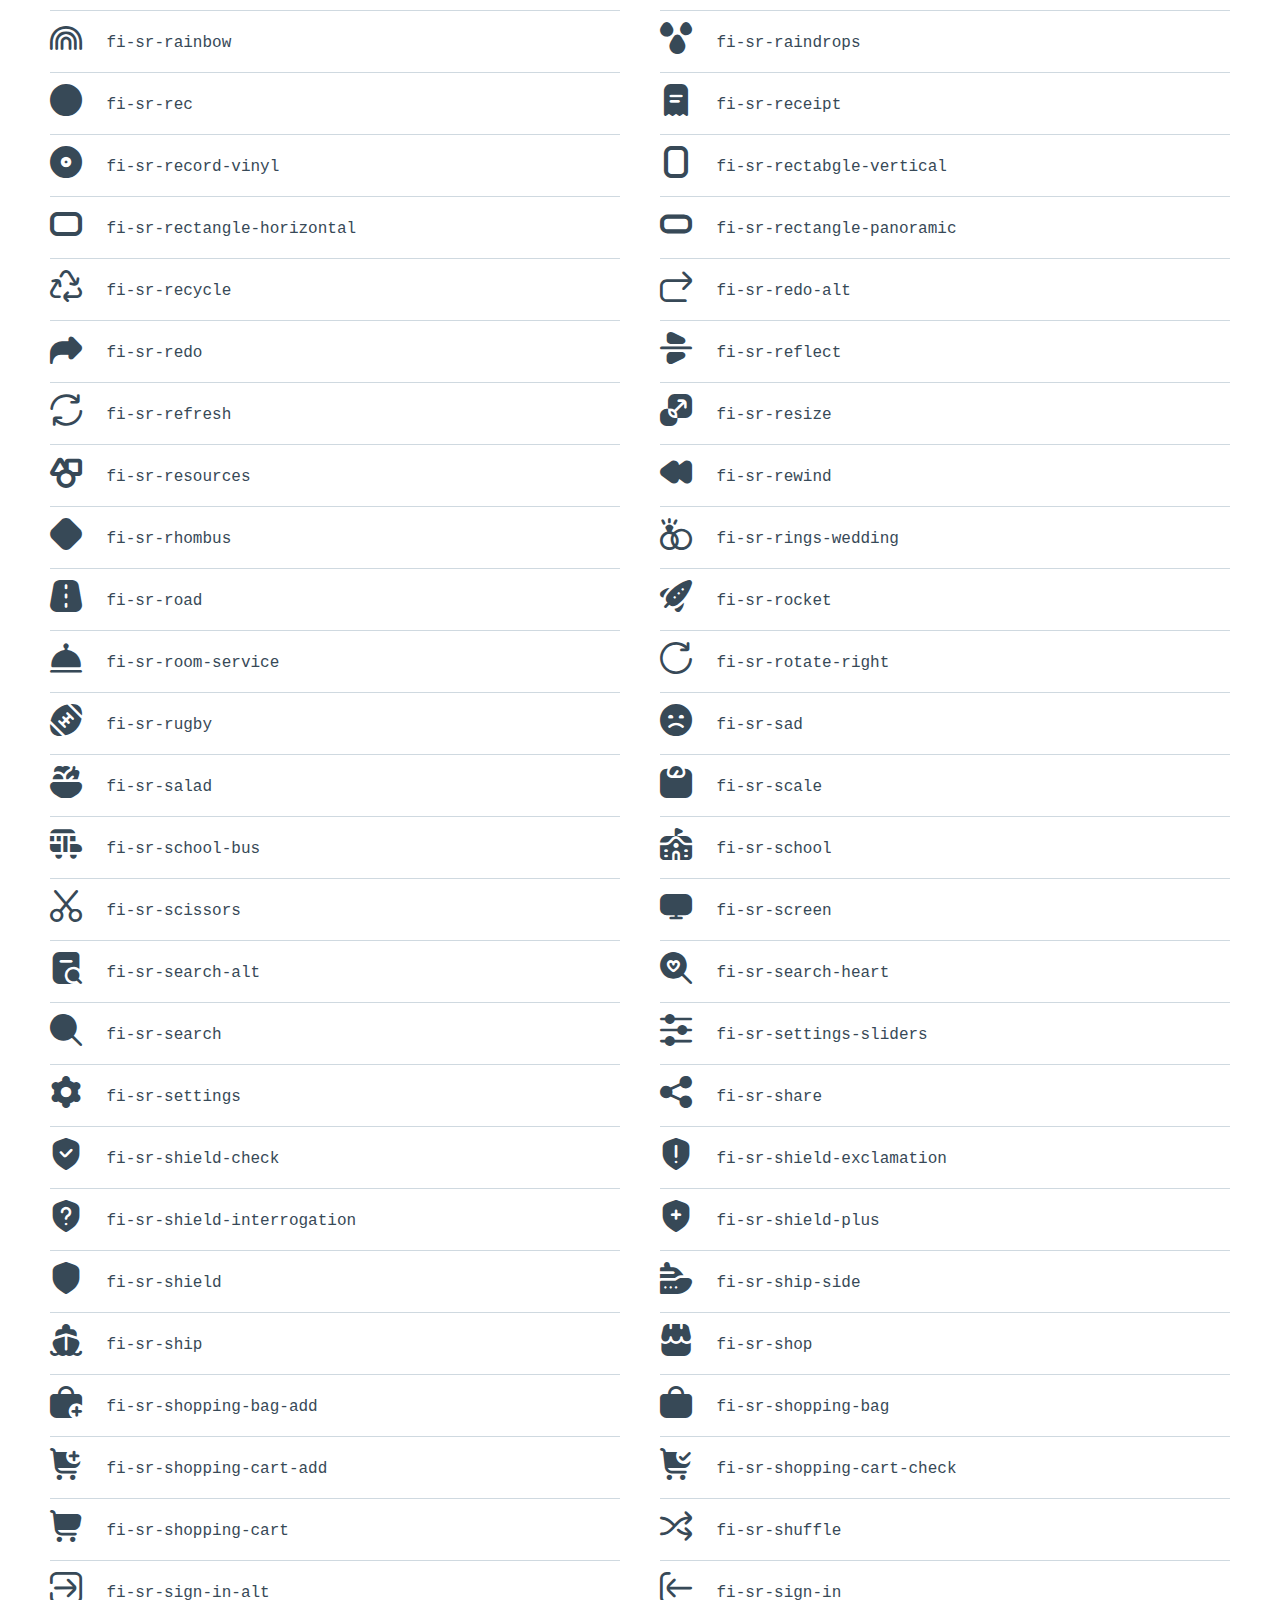
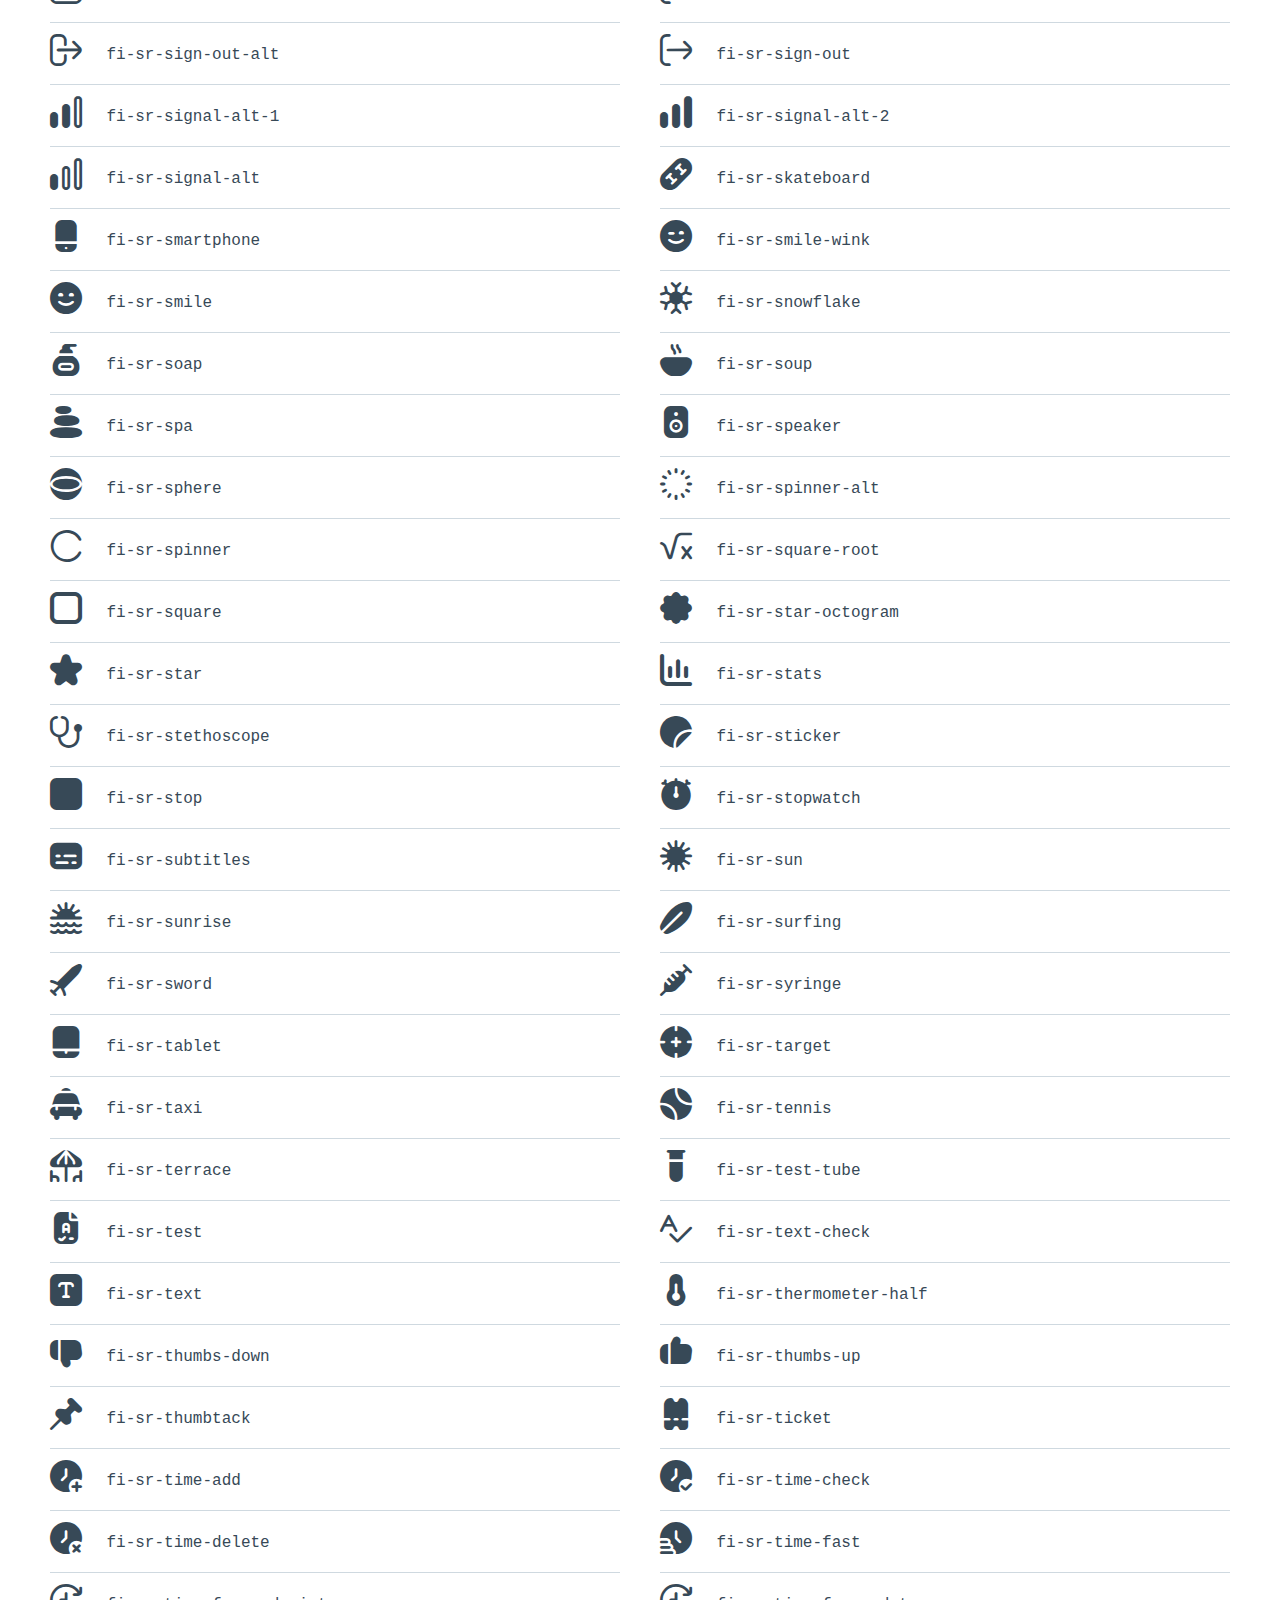
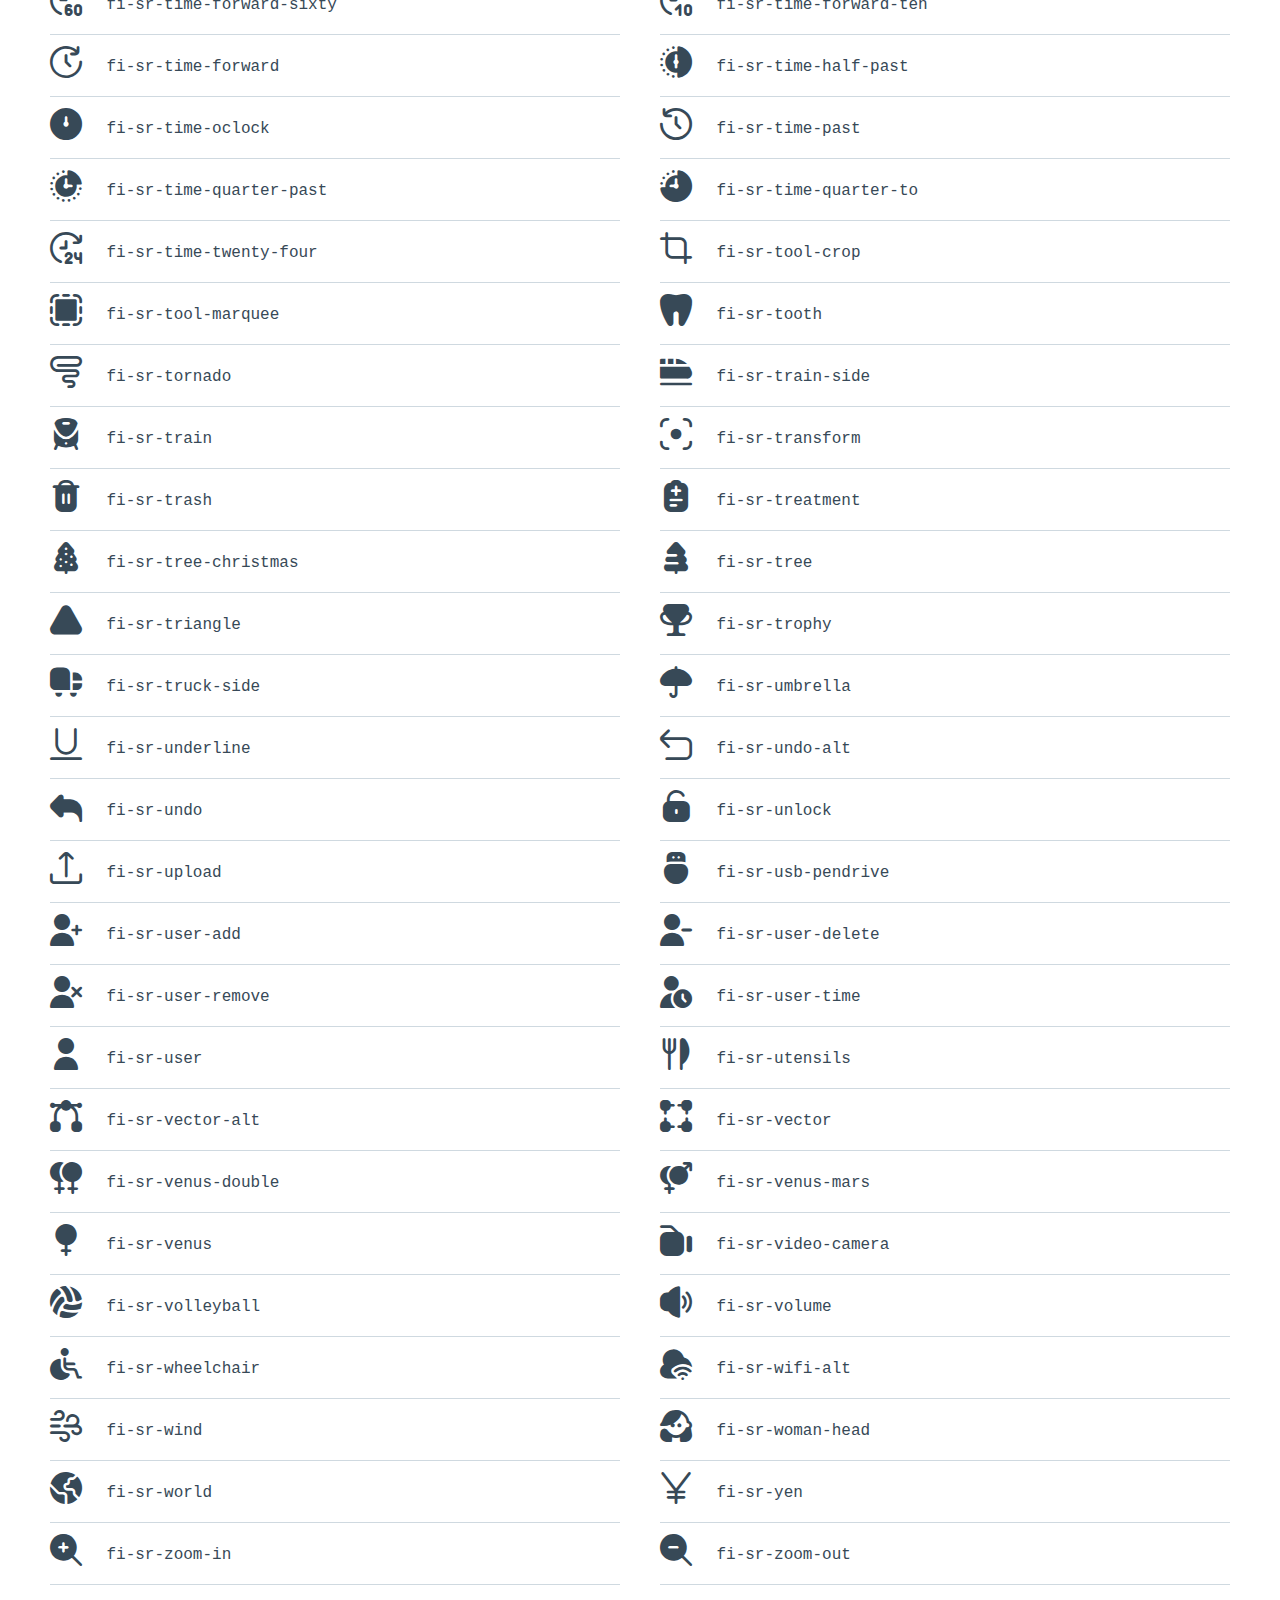
<file: static/NetHubApp/uicons-solid-rounded/how-to-use.html>
<!DOCTYPE html>
<html lang="en">
<head>
    <meta charset="UTF-8">
    <title>Uicons</title>

    <style>
        html,body,div,span,applet,object,iframe,h1,h2,h3,h4,h5,h6,p,blockquote,pre,a,abbr,acronym,address,big,cite,code,del,dfn,em,img,ins,kbd,q,s,samp,small,strike,strong,sub,sup,tt,var,b,u,i,center,dl,dt,dd,ol,ul,li,fieldset,form,label,legend,table,caption,tbody,tfoot,thead,tr,th,td,article,aside,canvas,details,embed,figure,figcaption,footer,header,hgroup,menu,nav,output,ruby,section,summary,time,mark,audio,video{margin:0;padding:0;border:0;font-size:100%;font:inherit;vertical-align:baseline}article,aside,details,figcaption,figure,footer,header,hgroup,menu,nav,section{display:block}body{line-height:1}ol,ul{list-style:none}blockquote,q{quotes:none}blockquote:before,blockquote:after,q:before,q:after{content:'';content:none}table{border-collapse:collapse;border-spacing:0}

        html {
            box-sizing: border-box;
        }
        *, *:before, *:after {
            box-sizing: inherit;
        }

        body {
            font-family: Arial, Helvetica, sans-serif;
            color: #4A6375;
            line-height: 22px;
        }

        .container {
            padding: 50px;
        }

        .logo {
            margin-bottom: 50px;
            display: inline-block;
        }

        .logo svg {
            display: block
        }

        h1 {
            font-size: 42px;
            color: #0E2A47;
            font-weight: bold;
            margin-bottom: 40px;
        }

        .mono {
            font-family: Consolas,Monaco,Lucida Console,Liberation Mono,DejaVu Sans Mono,Bitstream Vera Sans Mono,Courier New, monospace;
        }

        code {
            background-color: #1D262D;
            padding: 15px 20px;
            border-radius: 3px;
            color: #fff;
            display: block;
            font-family: Consolas,Monaco,Lucida Console,Liberation Mono,DejaVu Sans Mono,Bitstream Vera Sans Mono,Courier New, monospace;
            font-weight: normal;
            width: 100%;
            max-width: 700px;
            margin-left: -20px;
        }

        pre {
            white-space: break-spaces;
        }

        small {
            font-size: 14px;
            margin-left: -20px;
        }

        ol {
            list-style: decimal;
            padding-left: 20px;
        }

        .steps {
            text-align: left;
            margin-bottom: 40px;;
        }

        .steps ol li {
            margin-bottom: 20px;
        }

        .icons {
            color: #374957;
        }

        .icons {
            display: flex;
            flex-wrap: wrap;
            align-items: flex-start;
            margin: 0 -20px;
        }

        .icons li {
            padding: 0 20px;
            width: 50%;
        }

        .icon-holder {
            height: 62px;
            line-height: 62px;
            border-bottom: 1px solid #CFD9E0;
        }

        .icon-holder i {
            font-size: 32px;
            vertical-align: middle;
            margin-right: 20px;
        }

        @media (max-width: 768px) {
            .container {
                padding: 20px;
            }

            .icons li {
                padding: 0 20px;
                width: 100%;
            }
        }
    </style>

    <link rel="stylesheet" type="text/css" href="css/uicons-solid-rounded.css" />
</head>
<body>

<div class="container">
    <a href="http://www.flaticon.com/uicons" class="logo">
        <svg width="123" height="17" viewBox="0 0 123 17" fill="none" xmlns="http://www.w3.org/2000/svg">
            <g clip-path="url(#clip0)">
                <path d="M29.4438 9.70091C29.4438 14.8009 25.845 17.004 21.812 17.004C17.7791 17.004 14.1641 14.805 14.1641 9.70091V0.434082H18.5135V9.33169C18.5135 11.9162 19.9295 12.9832 21.812 12.9832C23.6946 12.9832 25.1106 11.9324 25.1106 9.33169V0.434082H29.4438V9.70091Z" fill="#222C47"/>
                <path d="M37.1853 16.5821H32.8359V0.434082H37.1853V16.5821Z" fill="#222C47"/>
                <path d="M55.3498 3.051L52.2176 5.68012C51.7982 5.17177 51.2715 4.7626 50.6752 4.482C50.0789 4.2014 49.4279 4.05633 48.7689 4.05721C46.5171 4.05721 44.7116 5.82618 44.7116 8.52021C44.7116 11.2142 46.4968 12.9832 48.7689 12.9832C49.4361 12.977 50.0944 12.8291 50.7001 12.5493C51.3058 12.2695 51.8452 11.8642 52.2825 11.3603L55.3823 14.0097C54.6134 14.9885 53.6254 15.7731 52.4979 16.3002C51.3703 16.8274 50.1348 17.0823 48.8906 17.0446C43.7338 16.9999 40.2852 13.3889 40.2852 8.52021C40.2852 3.65148 43.7338 -7.03519e-05 48.8825 -7.03519e-05C50.1248 -0.0375892 51.3582 0.219274 52.4822 0.74954C53.6062 1.2798 54.5888 2.06843 55.3498 3.051Z" fill="#222C47"/>
                <path d="M73.9959 8.52029C73.9959 13.389 70.2794 17.0406 65.2484 17.0406C60.2174 17.0406 56.5293 13.389 56.5293 8.52029C56.5293 3.65155 60.2295 0 65.2484 0C70.2672 0 73.9959 3.65155 73.9959 8.52029ZM60.9639 8.52029C60.9639 11.1372 62.7978 12.9833 65.2484 12.9833C67.699 12.9833 69.545 11.1494 69.545 8.52029C69.545 5.89117 67.699 4.05728 65.2484 4.05728C62.7978 4.05728 60.9639 5.88305 60.9639 8.52029Z" fill="#222C47"/>
                <path d="M91.7714 6.30095V16.5821H87.422V7.70883C87.422 5.3759 86.2535 4.08974 84.2736 4.08974C82.4072 4.08974 80.8574 5.30692 80.8574 7.74129V16.5821H76.5039V0.434129H80.7397V2.33294C81.8879 0.616706 83.6569 0 85.4908 0C89.1545 0 91.7714 2.54797 91.7714 6.30095Z" fill="#222C47"/>
                <path d="M106.657 4.93353C105.049 4.1464 103.297 3.6976 101.508 3.61492C99.8569 3.61492 99.0252 4.19917 99.0252 5.08365C99.0252 5.96814 100.19 6.24809 101.658 6.46718L103.091 6.68222C106.588 7.21778 108.54 8.78389 108.54 11.5185C108.54 14.8495 105.805 16.9999 101.123 16.9999C98.9238 16.9999 96.039 16.5942 93.9414 15.1011L95.6576 11.7984C97.2818 12.8839 99.2024 13.4395 101.155 13.3889C103.184 13.3889 104.141 12.8209 104.141 11.8715C104.141 11.0884 103.33 10.6543 101.456 10.3865L100.141 10.2039C96.4082 9.68866 94.5581 8.05358 94.5581 5.30275C94.5581 1.98795 97.1223 0.0282822 101.374 0.0282822C103.714 -0.0143955 106.03 0.511905 108.122 1.56193L106.657 4.93353Z" fill="#222C47"/>
                <path d="M3.70114 8.5204L9.24338 2.95787L6.65889 0.377441L1.03145 6.00489C0.37092 6.66732 0 7.56464 0 8.50011C0 9.43559 0.37092 10.3329 1.03145 10.9953L6.60615 16.57L9.19064 13.9896L3.70114 8.5204Z" fill="#4AD295"/>
                <path d="M118.622 8.44737L113.08 13.9896L115.665 16.57L121.288 10.9548C121.616 10.6269 121.876 10.2377 122.054 9.80916C122.232 9.38066 122.323 8.92136 122.323 8.45751C122.323 7.99366 122.232 7.53436 122.054 7.10586C121.876 6.67737 121.616 6.28808 121.288 5.96026L115.713 0.377441L113.133 2.95787L118.622 8.44737Z" fill="#4AD295"/>
            </g>
            <defs>
                <clipPath id="clip0">
                    <rect width="122.323" height="17" fill="white"/>
                </clipPath>
            </defs>
        </svg>
    </a>

    <h1>Get started</h1>

    <div class="steps">
        <ol>
            <li>Copy the entire /webfonts folder and the css into your project’s static assets directory.</li>
            <li>Add the following line into the <span class="mono">&lt;head&gt;</span> of each template or page that you want to use Uicons on.<br><br>
                <code><pre>&lt;link href="/your-path-to-uicons/css/uicons-solid-rounded.css" rel="stylesheet"&gt;</pre></code>
            </li>
            <li>Use the icons with the tags <span class="mono">&lt;i&gt;</span> or <span class="mono">&lt;span&gt;</span>.<br><br>
                <code><pre>&lt;i class="fi fi-sr-camera"&gt;
&lt;span class="fi fi-sr-camera"&gt;</pre></code>
                <small>Example:</small>
            </li>
        </ol>
    </div>

    <ul class="icons">

            <li>
                <div class="icon-holder">
                    <i class="fi fi-sr-add"></i>
                    <span class="label mono">fi-sr-add</span>
                </div>
            </li>


            <li>
                <div class="icon-holder">
                    <i class="fi fi-sr-address-book"></i>
                    <span class="label mono">fi-sr-address-book</span>
                </div>
            </li>


            <li>
                <div class="icon-holder">
                    <i class="fi fi-sr-alarm-clock"></i>
                    <span class="label mono">fi-sr-alarm-clock</span>
                </div>
            </li>


            <li>
                <div class="icon-holder">
                    <i class="fi fi-sr-align-center"></i>
                    <span class="label mono">fi-sr-align-center</span>
                </div>
            </li>


            <li>
                <div class="icon-holder">
                    <i class="fi fi-sr-align-justify"></i>
                    <span class="label mono">fi-sr-align-justify</span>
                </div>
            </li>


            <li>
                <div class="icon-holder">
                    <i class="fi fi-sr-align-left"></i>
                    <span class="label mono">fi-sr-align-left</span>
                </div>
            </li>


            <li>
                <div class="icon-holder">
                    <i class="fi fi-sr-align-right"></i>
                    <span class="label mono">fi-sr-align-right</span>
                </div>
            </li>


            <li>
                <div class="icon-holder">
                    <i class="fi fi-sr-ambulance"></i>
                    <span class="label mono">fi-sr-ambulance</span>
                </div>
            </li>


            <li>
                <div class="icon-holder">
                    <i class="fi fi-sr-angle-double-left"></i>
                    <span class="label mono">fi-sr-angle-double-left</span>
                </div>
            </li>


            <li>
                <div class="icon-holder">
                    <i class="fi fi-sr-angle-double-right"></i>
                    <span class="label mono">fi-sr-angle-double-right</span>
                </div>
            </li>


            <li>
                <div class="icon-holder">
                    <i class="fi fi-sr-angle-double-small-left"></i>
                    <span class="label mono">fi-sr-angle-double-small-left</span>
                </div>
            </li>


            <li>
                <div class="icon-holder">
                    <i class="fi fi-sr-angle-double-small-right"></i>
                    <span class="label mono">fi-sr-angle-double-small-right</span>
                </div>
            </li>


            <li>
                <div class="icon-holder">
                    <i class="fi fi-sr-angle-down"></i>
                    <span class="label mono">fi-sr-angle-down</span>
                </div>
            </li>


            <li>
                <div class="icon-holder">
                    <i class="fi fi-sr-angle-left"></i>
                    <span class="label mono">fi-sr-angle-left</span>
                </div>
            </li>


            <li>
                <div class="icon-holder">
                    <i class="fi fi-sr-angle-right"></i>
                    <span class="label mono">fi-sr-angle-right</span>
                </div>
            </li>


            <li>
                <div class="icon-holder">
                    <i class="fi fi-sr-angle-small-down"></i>
                    <span class="label mono">fi-sr-angle-small-down</span>
                </div>
            </li>


            <li>
                <div class="icon-holder">
                    <i class="fi fi-sr-angle-small-left"></i>
                    <span class="label mono">fi-sr-angle-small-left</span>
                </div>
            </li>


            <li>
                <div class="icon-holder">
                    <i class="fi fi-sr-angle-small-right"></i>
                    <span class="label mono">fi-sr-angle-small-right</span>
                </div>
            </li>


            <li>
                <div class="icon-holder">
                    <i class="fi fi-sr-angle-small-up"></i>
                    <span class="label mono">fi-sr-angle-small-up</span>
                </div>
            </li>


            <li>
                <div class="icon-holder">
                    <i class="fi fi-sr-angle-up"></i>
                    <span class="label mono">fi-sr-angle-up</span>
                </div>
            </li>


            <li>
                <div class="icon-holder">
                    <i class="fi fi-sr-apple"></i>
                    <span class="label mono">fi-sr-apple</span>
                </div>
            </li>


            <li>
                <div class="icon-holder">
                    <i class="fi fi-sr-apps-add"></i>
                    <span class="label mono">fi-sr-apps-add</span>
                </div>
            </li>


            <li>
                <div class="icon-holder">
                    <i class="fi fi-sr-apps-delete"></i>
                    <span class="label mono">fi-sr-apps-delete</span>
                </div>
            </li>


            <li>
                <div class="icon-holder">
                    <i class="fi fi-sr-apps-sort"></i>
                    <span class="label mono">fi-sr-apps-sort</span>
                </div>
            </li>


            <li>
                <div class="icon-holder">
                    <i class="fi fi-sr-apps"></i>
                    <span class="label mono">fi-sr-apps</span>
                </div>
            </li>


            <li>
                <div class="icon-holder">
                    <i class="fi fi-sr-archive"></i>
                    <span class="label mono">fi-sr-archive</span>
                </div>
            </li>


            <li>
                <div class="icon-holder">
                    <i class="fi fi-sr-arrow-down"></i>
                    <span class="label mono">fi-sr-arrow-down</span>
                </div>
            </li>


            <li>
                <div class="icon-holder">
                    <i class="fi fi-sr-arrow-from-bottom"></i>
                    <span class="label mono">fi-sr-arrow-from-bottom</span>
                </div>
            </li>


            <li>
                <div class="icon-holder">
                    <i class="fi fi-sr-arrow-left"></i>
                    <span class="label mono">fi-sr-arrow-left</span>
                </div>
            </li>


            <li>
                <div class="icon-holder">
                    <i class="fi fi-sr-arrow-right"></i>
                    <span class="label mono">fi-sr-arrow-right</span>
                </div>
            </li>


            <li>
                <div class="icon-holder">
                    <i class="fi fi-sr-arrow-small-down"></i>
                    <span class="label mono">fi-sr-arrow-small-down</span>
                </div>
            </li>


            <li>
                <div class="icon-holder">
                    <i class="fi fi-sr-arrow-small-left"></i>
                    <span class="label mono">fi-sr-arrow-small-left</span>
                </div>
            </li>


            <li>
                <div class="icon-holder">
                    <i class="fi fi-sr-arrow-small-right"></i>
                    <span class="label mono">fi-sr-arrow-small-right</span>
                </div>
            </li>


            <li>
                <div class="icon-holder">
                    <i class="fi fi-sr-arrow-small-up"></i>
                    <span class="label mono">fi-sr-arrow-small-up</span>
                </div>
            </li>


            <li>
                <div class="icon-holder">
                    <i class="fi fi-sr-arrow-up"></i>
                    <span class="label mono">fi-sr-arrow-up</span>
                </div>
            </li>


            <li>
                <div class="icon-holder">
                    <i class="fi fi-sr-asterik"></i>
                    <span class="label mono">fi-sr-asterik</span>
                </div>
            </li>


            <li>
                <div class="icon-holder">
                    <i class="fi fi-sr-at"></i>
                    <span class="label mono">fi-sr-at</span>
                </div>
            </li>


            <li>
                <div class="icon-holder">
                    <i class="fi fi-sr-backpack"></i>
                    <span class="label mono">fi-sr-backpack</span>
                </div>
            </li>


            <li>
                <div class="icon-holder">
                    <i class="fi fi-sr-badge"></i>
                    <span class="label mono">fi-sr-badge</span>
                </div>
            </li>


            <li>
                <div class="icon-holder">
                    <i class="fi fi-sr-balloons"></i>
                    <span class="label mono">fi-sr-balloons</span>
                </div>
            </li>


            <li>
                <div class="icon-holder">
                    <i class="fi fi-sr-ban"></i>
                    <span class="label mono">fi-sr-ban</span>
                </div>
            </li>


            <li>
                <div class="icon-holder">
                    <i class="fi fi-sr-band-aid"></i>
                    <span class="label mono">fi-sr-band-aid</span>
                </div>
            </li>


            <li>
                <div class="icon-holder">
                    <i class="fi fi-sr-bank"></i>
                    <span class="label mono">fi-sr-bank</span>
                </div>
            </li>


            <li>
                <div class="icon-holder">
                    <i class="fi fi-sr-barber-shop"></i>
                    <span class="label mono">fi-sr-barber-shop</span>
                </div>
            </li>


            <li>
                <div class="icon-holder">
                    <i class="fi fi-sr-baseball"></i>
                    <span class="label mono">fi-sr-baseball</span>
                </div>
            </li>


            <li>
                <div class="icon-holder">
                    <i class="fi fi-sr-basketball"></i>
                    <span class="label mono">fi-sr-basketball</span>
                </div>
            </li>


            <li>
                <div class="icon-holder">
                    <i class="fi fi-sr-bed"></i>
                    <span class="label mono">fi-sr-bed</span>
                </div>
            </li>


            <li>
                <div class="icon-holder">
                    <i class="fi fi-sr-beer"></i>
                    <span class="label mono">fi-sr-beer</span>
                </div>
            </li>


            <li>
                <div class="icon-holder">
                    <i class="fi fi-sr-bell-ring"></i>
                    <span class="label mono">fi-sr-bell-ring</span>
                </div>
            </li>


            <li>
                <div class="icon-holder">
                    <i class="fi fi-sr-bell-school"></i>
                    <span class="label mono">fi-sr-bell-school</span>
                </div>
            </li>


            <li>
                <div class="icon-holder">
                    <i class="fi fi-sr-bell"></i>
                    <span class="label mono">fi-sr-bell</span>
                </div>
            </li>


            <li>
                <div class="icon-holder">
                    <i class="fi fi-sr-bike"></i>
                    <span class="label mono">fi-sr-bike</span>
                </div>
            </li>


            <li>
                <div class="icon-holder">
                    <i class="fi fi-sr-billiard"></i>
                    <span class="label mono">fi-sr-billiard</span>
                </div>
            </li>


            <li>
                <div class="icon-holder">
                    <i class="fi fi-sr-bold"></i>
                    <span class="label mono">fi-sr-bold</span>
                </div>
            </li>


            <li>
                <div class="icon-holder">
                    <i class="fi fi-sr-book-alt"></i>
                    <span class="label mono">fi-sr-book-alt</span>
                </div>
            </li>


            <li>
                <div class="icon-holder">
                    <i class="fi fi-sr-book"></i>
                    <span class="label mono">fi-sr-book</span>
                </div>
            </li>


            <li>
                <div class="icon-holder">
                    <i class="fi fi-sr-bookmark"></i>
                    <span class="label mono">fi-sr-bookmark</span>
                </div>
            </li>


            <li>
                <div class="icon-holder">
                    <i class="fi fi-sr-bowling"></i>
                    <span class="label mono">fi-sr-bowling</span>
                </div>
            </li>


            <li>
                <div class="icon-holder">
                    <i class="fi fi-sr-box-alt"></i>
                    <span class="label mono">fi-sr-box-alt</span>
                </div>
            </li>


            <li>
                <div class="icon-holder">
                    <i class="fi fi-sr-box"></i>
                    <span class="label mono">fi-sr-box</span>
                </div>
            </li>


            <li>
                <div class="icon-holder">
                    <i class="fi fi-sr-bread-slice"></i>
                    <span class="label mono">fi-sr-bread-slice</span>
                </div>
            </li>


            <li>
                <div class="icon-holder">
                    <i class="fi fi-sr-briefcase"></i>
                    <span class="label mono">fi-sr-briefcase</span>
                </div>
            </li>


            <li>
                <div class="icon-holder">
                    <i class="fi fi-sr-broom"></i>
                    <span class="label mono">fi-sr-broom</span>
                </div>
            </li>


            <li>
                <div class="icon-holder">
                    <i class="fi fi-sr-browser"></i>
                    <span class="label mono">fi-sr-browser</span>
                </div>
            </li>


            <li>
                <div class="icon-holder">
                    <i class="fi fi-sr-brush"></i>
                    <span class="label mono">fi-sr-brush</span>
                </div>
            </li>


            <li>
                <div class="icon-holder">
                    <i class="fi fi-sr-bug"></i>
                    <span class="label mono">fi-sr-bug</span>
                </div>
            </li>


            <li>
                <div class="icon-holder">
                    <i class="fi fi-sr-building"></i>
                    <span class="label mono">fi-sr-building</span>
                </div>
            </li>


            <li>
                <div class="icon-holder">
                    <i class="fi fi-sr-bulb"></i>
                    <span class="label mono">fi-sr-bulb</span>
                </div>
            </li>


            <li>
                <div class="icon-holder">
                    <i class="fi fi-sr-butterfly"></i>
                    <span class="label mono">fi-sr-butterfly</span>
                </div>
            </li>


            <li>
                <div class="icon-holder">
                    <i class="fi fi-sr-cake-birthday"></i>
                    <span class="label mono">fi-sr-cake-birthday</span>
                </div>
            </li>


            <li>
                <div class="icon-holder">
                    <i class="fi fi-sr-cake-wedding"></i>
                    <span class="label mono">fi-sr-cake-wedding</span>
                </div>
            </li>


            <li>
                <div class="icon-holder">
                    <i class="fi fi-sr-calculator"></i>
                    <span class="label mono">fi-sr-calculator</span>
                </div>
            </li>


            <li>
                <div class="icon-holder">
                    <i class="fi fi-sr-calendar"></i>
                    <span class="label mono">fi-sr-calendar</span>
                </div>
            </li>


            <li>
                <div class="icon-holder">
                    <i class="fi fi-sr-call-history"></i>
                    <span class="label mono">fi-sr-call-history</span>
                </div>
            </li>


            <li>
                <div class="icon-holder">
                    <i class="fi fi-sr-call-incoming"></i>
                    <span class="label mono">fi-sr-call-incoming</span>
                </div>
            </li>


            <li>
                <div class="icon-holder">
                    <i class="fi fi-sr-call-missed"></i>
                    <span class="label mono">fi-sr-call-missed</span>
                </div>
            </li>


            <li>
                <div class="icon-holder">
                    <i class="fi fi-sr-call-outgoing"></i>
                    <span class="label mono">fi-sr-call-outgoing</span>
                </div>
            </li>


            <li>
                <div class="icon-holder">
                    <i class="fi fi-sr-camera"></i>
                    <span class="label mono">fi-sr-camera</span>
                </div>
            </li>


            <li>
                <div class="icon-holder">
                    <i class="fi fi-sr-camping"></i>
                    <span class="label mono">fi-sr-camping</span>
                </div>
            </li>


            <li>
                <div class="icon-holder">
                    <i class="fi fi-sr-car"></i>
                    <span class="label mono">fi-sr-car</span>
                </div>
            </li>


            <li>
                <div class="icon-holder">
                    <i class="fi fi-sr-caret-down"></i>
                    <span class="label mono">fi-sr-caret-down</span>
                </div>
            </li>


            <li>
                <div class="icon-holder">
                    <i class="fi fi-sr-caret-left"></i>
                    <span class="label mono">fi-sr-caret-left</span>
                </div>
            </li>


            <li>
                <div class="icon-holder">
                    <i class="fi fi-sr-caret-right"></i>
                    <span class="label mono">fi-sr-caret-right</span>
                </div>
            </li>


            <li>
                <div class="icon-holder">
                    <i class="fi fi-sr-caret-up"></i>
                    <span class="label mono">fi-sr-caret-up</span>
                </div>
            </li>


            <li>
                <div class="icon-holder">
                    <i class="fi fi-sr-carrot"></i>
                    <span class="label mono">fi-sr-carrot</span>
                </div>
            </li>


            <li>
                <div class="icon-holder">
                    <i class="fi fi-sr-chart-connected"></i>
                    <span class="label mono">fi-sr-chart-connected</span>
                </div>
            </li>


            <li>
                <div class="icon-holder">
                    <i class="fi fi-sr-chart-histogram"></i>
                    <span class="label mono">fi-sr-chart-histogram</span>
                </div>
            </li>


            <li>
                <div class="icon-holder">
                    <i class="fi fi-sr-chart-network"></i>
                    <span class="label mono">fi-sr-chart-network</span>
                </div>
            </li>


            <li>
                <div class="icon-holder">
                    <i class="fi fi-sr-chart-pie-alt"></i>
                    <span class="label mono">fi-sr-chart-pie-alt</span>
                </div>
            </li>


            <li>
                <div class="icon-holder">
                    <i class="fi fi-sr-chart-pie"></i>
                    <span class="label mono">fi-sr-chart-pie</span>
                </div>
            </li>


            <li>
                <div class="icon-holder">
                    <i class="fi fi-sr-chart-pyramid"></i>
                    <span class="label mono">fi-sr-chart-pyramid</span>
                </div>
            </li>


            <li>
                <div class="icon-holder">
                    <i class="fi fi-sr-chart-set-theory"></i>
                    <span class="label mono">fi-sr-chart-set-theory</span>
                </div>
            </li>


            <li>
                <div class="icon-holder">
                    <i class="fi fi-sr-chart-tree"></i>
                    <span class="label mono">fi-sr-chart-tree</span>
                </div>
            </li>


            <li>
                <div class="icon-holder">
                    <i class="fi fi-sr-chat-arrow-down"></i>
                    <span class="label mono">fi-sr-chat-arrow-down</span>
                </div>
            </li>


            <li>
                <div class="icon-holder">
                    <i class="fi fi-sr-chat-arrow-grow"></i>
                    <span class="label mono">fi-sr-chat-arrow-grow</span>
                </div>
            </li>


            <li>
                <div class="icon-holder">
                    <i class="fi fi-sr-check"></i>
                    <span class="label mono">fi-sr-check</span>
                </div>
            </li>


            <li>
                <div class="icon-holder">
                    <i class="fi fi-sr-checkbox"></i>
                    <span class="label mono">fi-sr-checkbox</span>
                </div>
            </li>


            <li>
                <div class="icon-holder">
                    <i class="fi fi-sr-cheese"></i>
                    <span class="label mono">fi-sr-cheese</span>
                </div>
            </li>


            <li>
                <div class="icon-holder">
                    <i class="fi fi-sr-chess-piece"></i>
                    <span class="label mono">fi-sr-chess-piece</span>
                </div>
            </li>


            <li>
                <div class="icon-holder">
                    <i class="fi fi-sr-child-head"></i>
                    <span class="label mono">fi-sr-child-head</span>
                </div>
            </li>


            <li>
                <div class="icon-holder">
                    <i class="fi fi-sr-circle-small"></i>
                    <span class="label mono">fi-sr-circle-small</span>
                </div>
            </li>


            <li>
                <div class="icon-holder">
                    <i class="fi fi-sr-circle"></i>
                    <span class="label mono">fi-sr-circle</span>
                </div>
            </li>


            <li>
                <div class="icon-holder">
                    <i class="fi fi-sr-clip"></i>
                    <span class="label mono">fi-sr-clip</span>
                </div>
            </li>


            <li>
                <div class="icon-holder">
                    <i class="fi fi-sr-clock"></i>
                    <span class="label mono">fi-sr-clock</span>
                </div>
            </li>


            <li>
                <div class="icon-holder">
                    <i class="fi fi-sr-cloud-check"></i>
                    <span class="label mono">fi-sr-cloud-check</span>
                </div>
            </li>


            <li>
                <div class="icon-holder">
                    <i class="fi fi-sr-cloud-disabled"></i>
                    <span class="label mono">fi-sr-cloud-disabled</span>
                </div>
            </li>


            <li>
                <div class="icon-holder">
                    <i class="fi fi-sr-cloud-download"></i>
                    <span class="label mono">fi-sr-cloud-download</span>
                </div>
            </li>


            <li>
                <div class="icon-holder">
                    <i class="fi fi-sr-cloud-share"></i>
                    <span class="label mono">fi-sr-cloud-share</span>
                </div>
            </li>


            <li>
                <div class="icon-holder">
                    <i class="fi fi-sr-cloud-upload"></i>
                    <span class="label mono">fi-sr-cloud-upload</span>
                </div>
            </li>


            <li>
                <div class="icon-holder">
                    <i class="fi fi-sr-cloud"></i>
                    <span class="label mono">fi-sr-cloud</span>
                </div>
            </li>


            <li>
                <div class="icon-holder">
                    <i class="fi fi-sr-clouds"></i>
                    <span class="label mono">fi-sr-clouds</span>
                </div>
            </li>


            <li>
                <div class="icon-holder">
                    <i class="fi fi-sr-cocktail"></i>
                    <span class="label mono">fi-sr-cocktail</span>
                </div>
            </li>


            <li>
                <div class="icon-holder">
                    <i class="fi fi-sr-coffee"></i>
                    <span class="label mono">fi-sr-coffee</span>
                </div>
            </li>


            <li>
                <div class="icon-holder">
                    <i class="fi fi-sr-comment-alt"></i>
                    <span class="label mono">fi-sr-comment-alt</span>
                </div>
            </li>


            <li>
                <div class="icon-holder">
                    <i class="fi fi-sr-comment-check"></i>
                    <span class="label mono">fi-sr-comment-check</span>
                </div>
            </li>


            <li>
                <div class="icon-holder">
                    <i class="fi fi-sr-comment-heart"></i>
                    <span class="label mono">fi-sr-comment-heart</span>
                </div>
            </li>


            <li>
                <div class="icon-holder">
                    <i class="fi fi-sr-comment-info"></i>
                    <span class="label mono">fi-sr-comment-info</span>
                </div>
            </li>


            <li>
                <div class="icon-holder">
                    <i class="fi fi-sr-comment-user"></i>
                    <span class="label mono">fi-sr-comment-user</span>
                </div>
            </li>


            <li>
                <div class="icon-holder">
                    <i class="fi fi-sr-comment"></i>
                    <span class="label mono">fi-sr-comment</span>
                </div>
            </li>


            <li>
                <div class="icon-holder">
                    <i class="fi fi-sr-comments"></i>
                    <span class="label mono">fi-sr-comments</span>
                </div>
            </li>


            <li>
                <div class="icon-holder">
                    <i class="fi fi-sr-compress-alt"></i>
                    <span class="label mono">fi-sr-compress-alt</span>
                </div>
            </li>


            <li>
                <div class="icon-holder">
                    <i class="fi fi-sr-compress"></i>
                    <span class="label mono">fi-sr-compress</span>
                </div>
            </li>


            <li>
                <div class="icon-holder">
                    <i class="fi fi-sr-computer"></i>
                    <span class="label mono">fi-sr-computer</span>
                </div>
            </li>


            <li>
                <div class="icon-holder">
                    <i class="fi fi-sr-confetti"></i>
                    <span class="label mono">fi-sr-confetti</span>
                </div>
            </li>


            <li>
                <div class="icon-holder">
                    <i class="fi fi-sr-cookie"></i>
                    <span class="label mono">fi-sr-cookie</span>
                </div>
            </li>


            <li>
                <div class="icon-holder">
                    <i class="fi fi-sr-copy-alt"></i>
                    <span class="label mono">fi-sr-copy-alt</span>
                </div>
            </li>


            <li>
                <div class="icon-holder">
                    <i class="fi fi-sr-copy"></i>
                    <span class="label mono">fi-sr-copy</span>
                </div>
            </li>


            <li>
                <div class="icon-holder">
                    <i class="fi fi-sr-copyright"></i>
                    <span class="label mono">fi-sr-copyright</span>
                </div>
            </li>


            <li>
                <div class="icon-holder">
                    <i class="fi fi-sr-cow"></i>
                    <span class="label mono">fi-sr-cow</span>
                </div>
            </li>


            <li>
                <div class="icon-holder">
                    <i class="fi fi-sr-cream"></i>
                    <span class="label mono">fi-sr-cream</span>
                </div>
            </li>


            <li>
                <div class="icon-holder">
                    <i class="fi fi-sr-credit-card"></i>
                    <span class="label mono">fi-sr-credit-card</span>
                </div>
            </li>


            <li>
                <div class="icon-holder">
                    <i class="fi fi-sr-croissant"></i>
                    <span class="label mono">fi-sr-croissant</span>
                </div>
            </li>


            <li>
                <div class="icon-holder">
                    <i class="fi fi-sr-cross-circle"></i>
                    <span class="label mono">fi-sr-cross-circle</span>
                </div>
            </li>


            <li>
                <div class="icon-holder">
                    <i class="fi fi-sr-cross-small"></i>
                    <span class="label mono">fi-sr-cross-small</span>
                </div>
            </li>


            <li>
                <div class="icon-holder">
                    <i class="fi fi-sr-cross"></i>
                    <span class="label mono">fi-sr-cross</span>
                </div>
            </li>


            <li>
                <div class="icon-holder">
                    <i class="fi fi-sr-crown"></i>
                    <span class="label mono">fi-sr-crown</span>
                </div>
            </li>


            <li>
                <div class="icon-holder">
                    <i class="fi fi-sr-cube"></i>
                    <span class="label mono">fi-sr-cube</span>
                </div>
            </li>


            <li>
                <div class="icon-holder">
                    <i class="fi fi-sr-cupcake"></i>
                    <span class="label mono">fi-sr-cupcake</span>
                </div>
            </li>


            <li>
                <div class="icon-holder">
                    <i class="fi fi-sr-cursor-finger"></i>
                    <span class="label mono">fi-sr-cursor-finger</span>
                </div>
            </li>


            <li>
                <div class="icon-holder">
                    <i class="fi fi-sr-cursor-plus"></i>
                    <span class="label mono">fi-sr-cursor-plus</span>
                </div>
            </li>


            <li>
                <div class="icon-holder">
                    <i class="fi fi-sr-cursor-text-alt"></i>
                    <span class="label mono">fi-sr-cursor-text-alt</span>
                </div>
            </li>


            <li>
                <div class="icon-holder">
                    <i class="fi fi-sr-cursor-text"></i>
                    <span class="label mono">fi-sr-cursor-text</span>
                </div>
            </li>


            <li>
                <div class="icon-holder">
                    <i class="fi fi-sr-cursor"></i>
                    <span class="label mono">fi-sr-cursor</span>
                </div>
            </li>


            <li>
                <div class="icon-holder">
                    <i class="fi fi-sr-dart"></i>
                    <span class="label mono">fi-sr-dart</span>
                </div>
            </li>


            <li>
                <div class="icon-holder">
                    <i class="fi fi-sr-dashboard"></i>
                    <span class="label mono">fi-sr-dashboard</span>
                </div>
            </li>


            <li>
                <div class="icon-holder">
                    <i class="fi fi-sr-data-transfer"></i>
                    <span class="label mono">fi-sr-data-transfer</span>
                </div>
            </li>


            <li>
                <div class="icon-holder">
                    <i class="fi fi-sr-database"></i>
                    <span class="label mono">fi-sr-database</span>
                </div>
            </li>


            <li>
                <div class="icon-holder">
                    <i class="fi fi-sr-delete"></i>
                    <span class="label mono">fi-sr-delete</span>
                </div>
            </li>


            <li>
                <div class="icon-holder">
                    <i class="fi fi-sr-diamond"></i>
                    <span class="label mono">fi-sr-diamond</span>
                </div>
            </li>


            <li>
                <div class="icon-holder">
                    <i class="fi fi-sr-dice"></i>
                    <span class="label mono">fi-sr-dice</span>
                </div>
            </li>


            <li>
                <div class="icon-holder">
                    <i class="fi fi-sr-diploma"></i>
                    <span class="label mono">fi-sr-diploma</span>
                </div>
            </li>


            <li>
                <div class="icon-holder">
                    <i class="fi fi-sr-disco-ball"></i>
                    <span class="label mono">fi-sr-disco-ball</span>
                </div>
            </li>


            <li>
                <div class="icon-holder">
                    <i class="fi fi-sr-disk"></i>
                    <span class="label mono">fi-sr-disk</span>
                </div>
            </li>


            <li>
                <div class="icon-holder">
                    <i class="fi fi-sr-doctor"></i>
                    <span class="label mono">fi-sr-doctor</span>
                </div>
            </li>


            <li>
                <div class="icon-holder">
                    <i class="fi fi-sr-document-signed"></i>
                    <span class="label mono">fi-sr-document-signed</span>
                </div>
            </li>


            <li>
                <div class="icon-holder">
                    <i class="fi fi-sr-document"></i>
                    <span class="label mono">fi-sr-document</span>
                </div>
            </li>


            <li>
                <div class="icon-holder">
                    <i class="fi fi-sr-dollar"></i>
                    <span class="label mono">fi-sr-dollar</span>
                </div>
            </li>


            <li>
                <div class="icon-holder">
                    <i class="fi fi-sr-download"></i>
                    <span class="label mono">fi-sr-download</span>
                </div>
            </li>


            <li>
                <div class="icon-holder">
                    <i class="fi fi-sr-drink-alt"></i>
                    <span class="label mono">fi-sr-drink-alt</span>
                </div>
            </li>


            <li>
                <div class="icon-holder">
                    <i class="fi fi-sr-drumstick"></i>
                    <span class="label mono">fi-sr-drumstick</span>
                </div>
            </li>


            <li>
                <div class="icon-holder">
                    <i class="fi fi-sr-duplicate"></i>
                    <span class="label mono">fi-sr-duplicate</span>
                </div>
            </li>


            <li>
                <div class="icon-holder">
                    <i class="fi fi-sr-e-learning"></i>
                    <span class="label mono">fi-sr-e-learning</span>
                </div>
            </li>


            <li>
                <div class="icon-holder">
                    <i class="fi fi-sr-earnings"></i>
                    <span class="label mono">fi-sr-earnings</span>
                </div>
            </li>


            <li>
                <div class="icon-holder">
                    <i class="fi fi-sr-edit-alt"></i>
                    <span class="label mono">fi-sr-edit-alt</span>
                </div>
            </li>


            <li>
                <div class="icon-holder">
                    <i class="fi fi-sr-edit"></i>
                    <span class="label mono">fi-sr-edit</span>
                </div>
            </li>


            <li>
                <div class="icon-holder">
                    <i class="fi fi-sr-envelope-ban"></i>
                    <span class="label mono">fi-sr-envelope-ban</span>
                </div>
            </li>


            <li>
                <div class="icon-holder">
                    <i class="fi fi-sr-envelope-download"></i>
                    <span class="label mono">fi-sr-envelope-download</span>
                </div>
            </li>


            <li>
                <div class="icon-holder">
                    <i class="fi fi-sr-envelope-marker"></i>
                    <span class="label mono">fi-sr-envelope-marker</span>
                </div>
            </li>


            <li>
                <div class="icon-holder">
                    <i class="fi fi-sr-envelope-open"></i>
                    <span class="label mono">fi-sr-envelope-open</span>
                </div>
            </li>


            <li>
                <div class="icon-holder">
                    <i class="fi fi-sr-envelope-plus"></i>
                    <span class="label mono">fi-sr-envelope-plus</span>
                </div>
            </li>


            <li>
                <div class="icon-holder">
                    <i class="fi fi-sr-envelope"></i>
                    <span class="label mono">fi-sr-envelope</span>
                </div>
            </li>


            <li>
                <div class="icon-holder">
                    <i class="fi fi-sr-euro"></i>
                    <span class="label mono">fi-sr-euro</span>
                </div>
            </li>


            <li>
                <div class="icon-holder">
                    <i class="fi fi-sr-exclamation"></i>
                    <span class="label mono">fi-sr-exclamation</span>
                </div>
            </li>


            <li>
                <div class="icon-holder">
                    <i class="fi fi-sr-expand"></i>
                    <span class="label mono">fi-sr-expand</span>
                </div>
            </li>


            <li>
                <div class="icon-holder">
                    <i class="fi fi-sr-eye-crossed"></i>
                    <span class="label mono">fi-sr-eye-crossed</span>
                </div>
            </li>


            <li>
                <div class="icon-holder">
                    <i class="fi fi-sr-eye-dropper"></i>
                    <span class="label mono">fi-sr-eye-dropper</span>
                </div>
            </li>


            <li>
                <div class="icon-holder">
                    <i class="fi fi-sr-eye"></i>
                    <span class="label mono">fi-sr-eye</span>
                </div>
            </li>


            <li>
                <div class="icon-holder">
                    <i class="fi fi-sr-feather"></i>
                    <span class="label mono">fi-sr-feather</span>
                </div>
            </li>


            <li>
                <div class="icon-holder">
                    <i class="fi fi-sr-ferris-wheel"></i>
                    <span class="label mono">fi-sr-ferris-wheel</span>
                </div>
            </li>


            <li>
                <div class="icon-holder">
                    <i class="fi fi-sr-file-add"></i>
                    <span class="label mono">fi-sr-file-add</span>
                </div>
            </li>


            <li>
                <div class="icon-holder">
                    <i class="fi fi-sr-file-ai"></i>
                    <span class="label mono">fi-sr-file-ai</span>
                </div>
            </li>


            <li>
                <div class="icon-holder">
                    <i class="fi fi-sr-file-check"></i>
                    <span class="label mono">fi-sr-file-check</span>
                </div>
            </li>


            <li>
                <div class="icon-holder">
                    <i class="fi fi-sr-file-delete"></i>
                    <span class="label mono">fi-sr-file-delete</span>
                </div>
            </li>


            <li>
                <div class="icon-holder">
                    <i class="fi fi-sr-file-eps"></i>
                    <span class="label mono">fi-sr-file-eps</span>
                </div>
            </li>


            <li>
                <div class="icon-holder">
                    <i class="fi fi-sr-file-gif"></i>
                    <span class="label mono">fi-sr-file-gif</span>
                </div>
            </li>


            <li>
                <div class="icon-holder">
                    <i class="fi fi-sr-file-music"></i>
                    <span class="label mono">fi-sr-file-music</span>
                </div>
            </li>


            <li>
                <div class="icon-holder">
                    <i class="fi fi-sr-file-psd"></i>
                    <span class="label mono">fi-sr-file-psd</span>
                </div>
            </li>


            <li>
                <div class="icon-holder">
                    <i class="fi fi-sr-file"></i>
                    <span class="label mono">fi-sr-file</span>
                </div>
            </li>


            <li>
                <div class="icon-holder">
                    <i class="fi fi-sr-fill"></i>
                    <span class="label mono">fi-sr-fill</span>
                </div>
            </li>


            <li>
                <div class="icon-holder">
                    <i class="fi fi-sr-film"></i>
                    <span class="label mono">fi-sr-film</span>
                </div>
            </li>


            <li>
                <div class="icon-holder">
                    <i class="fi fi-sr-filter"></i>
                    <span class="label mono">fi-sr-filter</span>
                </div>
            </li>


            <li>
                <div class="icon-holder">
                    <i class="fi fi-sr-fingerprint"></i>
                    <span class="label mono">fi-sr-fingerprint</span>
                </div>
            </li>


            <li>
                <div class="icon-holder">
                    <i class="fi fi-sr-fish"></i>
                    <span class="label mono">fi-sr-fish</span>
                </div>
            </li>


            <li>
                <div class="icon-holder">
                    <i class="fi fi-sr-flag"></i>
                    <span class="label mono">fi-sr-flag</span>
                </div>
            </li>


            <li>
                <div class="icon-holder">
                    <i class="fi fi-sr-flame"></i>
                    <span class="label mono">fi-sr-flame</span>
                </div>
            </li>


            <li>
                <div class="icon-holder">
                    <i class="fi fi-sr-flip-horizontal"></i>
                    <span class="label mono">fi-sr-flip-horizontal</span>
                </div>
            </li>


            <li>
                <div class="icon-holder">
                    <i class="fi fi-sr-flower-bouquet"></i>
                    <span class="label mono">fi-sr-flower-bouquet</span>
                </div>
            </li>


            <li>
                <div class="icon-holder">
                    <i class="fi fi-sr-flower-tulip"></i>
                    <span class="label mono">fi-sr-flower-tulip</span>
                </div>
            </li>


            <li>
                <div class="icon-holder">
                    <i class="fi fi-sr-flower"></i>
                    <span class="label mono">fi-sr-flower</span>
                </div>
            </li>


            <li>
                <div class="icon-holder">
                    <i class="fi fi-sr-folder-add"></i>
                    <span class="label mono">fi-sr-folder-add</span>
                </div>
            </li>


            <li>
                <div class="icon-holder">
                    <i class="fi fi-sr-folder"></i>
                    <span class="label mono">fi-sr-folder</span>
                </div>
            </li>


            <li>
                <div class="icon-holder">
                    <i class="fi fi-sr-following"></i>
                    <span class="label mono">fi-sr-following</span>
                </div>
            </li>


            <li>
                <div class="icon-holder">
                    <i class="fi fi-sr-football"></i>
                    <span class="label mono">fi-sr-football</span>
                </div>
            </li>


            <li>
                <div class="icon-holder">
                    <i class="fi fi-sr-form"></i>
                    <span class="label mono">fi-sr-form</span>
                </div>
            </li>


            <li>
                <div class="icon-holder">
                    <i class="fi fi-sr-forward"></i>
                    <span class="label mono">fi-sr-forward</span>
                </div>
            </li>


            <li>
                <div class="icon-holder">
                    <i class="fi fi-sr-fox"></i>
                    <span class="label mono">fi-sr-fox</span>
                </div>
            </li>


            <li>
                <div class="icon-holder">
                    <i class="fi fi-sr-frown"></i>
                    <span class="label mono">fi-sr-frown</span>
                </div>
            </li>


            <li>
                <div class="icon-holder">
                    <i class="fi fi-sr-ftp"></i>
                    <span class="label mono">fi-sr-ftp</span>
                </div>
            </li>


            <li>
                <div class="icon-holder">
                    <i class="fi fi-sr-gallery"></i>
                    <span class="label mono">fi-sr-gallery</span>
                </div>
            </li>


            <li>
                <div class="icon-holder">
                    <i class="fi fi-sr-gamepad"></i>
                    <span class="label mono">fi-sr-gamepad</span>
                </div>
            </li>


            <li>
                <div class="icon-holder">
                    <i class="fi fi-sr-gas-pump"></i>
                    <span class="label mono">fi-sr-gas-pump</span>
                </div>
            </li>


            <li>
                <div class="icon-holder">
                    <i class="fi fi-sr-gem"></i>
                    <span class="label mono">fi-sr-gem</span>
                </div>
            </li>


            <li>
                <div class="icon-holder">
                    <i class="fi fi-sr-gift"></i>
                    <span class="label mono">fi-sr-gift</span>
                </div>
            </li>


            <li>
                <div class="icon-holder">
                    <i class="fi fi-sr-glass-cheers"></i>
                    <span class="label mono">fi-sr-glass-cheers</span>
                </div>
            </li>


            <li>
                <div class="icon-holder">
                    <i class="fi fi-sr-glasses"></i>
                    <span class="label mono">fi-sr-glasses</span>
                </div>
            </li>


            <li>
                <div class="icon-holder">
                    <i class="fi fi-sr-globe-alt"></i>
                    <span class="label mono">fi-sr-globe-alt</span>
                </div>
            </li>


            <li>
                <div class="icon-holder">
                    <i class="fi fi-sr-globe"></i>
                    <span class="label mono">fi-sr-globe</span>
                </div>
            </li>


            <li>
                <div class="icon-holder">
                    <i class="fi fi-sr-golf"></i>
                    <span class="label mono">fi-sr-golf</span>
                </div>
            </li>


            <li>
                <div class="icon-holder">
                    <i class="fi fi-sr-graduation-cap"></i>
                    <span class="label mono">fi-sr-graduation-cap</span>
                </div>
            </li>


            <li>
                <div class="icon-holder">
                    <i class="fi fi-sr-graphic-tablet"></i>
                    <span class="label mono">fi-sr-graphic-tablet</span>
                </div>
            </li>


            <li>
                <div class="icon-holder">
                    <i class="fi fi-sr-grid-alt"></i>
                    <span class="label mono">fi-sr-grid-alt</span>
                </div>
            </li>


            <li>
                <div class="icon-holder">
                    <i class="fi fi-sr-grid"></i>
                    <span class="label mono">fi-sr-grid</span>
                </div>
            </li>


            <li>
                <div class="icon-holder">
                    <i class="fi fi-sr-guitar"></i>
                    <span class="label mono">fi-sr-guitar</span>
                </div>
            </li>


            <li>
                <div class="icon-holder">
                    <i class="fi fi-sr-gym"></i>
                    <span class="label mono">fi-sr-gym</span>
                </div>
            </li>


            <li>
                <div class="icon-holder">
                    <i class="fi fi-sr-hamburger"></i>
                    <span class="label mono">fi-sr-hamburger</span>
                </div>
            </li>


            <li>
                <div class="icon-holder">
                    <i class="fi fi-sr-hand-holding-heart"></i>
                    <span class="label mono">fi-sr-hand-holding-heart</span>
                </div>
            </li>


            <li>
                <div class="icon-holder">
                    <i class="fi fi-sr-hastag"></i>
                    <span class="label mono">fi-sr-hastag</span>
                </div>
            </li>


            <li>
                <div class="icon-holder">
                    <i class="fi fi-sr-hat-birthday"></i>
                    <span class="label mono">fi-sr-hat-birthday</span>
                </div>
            </li>


            <li>
                <div class="icon-holder">
                    <i class="fi fi-sr-head-side-thinking"></i>
                    <span class="label mono">fi-sr-head-side-thinking</span>
                </div>
            </li>


            <li>
                <div class="icon-holder">
                    <i class="fi fi-sr-headphones"></i>
                    <span class="label mono">fi-sr-headphones</span>
                </div>
            </li>


            <li>
                <div class="icon-holder">
                    <i class="fi fi-sr-headset"></i>
                    <span class="label mono">fi-sr-headset</span>
                </div>
            </li>


            <li>
                <div class="icon-holder">
                    <i class="fi fi-sr-heart-arrow"></i>
                    <span class="label mono">fi-sr-heart-arrow</span>
                </div>
            </li>


            <li>
                <div class="icon-holder">
                    <i class="fi fi-sr-heart"></i>
                    <span class="label mono">fi-sr-heart</span>
                </div>
            </li>


            <li>
                <div class="icon-holder">
                    <i class="fi fi-sr-home-location-alt"></i>
                    <span class="label mono">fi-sr-home-location-alt</span>
                </div>
            </li>


            <li>
                <div class="icon-holder">
                    <i class="fi fi-sr-home-location"></i>
                    <span class="label mono">fi-sr-home-location</span>
                </div>
            </li>


            <li>
                <div class="icon-holder">
                    <i class="fi fi-sr-home"></i>
                    <span class="label mono">fi-sr-home</span>
                </div>
            </li>


            <li>
                <div class="icon-holder">
                    <i class="fi fi-sr-hourglass-end"></i>
                    <span class="label mono">fi-sr-hourglass-end</span>
                </div>
            </li>


            <li>
                <div class="icon-holder">
                    <i class="fi fi-sr-hourglass"></i>
                    <span class="label mono">fi-sr-hourglass</span>
                </div>
            </li>


            <li>
                <div class="icon-holder">
                    <i class="fi fi-sr-ice-cream"></i>
                    <span class="label mono">fi-sr-ice-cream</span>
                </div>
            </li>


            <li>
                <div class="icon-holder">
                    <i class="fi fi-sr-ice-skate"></i>
                    <span class="label mono">fi-sr-ice-skate</span>
                </div>
            </li>


            <li>
                <div class="icon-holder">
                    <i class="fi fi-sr-id-badge"></i>
                    <span class="label mono">fi-sr-id-badge</span>
                </div>
            </li>


            <li>
                <div class="icon-holder">
                    <i class="fi fi-sr-inbox"></i>
                    <span class="label mono">fi-sr-inbox</span>
                </div>
            </li>


            <li>
                <div class="icon-holder">
                    <i class="fi fi-sr-incognito"></i>
                    <span class="label mono">fi-sr-incognito</span>
                </div>
            </li>


            <li>
                <div class="icon-holder">
                    <i class="fi fi-sr-indent"></i>
                    <span class="label mono">fi-sr-indent</span>
                </div>
            </li>


            <li>
                <div class="icon-holder">
                    <i class="fi fi-sr-infinity"></i>
                    <span class="label mono">fi-sr-infinity</span>
                </div>
            </li>


            <li>
                <div class="icon-holder">
                    <i class="fi fi-sr-info"></i>
                    <span class="label mono">fi-sr-info</span>
                </div>
            </li>


            <li>
                <div class="icon-holder">
                    <i class="fi fi-sr-interactive"></i>
                    <span class="label mono">fi-sr-interactive</span>
                </div>
            </li>


            <li>
                <div class="icon-holder">
                    <i class="fi fi-sr-interlining"></i>
                    <span class="label mono">fi-sr-interlining</span>
                </div>
            </li>


            <li>
                <div class="icon-holder">
                    <i class="fi fi-sr-interrogation"></i>
                    <span class="label mono">fi-sr-interrogation</span>
                </div>
            </li>


            <li>
                <div class="icon-holder">
                    <i class="fi fi-sr-italic"></i>
                    <span class="label mono">fi-sr-italic</span>
                </div>
            </li>


            <li>
                <div class="icon-holder">
                    <i class="fi fi-sr-jpg"></i>
                    <span class="label mono">fi-sr-jpg</span>
                </div>
            </li>


            <li>
                <div class="icon-holder">
                    <i class="fi fi-sr-key"></i>
                    <span class="label mono">fi-sr-key</span>
                </div>
            </li>


            <li>
                <div class="icon-holder">
                    <i class="fi fi-sr-keyboard"></i>
                    <span class="label mono">fi-sr-keyboard</span>
                </div>
            </li>


            <li>
                <div class="icon-holder">
                    <i class="fi fi-sr-kite"></i>
                    <span class="label mono">fi-sr-kite</span>
                </div>
            </li>


            <li>
                <div class="icon-holder">
                    <i class="fi fi-sr-label"></i>
                    <span class="label mono">fi-sr-label</span>
                </div>
            </li>


            <li>
                <div class="icon-holder">
                    <i class="fi fi-sr-laptop"></i>
                    <span class="label mono">fi-sr-laptop</span>
                </div>
            </li>


            <li>
                <div class="icon-holder">
                    <i class="fi fi-sr-lasso"></i>
                    <span class="label mono">fi-sr-lasso</span>
                </div>
            </li>


            <li>
                <div class="icon-holder">
                    <i class="fi fi-sr-laugh"></i>
                    <span class="label mono">fi-sr-laugh</span>
                </div>
            </li>


            <li>
                <div class="icon-holder">
                    <i class="fi fi-sr-layers"></i>
                    <span class="label mono">fi-sr-layers</span>
                </div>
            </li>


            <li>
                <div class="icon-holder">
                    <i class="fi fi-sr-layout-fluid"></i>
                    <span class="label mono">fi-sr-layout-fluid</span>
                </div>
            </li>


            <li>
                <div class="icon-holder">
                    <i class="fi fi-sr-leaf"></i>
                    <span class="label mono">fi-sr-leaf</span>
                </div>
            </li>


            <li>
                <div class="icon-holder">
                    <i class="fi fi-sr-letter-case"></i>
                    <span class="label mono">fi-sr-letter-case</span>
                </div>
            </li>


            <li>
                <div class="icon-holder">
                    <i class="fi fi-sr-life-ring"></i>
                    <span class="label mono">fi-sr-life-ring</span>
                </div>
            </li>


            <li>
                <div class="icon-holder">
                    <i class="fi fi-sr-line-width"></i>
                    <span class="label mono">fi-sr-line-width</span>
                </div>
            </li>


            <li>
                <div class="icon-holder">
                    <i class="fi fi-sr-link"></i>
                    <span class="label mono">fi-sr-link</span>
                </div>
            </li>


            <li>
                <div class="icon-holder">
                    <i class="fi fi-sr-lipstick"></i>
                    <span class="label mono">fi-sr-lipstick</span>
                </div>
            </li>


            <li>
                <div class="icon-holder">
                    <i class="fi fi-sr-list-check"></i>
                    <span class="label mono">fi-sr-list-check</span>
                </div>
            </li>


            <li>
                <div class="icon-holder">
                    <i class="fi fi-sr-list"></i>
                    <span class="label mono">fi-sr-list</span>
                </div>
            </li>


            <li>
                <div class="icon-holder">
                    <i class="fi fi-sr-location-alt"></i>
                    <span class="label mono">fi-sr-location-alt</span>
                </div>
            </li>


            <li>
                <div class="icon-holder">
                    <i class="fi fi-sr-lock-alt"></i>
                    <span class="label mono">fi-sr-lock-alt</span>
                </div>
            </li>


            <li>
                <div class="icon-holder">
                    <i class="fi fi-sr-lock"></i>
                    <span class="label mono">fi-sr-lock</span>
                </div>
            </li>


            <li>
                <div class="icon-holder">
                    <i class="fi fi-sr-luggage-rolling"></i>
                    <span class="label mono">fi-sr-luggage-rolling</span>
                </div>
            </li>


            <li>
                <div class="icon-holder">
                    <i class="fi fi-sr-magic-wand"></i>
                    <span class="label mono">fi-sr-magic-wand</span>
                </div>
            </li>


            <li>
                <div class="icon-holder">
                    <i class="fi fi-sr-makeup-brush"></i>
                    <span class="label mono">fi-sr-makeup-brush</span>
                </div>
            </li>


            <li>
                <div class="icon-holder">
                    <i class="fi fi-sr-man-head"></i>
                    <span class="label mono">fi-sr-man-head</span>
                </div>
            </li>


            <li>
                <div class="icon-holder">
                    <i class="fi fi-sr-map-marker-cross"></i>
                    <span class="label mono">fi-sr-map-marker-cross</span>
                </div>
            </li>


            <li>
                <div class="icon-holder">
                    <i class="fi fi-sr-map-marker-home"></i>
                    <span class="label mono">fi-sr-map-marker-home</span>
                </div>
            </li>


            <li>
                <div class="icon-holder">
                    <i class="fi fi-sr-map-marker-minus"></i>
                    <span class="label mono">fi-sr-map-marker-minus</span>
                </div>
            </li>


            <li>
                <div class="icon-holder">
                    <i class="fi fi-sr-map-marker-plus"></i>
                    <span class="label mono">fi-sr-map-marker-plus</span>
                </div>
            </li>


            <li>
                <div class="icon-holder">
                    <i class="fi fi-sr-map-marker"></i>
                    <span class="label mono">fi-sr-map-marker</span>
                </div>
            </li>


            <li>
                <div class="icon-holder">
                    <i class="fi fi-sr-map"></i>
                    <span class="label mono">fi-sr-map</span>
                </div>
            </li>


            <li>
                <div class="icon-holder">
                    <i class="fi fi-sr-marker-time"></i>
                    <span class="label mono">fi-sr-marker-time</span>
                </div>
            </li>


            <li>
                <div class="icon-holder">
                    <i class="fi fi-sr-marker"></i>
                    <span class="label mono">fi-sr-marker</span>
                </div>
            </li>


            <li>
                <div class="icon-holder">
                    <i class="fi fi-sr-mars-double"></i>
                    <span class="label mono">fi-sr-mars-double</span>
                </div>
            </li>


            <li>
                <div class="icon-holder">
                    <i class="fi fi-sr-mars"></i>
                    <span class="label mono">fi-sr-mars</span>
                </div>
            </li>


            <li>
                <div class="icon-holder">
                    <i class="fi fi-sr-mask-carnival"></i>
                    <span class="label mono">fi-sr-mask-carnival</span>
                </div>
            </li>


            <li>
                <div class="icon-holder">
                    <i class="fi fi-sr-medicine"></i>
                    <span class="label mono">fi-sr-medicine</span>
                </div>
            </li>


            <li>
                <div class="icon-holder">
                    <i class="fi fi-sr-megaphone"></i>
                    <span class="label mono">fi-sr-megaphone</span>
                </div>
            </li>


            <li>
                <div class="icon-holder">
                    <i class="fi fi-sr-meh"></i>
                    <span class="label mono">fi-sr-meh</span>
                </div>
            </li>


            <li>
                <div class="icon-holder">
                    <i class="fi fi-sr-menu-burger"></i>
                    <span class="label mono">fi-sr-menu-burger</span>
                </div>
            </li>


            <li>
                <div class="icon-holder">
                    <i class="fi fi-sr-menu-dots-vertical"></i>
                    <span class="label mono">fi-sr-menu-dots-vertical</span>
                </div>
            </li>


            <li>
                <div class="icon-holder">
                    <i class="fi fi-sr-menu-dots"></i>
                    <span class="label mono">fi-sr-menu-dots</span>
                </div>
            </li>


            <li>
                <div class="icon-holder">
                    <i class="fi fi-sr-microphone-alt"></i>
                    <span class="label mono">fi-sr-microphone-alt</span>
                </div>
            </li>


            <li>
                <div class="icon-holder">
                    <i class="fi fi-sr-microphone"></i>
                    <span class="label mono">fi-sr-microphone</span>
                </div>
            </li>


            <li>
                <div class="icon-holder">
                    <i class="fi fi-sr-minus-small"></i>
                    <span class="label mono">fi-sr-minus-small</span>
                </div>
            </li>


            <li>
                <div class="icon-holder">
                    <i class="fi fi-sr-minus"></i>
                    <span class="label mono">fi-sr-minus</span>
                </div>
            </li>


            <li>
                <div class="icon-holder">
                    <i class="fi fi-sr-mobile"></i>
                    <span class="label mono">fi-sr-mobile</span>
                </div>
            </li>


            <li>
                <div class="icon-holder">
                    <i class="fi fi-sr-mode-landscape"></i>
                    <span class="label mono">fi-sr-mode-landscape</span>
                </div>
            </li>


            <li>
                <div class="icon-holder">
                    <i class="fi fi-sr-mode-portrait"></i>
                    <span class="label mono">fi-sr-mode-portrait</span>
                </div>
            </li>


            <li>
                <div class="icon-holder">
                    <i class="fi fi-sr-money"></i>
                    <span class="label mono">fi-sr-money</span>
                </div>
            </li>


            <li>
                <div class="icon-holder">
                    <i class="fi fi-sr-moon"></i>
                    <span class="label mono">fi-sr-moon</span>
                </div>
            </li>


            <li>
                <div class="icon-holder">
                    <i class="fi fi-sr-mountains"></i>
                    <span class="label mono">fi-sr-mountains</span>
                </div>
            </li>


            <li>
                <div class="icon-holder">
                    <i class="fi fi-sr-mouse"></i>
                    <span class="label mono">fi-sr-mouse</span>
                </div>
            </li>


            <li>
                <div class="icon-holder">
                    <i class="fi fi-sr-mug-alt"></i>
                    <span class="label mono">fi-sr-mug-alt</span>
                </div>
            </li>


            <li>
                <div class="icon-holder">
                    <i class="fi fi-sr-music-alt"></i>
                    <span class="label mono">fi-sr-music-alt</span>
                </div>
            </li>


            <li>
                <div class="icon-holder">
                    <i class="fi fi-sr-music"></i>
                    <span class="label mono">fi-sr-music</span>
                </div>
            </li>


            <li>
                <div class="icon-holder">
                    <i class="fi fi-sr-navigation"></i>
                    <span class="label mono">fi-sr-navigation</span>
                </div>
            </li>


            <li>
                <div class="icon-holder">
                    <i class="fi fi-sr-network-cloud"></i>
                    <span class="label mono">fi-sr-network-cloud</span>
                </div>
            </li>


            <li>
                <div class="icon-holder">
                    <i class="fi fi-sr-network"></i>
                    <span class="label mono">fi-sr-network</span>
                </div>
            </li>


            <li>
                <div class="icon-holder">
                    <i class="fi fi-sr-notebook"></i>
                    <span class="label mono">fi-sr-notebook</span>
                </div>
            </li>


            <li>
                <div class="icon-holder">
                    <i class="fi fi-sr-opacity"></i>
                    <span class="label mono">fi-sr-opacity</span>
                </div>
            </li>


            <li>
                <div class="icon-holder">
                    <i class="fi fi-sr-package"></i>
                    <span class="label mono">fi-sr-package</span>
                </div>
            </li>


            <li>
                <div class="icon-holder">
                    <i class="fi fi-sr-paint-brush"></i>
                    <span class="label mono">fi-sr-paint-brush</span>
                </div>
            </li>


            <li>
                <div class="icon-holder">
                    <i class="fi fi-sr-palette"></i>
                    <span class="label mono">fi-sr-palette</span>
                </div>
            </li>


            <li>
                <div class="icon-holder">
                    <i class="fi fi-sr-paper-plane"></i>
                    <span class="label mono">fi-sr-paper-plane</span>
                </div>
            </li>


            <li>
                <div class="icon-holder">
                    <i class="fi fi-sr-password"></i>
                    <span class="label mono">fi-sr-password</span>
                </div>
            </li>


            <li>
                <div class="icon-holder">
                    <i class="fi fi-sr-pause"></i>
                    <span class="label mono">fi-sr-pause</span>
                </div>
            </li>


            <li>
                <div class="icon-holder">
                    <i class="fi fi-sr-paw"></i>
                    <span class="label mono">fi-sr-paw</span>
                </div>
            </li>


            <li>
                <div class="icon-holder">
                    <i class="fi fi-sr-pencil"></i>
                    <span class="label mono">fi-sr-pencil</span>
                </div>
            </li>


            <li>
                <div class="icon-holder">
                    <i class="fi fi-sr-pharmacy"></i>
                    <span class="label mono">fi-sr-pharmacy</span>
                </div>
            </li>


            <li>
                <div class="icon-holder">
                    <i class="fi fi-sr-phone-call"></i>
                    <span class="label mono">fi-sr-phone-call</span>
                </div>
            </li>


            <li>
                <div class="icon-holder">
                    <i class="fi fi-sr-phone-cross"></i>
                    <span class="label mono">fi-sr-phone-cross</span>
                </div>
            </li>


            <li>
                <div class="icon-holder">
                    <i class="fi fi-sr-phone-pause"></i>
                    <span class="label mono">fi-sr-phone-pause</span>
                </div>
            </li>


            <li>
                <div class="icon-holder">
                    <i class="fi fi-sr-phone-slash"></i>
                    <span class="label mono">fi-sr-phone-slash</span>
                </div>
            </li>


            <li>
                <div class="icon-holder">
                    <i class="fi fi-sr-physics"></i>
                    <span class="label mono">fi-sr-physics</span>
                </div>
            </li>


            <li>
                <div class="icon-holder">
                    <i class="fi fi-sr-picture"></i>
                    <span class="label mono">fi-sr-picture</span>
                </div>
            </li>


            <li>
                <div class="icon-holder">
                    <i class="fi fi-sr-ping-pong"></i>
                    <span class="label mono">fi-sr-ping-pong</span>
                </div>
            </li>


            <li>
                <div class="icon-holder">
                    <i class="fi fi-sr-pizza-slice"></i>
                    <span class="label mono">fi-sr-pizza-slice</span>
                </div>
            </li>


            <li>
                <div class="icon-holder">
                    <i class="fi fi-sr-plane"></i>
                    <span class="label mono">fi-sr-plane</span>
                </div>
            </li>


            <li>
                <div class="icon-holder">
                    <i class="fi fi-sr-play-alt"></i>
                    <span class="label mono">fi-sr-play-alt</span>
                </div>
            </li>


            <li>
                <div class="icon-holder">
                    <i class="fi fi-sr-play"></i>
                    <span class="label mono">fi-sr-play</span>
                </div>
            </li>


            <li>
                <div class="icon-holder">
                    <i class="fi fi-sr-playing-cards"></i>
                    <span class="label mono">fi-sr-playing-cards</span>
                </div>
            </li>


            <li>
                <div class="icon-holder">
                    <i class="fi fi-sr-plus-small"></i>
                    <span class="label mono">fi-sr-plus-small</span>
                </div>
            </li>


            <li>
                <div class="icon-holder">
                    <i class="fi fi-sr-plus"></i>
                    <span class="label mono">fi-sr-plus</span>
                </div>
            </li>


            <li>
                <div class="icon-holder">
                    <i class="fi fi-sr-poker-chip"></i>
                    <span class="label mono">fi-sr-poker-chip</span>
                </div>
            </li>


            <li>
                <div class="icon-holder">
                    <i class="fi fi-sr-portrait"></i>
                    <span class="label mono">fi-sr-portrait</span>
                </div>
            </li>


            <li>
                <div class="icon-holder">
                    <i class="fi fi-sr-pound"></i>
                    <span class="label mono">fi-sr-pound</span>
                </div>
            </li>


            <li>
                <div class="icon-holder">
                    <i class="fi fi-sr-power"></i>
                    <span class="label mono">fi-sr-power</span>
                </div>
            </li>


            <li>
                <div class="icon-holder">
                    <i class="fi fi-sr-presentation"></i>
                    <span class="label mono">fi-sr-presentation</span>
                </div>
            </li>


            <li>
                <div class="icon-holder">
                    <i class="fi fi-sr-print"></i>
                    <span class="label mono">fi-sr-print</span>
                </div>
            </li>


            <li>
                <div class="icon-holder">
                    <i class="fi fi-sr-protractor"></i>
                    <span class="label mono">fi-sr-protractor</span>
                </div>
            </li>


            <li>
                <div class="icon-holder">
                    <i class="fi fi-sr-pulse"></i>
                    <span class="label mono">fi-sr-pulse</span>
                </div>
            </li>


            <li>
                <div class="icon-holder">
                    <i class="fi fi-sr-pyramid"></i>
                    <span class="label mono">fi-sr-pyramid</span>
                </div>
            </li>


            <li>
                <div class="icon-holder">
                    <i class="fi fi-sr-quote-right"></i>
                    <span class="label mono">fi-sr-quote-right</span>
                </div>
            </li>


            <li>
                <div class="icon-holder">
                    <i class="fi fi-sr-rainbow"></i>
                    <span class="label mono">fi-sr-rainbow</span>
                </div>
            </li>


            <li>
                <div class="icon-holder">
                    <i class="fi fi-sr-raindrops"></i>
                    <span class="label mono">fi-sr-raindrops</span>
                </div>
            </li>


            <li>
                <div class="icon-holder">
                    <i class="fi fi-sr-rec"></i>
                    <span class="label mono">fi-sr-rec</span>
                </div>
            </li>


            <li>
                <div class="icon-holder">
                    <i class="fi fi-sr-receipt"></i>
                    <span class="label mono">fi-sr-receipt</span>
                </div>
            </li>


            <li>
                <div class="icon-holder">
                    <i class="fi fi-sr-record-vinyl"></i>
                    <span class="label mono">fi-sr-record-vinyl</span>
                </div>
            </li>


            <li>
                <div class="icon-holder">
                    <i class="fi fi-sr-rectabgle-vertical"></i>
                    <span class="label mono">fi-sr-rectabgle-vertical</span>
                </div>
            </li>


            <li>
                <div class="icon-holder">
                    <i class="fi fi-sr-rectangle-horizontal"></i>
                    <span class="label mono">fi-sr-rectangle-horizontal</span>
                </div>
            </li>


            <li>
                <div class="icon-holder">
                    <i class="fi fi-sr-rectangle-panoramic"></i>
                    <span class="label mono">fi-sr-rectangle-panoramic</span>
                </div>
            </li>


            <li>
                <div class="icon-holder">
                    <i class="fi fi-sr-recycle"></i>
                    <span class="label mono">fi-sr-recycle</span>
                </div>
            </li>


            <li>
                <div class="icon-holder">
                    <i class="fi fi-sr-redo-alt"></i>
                    <span class="label mono">fi-sr-redo-alt</span>
                </div>
            </li>


            <li>
                <div class="icon-holder">
                    <i class="fi fi-sr-redo"></i>
                    <span class="label mono">fi-sr-redo</span>
                </div>
            </li>


            <li>
                <div class="icon-holder">
                    <i class="fi fi-sr-reflect"></i>
                    <span class="label mono">fi-sr-reflect</span>
                </div>
            </li>


            <li>
                <div class="icon-holder">
                    <i class="fi fi-sr-refresh"></i>
                    <span class="label mono">fi-sr-refresh</span>
                </div>
            </li>


            <li>
                <div class="icon-holder">
                    <i class="fi fi-sr-resize"></i>
                    <span class="label mono">fi-sr-resize</span>
                </div>
            </li>


            <li>
                <div class="icon-holder">
                    <i class="fi fi-sr-resources"></i>
                    <span class="label mono">fi-sr-resources</span>
                </div>
            </li>


            <li>
                <div class="icon-holder">
                    <i class="fi fi-sr-rewind"></i>
                    <span class="label mono">fi-sr-rewind</span>
                </div>
            </li>


            <li>
                <div class="icon-holder">
                    <i class="fi fi-sr-rhombus"></i>
                    <span class="label mono">fi-sr-rhombus</span>
                </div>
            </li>


            <li>
                <div class="icon-holder">
                    <i class="fi fi-sr-rings-wedding"></i>
                    <span class="label mono">fi-sr-rings-wedding</span>
                </div>
            </li>


            <li>
                <div class="icon-holder">
                    <i class="fi fi-sr-road"></i>
                    <span class="label mono">fi-sr-road</span>
                </div>
            </li>


            <li>
                <div class="icon-holder">
                    <i class="fi fi-sr-rocket"></i>
                    <span class="label mono">fi-sr-rocket</span>
                </div>
            </li>


            <li>
                <div class="icon-holder">
                    <i class="fi fi-sr-room-service"></i>
                    <span class="label mono">fi-sr-room-service</span>
                </div>
            </li>


            <li>
                <div class="icon-holder">
                    <i class="fi fi-sr-rotate-right"></i>
                    <span class="label mono">fi-sr-rotate-right</span>
                </div>
            </li>


            <li>
                <div class="icon-holder">
                    <i class="fi fi-sr-rugby"></i>
                    <span class="label mono">fi-sr-rugby</span>
                </div>
            </li>


            <li>
                <div class="icon-holder">
                    <i class="fi fi-sr-sad"></i>
                    <span class="label mono">fi-sr-sad</span>
                </div>
            </li>


            <li>
                <div class="icon-holder">
                    <i class="fi fi-sr-salad"></i>
                    <span class="label mono">fi-sr-salad</span>
                </div>
            </li>


            <li>
                <div class="icon-holder">
                    <i class="fi fi-sr-scale"></i>
                    <span class="label mono">fi-sr-scale</span>
                </div>
            </li>


            <li>
                <div class="icon-holder">
                    <i class="fi fi-sr-school-bus"></i>
                    <span class="label mono">fi-sr-school-bus</span>
                </div>
            </li>


            <li>
                <div class="icon-holder">
                    <i class="fi fi-sr-school"></i>
                    <span class="label mono">fi-sr-school</span>
                </div>
            </li>


            <li>
                <div class="icon-holder">
                    <i class="fi fi-sr-scissors"></i>
                    <span class="label mono">fi-sr-scissors</span>
                </div>
            </li>


            <li>
                <div class="icon-holder">
                    <i class="fi fi-sr-screen"></i>
                    <span class="label mono">fi-sr-screen</span>
                </div>
            </li>


            <li>
                <div class="icon-holder">
                    <i class="fi fi-sr-search-alt"></i>
                    <span class="label mono">fi-sr-search-alt</span>
                </div>
            </li>


            <li>
                <div class="icon-holder">
                    <i class="fi fi-sr-search-heart"></i>
                    <span class="label mono">fi-sr-search-heart</span>
                </div>
            </li>


            <li>
                <div class="icon-holder">
                    <i class="fi fi-sr-search"></i>
                    <span class="label mono">fi-sr-search</span>
                </div>
            </li>


            <li>
                <div class="icon-holder">
                    <i class="fi fi-sr-settings-sliders"></i>
                    <span class="label mono">fi-sr-settings-sliders</span>
                </div>
            </li>


            <li>
                <div class="icon-holder">
                    <i class="fi fi-sr-settings"></i>
                    <span class="label mono">fi-sr-settings</span>
                </div>
            </li>


            <li>
                <div class="icon-holder">
                    <i class="fi fi-sr-share"></i>
                    <span class="label mono">fi-sr-share</span>
                </div>
            </li>


            <li>
                <div class="icon-holder">
                    <i class="fi fi-sr-shield-check"></i>
                    <span class="label mono">fi-sr-shield-check</span>
                </div>
            </li>


            <li>
                <div class="icon-holder">
                    <i class="fi fi-sr-shield-exclamation"></i>
                    <span class="label mono">fi-sr-shield-exclamation</span>
                </div>
            </li>


            <li>
                <div class="icon-holder">
                    <i class="fi fi-sr-shield-interrogation"></i>
                    <span class="label mono">fi-sr-shield-interrogation</span>
                </div>
            </li>


            <li>
                <div class="icon-holder">
                    <i class="fi fi-sr-shield-plus"></i>
                    <span class="label mono">fi-sr-shield-plus</span>
                </div>
            </li>


            <li>
                <div class="icon-holder">
                    <i class="fi fi-sr-shield"></i>
                    <span class="label mono">fi-sr-shield</span>
                </div>
            </li>


            <li>
                <div class="icon-holder">
                    <i class="fi fi-sr-ship-side"></i>
                    <span class="label mono">fi-sr-ship-side</span>
                </div>
            </li>


            <li>
                <div class="icon-holder">
                    <i class="fi fi-sr-ship"></i>
                    <span class="label mono">fi-sr-ship</span>
                </div>
            </li>


            <li>
                <div class="icon-holder">
                    <i class="fi fi-sr-shop"></i>
                    <span class="label mono">fi-sr-shop</span>
                </div>
            </li>


            <li>
                <div class="icon-holder">
                    <i class="fi fi-sr-shopping-bag-add"></i>
                    <span class="label mono">fi-sr-shopping-bag-add</span>
                </div>
            </li>


            <li>
                <div class="icon-holder">
                    <i class="fi fi-sr-shopping-bag"></i>
                    <span class="label mono">fi-sr-shopping-bag</span>
                </div>
            </li>


            <li>
                <div class="icon-holder">
                    <i class="fi fi-sr-shopping-cart-add"></i>
                    <span class="label mono">fi-sr-shopping-cart-add</span>
                </div>
            </li>


            <li>
                <div class="icon-holder">
                    <i class="fi fi-sr-shopping-cart-check"></i>
                    <span class="label mono">fi-sr-shopping-cart-check</span>
                </div>
            </li>


            <li>
                <div class="icon-holder">
                    <i class="fi fi-sr-shopping-cart"></i>
                    <span class="label mono">fi-sr-shopping-cart</span>
                </div>
            </li>


            <li>
                <div class="icon-holder">
                    <i class="fi fi-sr-shuffle"></i>
                    <span class="label mono">fi-sr-shuffle</span>
                </div>
            </li>


            <li>
                <div class="icon-holder">
                    <i class="fi fi-sr-sign-in-alt"></i>
                    <span class="label mono">fi-sr-sign-in-alt</span>
                </div>
            </li>


            <li>
                <div class="icon-holder">
                    <i class="fi fi-sr-sign-in"></i>
                    <span class="label mono">fi-sr-sign-in</span>
                </div>
            </li>


            <li>
                <div class="icon-holder">
                    <i class="fi fi-sr-sign-out-alt"></i>
                    <span class="label mono">fi-sr-sign-out-alt</span>
                </div>
            </li>


            <li>
                <div class="icon-holder">
                    <i class="fi fi-sr-sign-out"></i>
                    <span class="label mono">fi-sr-sign-out</span>
                </div>
            </li>


            <li>
                <div class="icon-holder">
                    <i class="fi fi-sr-signal-alt-1"></i>
                    <span class="label mono">fi-sr-signal-alt-1</span>
                </div>
            </li>


            <li>
                <div class="icon-holder">
                    <i class="fi fi-sr-signal-alt-2"></i>
                    <span class="label mono">fi-sr-signal-alt-2</span>
                </div>
            </li>


            <li>
                <div class="icon-holder">
                    <i class="fi fi-sr-signal-alt"></i>
                    <span class="label mono">fi-sr-signal-alt</span>
                </div>
            </li>


            <li>
                <div class="icon-holder">
                    <i class="fi fi-sr-skateboard"></i>
                    <span class="label mono">fi-sr-skateboard</span>
                </div>
            </li>


            <li>
                <div class="icon-holder">
                    <i class="fi fi-sr-smartphone"></i>
                    <span class="label mono">fi-sr-smartphone</span>
                </div>
            </li>


            <li>
                <div class="icon-holder">
                    <i class="fi fi-sr-smile-wink"></i>
                    <span class="label mono">fi-sr-smile-wink</span>
                </div>
            </li>


            <li>
                <div class="icon-holder">
                    <i class="fi fi-sr-smile"></i>
                    <span class="label mono">fi-sr-smile</span>
                </div>
            </li>


            <li>
                <div class="icon-holder">
                    <i class="fi fi-sr-snowflake"></i>
                    <span class="label mono">fi-sr-snowflake</span>
                </div>
            </li>


            <li>
                <div class="icon-holder">
                    <i class="fi fi-sr-soap"></i>
                    <span class="label mono">fi-sr-soap</span>
                </div>
            </li>


            <li>
                <div class="icon-holder">
                    <i class="fi fi-sr-soup"></i>
                    <span class="label mono">fi-sr-soup</span>
                </div>
            </li>


            <li>
                <div class="icon-holder">
                    <i class="fi fi-sr-spa"></i>
                    <span class="label mono">fi-sr-spa</span>
                </div>
            </li>


            <li>
                <div class="icon-holder">
                    <i class="fi fi-sr-speaker"></i>
                    <span class="label mono">fi-sr-speaker</span>
                </div>
            </li>


            <li>
                <div class="icon-holder">
                    <i class="fi fi-sr-sphere"></i>
                    <span class="label mono">fi-sr-sphere</span>
                </div>
            </li>


            <li>
                <div class="icon-holder">
                    <i class="fi fi-sr-spinner-alt"></i>
                    <span class="label mono">fi-sr-spinner-alt</span>
                </div>
            </li>


            <li>
                <div class="icon-holder">
                    <i class="fi fi-sr-spinner"></i>
                    <span class="label mono">fi-sr-spinner</span>
                </div>
            </li>


            <li>
                <div class="icon-holder">
                    <i class="fi fi-sr-square-root"></i>
                    <span class="label mono">fi-sr-square-root</span>
                </div>
            </li>


            <li>
                <div class="icon-holder">
                    <i class="fi fi-sr-square"></i>
                    <span class="label mono">fi-sr-square</span>
                </div>
            </li>


            <li>
                <div class="icon-holder">
                    <i class="fi fi-sr-star-octogram"></i>
                    <span class="label mono">fi-sr-star-octogram</span>
                </div>
            </li>


            <li>
                <div class="icon-holder">
                    <i class="fi fi-sr-star"></i>
                    <span class="label mono">fi-sr-star</span>
                </div>
            </li>


            <li>
                <div class="icon-holder">
                    <i class="fi fi-sr-stats"></i>
                    <span class="label mono">fi-sr-stats</span>
                </div>
            </li>


            <li>
                <div class="icon-holder">
                    <i class="fi fi-sr-stethoscope"></i>
                    <span class="label mono">fi-sr-stethoscope</span>
                </div>
            </li>


            <li>
                <div class="icon-holder">
                    <i class="fi fi-sr-sticker"></i>
                    <span class="label mono">fi-sr-sticker</span>
                </div>
            </li>


            <li>
                <div class="icon-holder">
                    <i class="fi fi-sr-stop"></i>
                    <span class="label mono">fi-sr-stop</span>
                </div>
            </li>


            <li>
                <div class="icon-holder">
                    <i class="fi fi-sr-stopwatch"></i>
                    <span class="label mono">fi-sr-stopwatch</span>
                </div>
            </li>


            <li>
                <div class="icon-holder">
                    <i class="fi fi-sr-subtitles"></i>
                    <span class="label mono">fi-sr-subtitles</span>
                </div>
            </li>


            <li>
                <div class="icon-holder">
                    <i class="fi fi-sr-sun"></i>
                    <span class="label mono">fi-sr-sun</span>
                </div>
            </li>


            <li>
                <div class="icon-holder">
                    <i class="fi fi-sr-sunrise"></i>
                    <span class="label mono">fi-sr-sunrise</span>
                </div>
            </li>


            <li>
                <div class="icon-holder">
                    <i class="fi fi-sr-surfing"></i>
                    <span class="label mono">fi-sr-surfing</span>
                </div>
            </li>


            <li>
                <div class="icon-holder">
                    <i class="fi fi-sr-sword"></i>
                    <span class="label mono">fi-sr-sword</span>
                </div>
            </li>


            <li>
                <div class="icon-holder">
                    <i class="fi fi-sr-syringe"></i>
                    <span class="label mono">fi-sr-syringe</span>
                </div>
            </li>


            <li>
                <div class="icon-holder">
                    <i class="fi fi-sr-tablet"></i>
                    <span class="label mono">fi-sr-tablet</span>
                </div>
            </li>


            <li>
                <div class="icon-holder">
                    <i class="fi fi-sr-target"></i>
                    <span class="label mono">fi-sr-target</span>
                </div>
            </li>


            <li>
                <div class="icon-holder">
                    <i class="fi fi-sr-taxi"></i>
                    <span class="label mono">fi-sr-taxi</span>
                </div>
            </li>


            <li>
                <div class="icon-holder">
                    <i class="fi fi-sr-tennis"></i>
                    <span class="label mono">fi-sr-tennis</span>
                </div>
            </li>


            <li>
                <div class="icon-holder">
                    <i class="fi fi-sr-terrace"></i>
                    <span class="label mono">fi-sr-terrace</span>
                </div>
            </li>


            <li>
                <div class="icon-holder">
                    <i class="fi fi-sr-test-tube"></i>
                    <span class="label mono">fi-sr-test-tube</span>
                </div>
            </li>


            <li>
                <div class="icon-holder">
                    <i class="fi fi-sr-test"></i>
                    <span class="label mono">fi-sr-test</span>
                </div>
            </li>


            <li>
                <div class="icon-holder">
                    <i class="fi fi-sr-text-check"></i>
                    <span class="label mono">fi-sr-text-check</span>
                </div>
            </li>


            <li>
                <div class="icon-holder">
                    <i class="fi fi-sr-text"></i>
                    <span class="label mono">fi-sr-text</span>
                </div>
            </li>


            <li>
                <div class="icon-holder">
                    <i class="fi fi-sr-thermometer-half"></i>
                    <span class="label mono">fi-sr-thermometer-half</span>
                </div>
            </li>


            <li>
                <div class="icon-holder">
                    <i class="fi fi-sr-thumbs-down"></i>
                    <span class="label mono">fi-sr-thumbs-down</span>
                </div>
            </li>


            <li>
                <div class="icon-holder">
                    <i class="fi fi-sr-thumbs-up"></i>
                    <span class="label mono">fi-sr-thumbs-up</span>
                </div>
            </li>


            <li>
                <div class="icon-holder">
                    <i class="fi fi-sr-thumbtack"></i>
                    <span class="label mono">fi-sr-thumbtack</span>
                </div>
            </li>


            <li>
                <div class="icon-holder">
                    <i class="fi fi-sr-ticket"></i>
                    <span class="label mono">fi-sr-ticket</span>
                </div>
            </li>


            <li>
                <div class="icon-holder">
                    <i class="fi fi-sr-time-add"></i>
                    <span class="label mono">fi-sr-time-add</span>
                </div>
            </li>


            <li>
                <div class="icon-holder">
                    <i class="fi fi-sr-time-check"></i>
                    <span class="label mono">fi-sr-time-check</span>
                </div>
            </li>


            <li>
                <div class="icon-holder">
                    <i class="fi fi-sr-time-delete"></i>
                    <span class="label mono">fi-sr-time-delete</span>
                </div>
            </li>


            <li>
                <div class="icon-holder">
                    <i class="fi fi-sr-time-fast"></i>
                    <span class="label mono">fi-sr-time-fast</span>
                </div>
            </li>


            <li>
                <div class="icon-holder">
                    <i class="fi fi-sr-time-forward-sixty"></i>
                    <span class="label mono">fi-sr-time-forward-sixty</span>
                </div>
            </li>


            <li>
                <div class="icon-holder">
                    <i class="fi fi-sr-time-forward-ten"></i>
                    <span class="label mono">fi-sr-time-forward-ten</span>
                </div>
            </li>


            <li>
                <div class="icon-holder">
                    <i class="fi fi-sr-time-forward"></i>
                    <span class="label mono">fi-sr-time-forward</span>
                </div>
            </li>


            <li>
                <div class="icon-holder">
                    <i class="fi fi-sr-time-half-past"></i>
                    <span class="label mono">fi-sr-time-half-past</span>
                </div>
            </li>


            <li>
                <div class="icon-holder">
                    <i class="fi fi-sr-time-oclock"></i>
                    <span class="label mono">fi-sr-time-oclock</span>
                </div>
            </li>


            <li>
                <div class="icon-holder">
                    <i class="fi fi-sr-time-past"></i>
                    <span class="label mono">fi-sr-time-past</span>
                </div>
            </li>


            <li>
                <div class="icon-holder">
                    <i class="fi fi-sr-time-quarter-past"></i>
                    <span class="label mono">fi-sr-time-quarter-past</span>
                </div>
            </li>


            <li>
                <div class="icon-holder">
                    <i class="fi fi-sr-time-quarter-to"></i>
                    <span class="label mono">fi-sr-time-quarter-to</span>
                </div>
            </li>


            <li>
                <div class="icon-holder">
                    <i class="fi fi-sr-time-twenty-four"></i>
                    <span class="label mono">fi-sr-time-twenty-four</span>
                </div>
            </li>


            <li>
                <div class="icon-holder">
                    <i class="fi fi-sr-tool-crop"></i>
                    <span class="label mono">fi-sr-tool-crop</span>
                </div>
            </li>


            <li>
                <div class="icon-holder">
                    <i class="fi fi-sr-tool-marquee"></i>
                    <span class="label mono">fi-sr-tool-marquee</span>
                </div>
            </li>


            <li>
                <div class="icon-holder">
                    <i class="fi fi-sr-tooth"></i>
                    <span class="label mono">fi-sr-tooth</span>
                </div>
            </li>


            <li>
                <div class="icon-holder">
                    <i class="fi fi-sr-tornado"></i>
                    <span class="label mono">fi-sr-tornado</span>
                </div>
            </li>


            <li>
                <div class="icon-holder">
                    <i class="fi fi-sr-train-side"></i>
                    <span class="label mono">fi-sr-train-side</span>
                </div>
            </li>


            <li>
                <div class="icon-holder">
                    <i class="fi fi-sr-train"></i>
                    <span class="label mono">fi-sr-train</span>
                </div>
            </li>


            <li>
                <div class="icon-holder">
                    <i class="fi fi-sr-transform"></i>
                    <span class="label mono">fi-sr-transform</span>
                </div>
            </li>


            <li>
                <div class="icon-holder">
                    <i class="fi fi-sr-trash"></i>
                    <span class="label mono">fi-sr-trash</span>
                </div>
            </li>


            <li>
                <div class="icon-holder">
                    <i class="fi fi-sr-treatment"></i>
                    <span class="label mono">fi-sr-treatment</span>
                </div>
            </li>


            <li>
                <div class="icon-holder">
                    <i class="fi fi-sr-tree-christmas"></i>
                    <span class="label mono">fi-sr-tree-christmas</span>
                </div>
            </li>


            <li>
                <div class="icon-holder">
                    <i class="fi fi-sr-tree"></i>
                    <span class="label mono">fi-sr-tree</span>
                </div>
            </li>


            <li>
                <div class="icon-holder">
                    <i class="fi fi-sr-triangle"></i>
                    <span class="label mono">fi-sr-triangle</span>
                </div>
            </li>


            <li>
                <div class="icon-holder">
                    <i class="fi fi-sr-trophy"></i>
                    <span class="label mono">fi-sr-trophy</span>
                </div>
            </li>


            <li>
                <div class="icon-holder">
                    <i class="fi fi-sr-truck-side"></i>
                    <span class="label mono">fi-sr-truck-side</span>
                </div>
            </li>


            <li>
                <div class="icon-holder">
                    <i class="fi fi-sr-umbrella"></i>
                    <span class="label mono">fi-sr-umbrella</span>
                </div>
            </li>


            <li>
                <div class="icon-holder">
                    <i class="fi fi-sr-underline"></i>
                    <span class="label mono">fi-sr-underline</span>
                </div>
            </li>


            <li>
                <div class="icon-holder">
                    <i class="fi fi-sr-undo-alt"></i>
                    <span class="label mono">fi-sr-undo-alt</span>
                </div>
            </li>


            <li>
                <div class="icon-holder">
                    <i class="fi fi-sr-undo"></i>
                    <span class="label mono">fi-sr-undo</span>
                </div>
            </li>


            <li>
                <div class="icon-holder">
                    <i class="fi fi-sr-unlock"></i>
                    <span class="label mono">fi-sr-unlock</span>
                </div>
            </li>


            <li>
                <div class="icon-holder">
                    <i class="fi fi-sr-upload"></i>
                    <span class="label mono">fi-sr-upload</span>
                </div>
            </li>


            <li>
                <div class="icon-holder">
                    <i class="fi fi-sr-usb-pendrive"></i>
                    <span class="label mono">fi-sr-usb-pendrive</span>
                </div>
            </li>


            <li>
                <div class="icon-holder">
                    <i class="fi fi-sr-user-add"></i>
                    <span class="label mono">fi-sr-user-add</span>
                </div>
            </li>


            <li>
                <div class="icon-holder">
                    <i class="fi fi-sr-user-delete"></i>
                    <span class="label mono">fi-sr-user-delete</span>
                </div>
            </li>


            <li>
                <div class="icon-holder">
                    <i class="fi fi-sr-user-remove"></i>
                    <span class="label mono">fi-sr-user-remove</span>
                </div>
            </li>


            <li>
                <div class="icon-holder">
                    <i class="fi fi-sr-user-time"></i>
                    <span class="label mono">fi-sr-user-time</span>
                </div>
            </li>


            <li>
                <div class="icon-holder">
                    <i class="fi fi-sr-user"></i>
                    <span class="label mono">fi-sr-user</span>
                </div>
            </li>


            <li>
                <div class="icon-holder">
                    <i class="fi fi-sr-utensils"></i>
                    <span class="label mono">fi-sr-utensils</span>
                </div>
            </li>


            <li>
                <div class="icon-holder">
                    <i class="fi fi-sr-vector-alt"></i>
                    <span class="label mono">fi-sr-vector-alt</span>
                </div>
            </li>


            <li>
                <div class="icon-holder">
                    <i class="fi fi-sr-vector"></i>
                    <span class="label mono">fi-sr-vector</span>
                </div>
            </li>


            <li>
                <div class="icon-holder">
                    <i class="fi fi-sr-venus-double"></i>
                    <span class="label mono">fi-sr-venus-double</span>
                </div>
            </li>


            <li>
                <div class="icon-holder">
                    <i class="fi fi-sr-venus-mars"></i>
                    <span class="label mono">fi-sr-venus-mars</span>
                </div>
            </li>


            <li>
                <div class="icon-holder">
                    <i class="fi fi-sr-venus"></i>
                    <span class="label mono">fi-sr-venus</span>
                </div>
            </li>


            <li>
                <div class="icon-holder">
                    <i class="fi fi-sr-video-camera"></i>
                    <span class="label mono">fi-sr-video-camera</span>
                </div>
            </li>


            <li>
                <div class="icon-holder">
                    <i class="fi fi-sr-volleyball"></i>
                    <span class="label mono">fi-sr-volleyball</span>
                </div>
            </li>


            <li>
                <div class="icon-holder">
                    <i class="fi fi-sr-volume"></i>
                    <span class="label mono">fi-sr-volume</span>
                </div>
            </li>


            <li>
                <div class="icon-holder">
                    <i class="fi fi-sr-wheelchair"></i>
                    <span class="label mono">fi-sr-wheelchair</span>
                </div>
            </li>


            <li>
                <div class="icon-holder">
                    <i class="fi fi-sr-wifi-alt"></i>
                    <span class="label mono">fi-sr-wifi-alt</span>
                </div>
            </li>


            <li>
                <div class="icon-holder">
                    <i class="fi fi-sr-wind"></i>
                    <span class="label mono">fi-sr-wind</span>
                </div>
            </li>


            <li>
                <div class="icon-holder">
                    <i class="fi fi-sr-woman-head"></i>
                    <span class="label mono">fi-sr-woman-head</span>
                </div>
            </li>


            <li>
                <div class="icon-holder">
                    <i class="fi fi-sr-world"></i>
                    <span class="label mono">fi-sr-world</span>
                </div>
            </li>


            <li>
                <div class="icon-holder">
                    <i class="fi fi-sr-yen"></i>
                    <span class="label mono">fi-sr-yen</span>
                </div>
            </li>


            <li>
                <div class="icon-holder">
                    <i class="fi fi-sr-zoom-in"></i>
                    <span class="label mono">fi-sr-zoom-in</span>
                </div>
            </li>


            <li>
                <div class="icon-holder">
                    <i class="fi fi-sr-zoom-out"></i>
                    <span class="label mono">fi-sr-zoom-out</span>
                </div>
            </li>


    </ul>
</div>
</body>
</html>
</file>
<file: static/NetHubApp/uicons-regular-rounded/css/uicons-regular-rounded.css>
@font-face {
font-family: "uicons-regular-rounded";
src: url("../webfonts/uicons-regular-rounded.eot#iefix") format("embedded-opentype"),
url("../webfonts/uicons-regular-rounded.woff2") format("woff2"),
url("../webfonts/uicons-regular-rounded.woff") format("woff");
}

    i[class^="fi-rr-"]:before, i[class*=" fi-rr-"]:before, span[class^="fi-rr-"]:before, span[class*="fi-rr-"]:before {
font-family: uicons-regular-rounded !important;
font-style: normal;
font-weight: normal !important;
font-variant: normal;
text-transform: none;
line-height: 1;
-webkit-font-smoothing: antialiased;
-moz-osx-font-smoothing: grayscale;
}

        .fi-rr-add:before {
    content: "\f101";
    }
        .fi-rr-address-book:before {
    content: "\f102";
    }
        .fi-rr-alarm-clock:before {
    content: "\f103";
    }
        .fi-rr-align-center:before {
    content: "\f104";
    }
        .fi-rr-align-justify:before {
    content: "\f105";
    }
        .fi-rr-align-left:before {
    content: "\f106";
    }
        .fi-rr-align-right:before {
    content: "\f107";
    }
        .fi-rr-ambulance:before {
    content: "\f108";
    }
        .fi-rr-angle-double-left:before {
    content: "\f109";
    }
        .fi-rr-angle-double-right:before {
    content: "\f10a";
    }
        .fi-rr-angle-double-small-left:before {
    content: "\f10b";
    }
        .fi-rr-angle-double-small-right:before {
    content: "\f10c";
    }
        .fi-rr-angle-down:before {
    content: "\f10d";
    }
        .fi-rr-angle-left:before {
    content: "\f10e";
    }
        .fi-rr-angle-right:before {
    content: "\f10f";
    }
        .fi-rr-angle-small-down:before {
    content: "\f110";
    }
        .fi-rr-angle-small-left:before {
    content: "\f111";
    }
        .fi-rr-angle-small-right:before {
    content: "\f112";
    }
        .fi-rr-angle-small-up:before {
    content: "\f113";
    }
        .fi-rr-angle-up:before {
    content: "\f114";
    }
        .fi-rr-apple:before {
    content: "\f115";
    }
        .fi-rr-apps-add:before {
    content: "\f116";
    }
        .fi-rr-apps-delete:before {
    content: "\f117";
    }
        .fi-rr-apps-sort:before {
    content: "\f118";
    }
        .fi-rr-apps:before {
    content: "\f119";
    }
        .fi-rr-archive:before {
    content: "\f11a";
    }
        .fi-rr-arrow-down:before {
    content: "\f11b";
    }
        .fi-rr-arrow-from-bottom:before {
    content: "\f11c";
    }
        .fi-rr-arrow-left:before {
    content: "\f11d";
    }
        .fi-rr-arrow-right:before {
    content: "\f11e";
    }
        .fi-rr-arrow-small-down:before {
    content: "\f11f";
    }
        .fi-rr-arrow-small-left:before {
    content: "\f120";
    }
        .fi-rr-arrow-small-right:before {
    content: "\f121";
    }
        .fi-rr-arrow-small-up:before {
    content: "\f122";
    }
        .fi-rr-arrow-up:before {
    content: "\f123";
    }
        .fi-rr-asterik:before {
    content: "\f124";
    }
        .fi-rr-at:before {
    content: "\f125";
    }
        .fi-rr-backpack:before {
    content: "\f126";
    }
        .fi-rr-badge:before {
    content: "\f127";
    }
        .fi-rr-balloons:before {
    content: "\f128";
    }
        .fi-rr-ban:before {
    content: "\f129";
    }
        .fi-rr-band-aid:before {
    content: "\f12a";
    }
        .fi-rr-bank:before {
    content: "\f12b";
    }
        .fi-rr-barber-shop:before {
    content: "\f12c";
    }
        .fi-rr-baseball:before {
    content: "\f12d";
    }
        .fi-rr-basketball:before {
    content: "\f12e";
    }
        .fi-rr-bed:before {
    content: "\f12f";
    }
        .fi-rr-beer:before {
    content: "\f130";
    }
        .fi-rr-bell-ring:before {
    content: "\f131";
    }
        .fi-rr-bell-school:before {
    content: "\f132";
    }
        .fi-rr-bell:before {
    content: "\f133";
    }
        .fi-rr-bike:before {
    content: "\f134";
    }
        .fi-rr-billiard:before {
    content: "\f135";
    }
        .fi-rr-bold:before {
    content: "\f136";
    }
        .fi-rr-book-alt:before {
    content: "\f137";
    }
        .fi-rr-book:before {
    content: "\f138";
    }
        .fi-rr-bookmark:before {
    content: "\f139";
    }
        .fi-rr-bowling:before {
    content: "\f13a";
    }
        .fi-rr-box-alt:before {
    content: "\f13b";
    }
        .fi-rr-box:before {
    content: "\f13c";
    }
        .fi-rr-bread-slice:before {
    content: "\f13d";
    }
        .fi-rr-briefcase:before {
    content: "\f13e";
    }
        .fi-rr-broom:before {
    content: "\f13f";
    }
        .fi-rr-browser:before {
    content: "\f140";
    }
        .fi-rr-brush:before {
    content: "\f141";
    }
        .fi-rr-bug:before {
    content: "\f142";
    }
        .fi-rr-building:before {
    content: "\f143";
    }
        .fi-rr-bulb:before {
    content: "\f144";
    }
        .fi-rr-butterfly:before {
    content: "\f145";
    }
        .fi-rr-cake-birthday:before {
    content: "\f146";
    }
        .fi-rr-cake-wedding:before {
    content: "\f147";
    }
        .fi-rr-calculator:before {
    content: "\f148";
    }
        .fi-rr-calendar:before {
    content: "\f149";
    }
        .fi-rr-call-history:before {
    content: "\f14a";
    }
        .fi-rr-call-incoming:before {
    content: "\f14b";
    }
        .fi-rr-call-missed:before {
    content: "\f14c";
    }
        .fi-rr-call-outgoing:before {
    content: "\f14d";
    }
        .fi-rr-camera:before {
    content: "\f14e";
    }
        .fi-rr-camping:before {
    content: "\f14f";
    }
        .fi-rr-car:before {
    content: "\f150";
    }
        .fi-rr-caret-down:before {
    content: "\f151";
    }
        .fi-rr-caret-left:before {
    content: "\f152";
    }
        .fi-rr-caret-right:before {
    content: "\f153";
    }
        .fi-rr-caret-up:before {
    content: "\f154";
    }
        .fi-rr-carrot:before {
    content: "\f155";
    }
        .fi-rr-chart-connected:before {
    content: "\f156";
    }
        .fi-rr-chart-histogram:before {
    content: "\f157";
    }
        .fi-rr-chart-network:before {
    content: "\f158";
    }
        .fi-rr-chart-pie-alt:before {
    content: "\f159";
    }
        .fi-rr-chart-pie:before {
    content: "\f15a";
    }
        .fi-rr-chart-pyramid:before {
    content: "\f15b";
    }
        .fi-rr-chart-set-theory:before {
    content: "\f15c";
    }
        .fi-rr-chart-tree:before {
    content: "\f15d";
    }
        .fi-rr-chat-arrow-down:before {
    content: "\f15e";
    }
        .fi-rr-chat-arrow-grow:before {
    content: "\f15f";
    }
        .fi-rr-check:before {
    content: "\f160";
    }
        .fi-rr-checkbox:before {
    content: "\f161";
    }
        .fi-rr-cheese:before {
    content: "\f162";
    }
        .fi-rr-chess-piece:before {
    content: "\f163";
    }
        .fi-rr-child-head:before {
    content: "\f164";
    }
        .fi-rr-circle-small:before {
    content: "\f165";
    }
        .fi-rr-circle:before {
    content: "\f166";
    }
        .fi-rr-clip:before {
    content: "\f167";
    }
        .fi-rr-clock:before {
    content: "\f168";
    }
        .fi-rr-cloud-check:before {
    content: "\f169";
    }
        .fi-rr-cloud-disabled:before {
    content: "\f16a";
    }
        .fi-rr-cloud-download:before {
    content: "\f16b";
    }
        .fi-rr-cloud-share:before {
    content: "\f16c";
    }
        .fi-rr-cloud-upload:before {
    content: "\f16d";
    }
        .fi-rr-cloud:before {
    content: "\f16e";
    }
        .fi-rr-clouds:before {
    content: "\f16f";
    }
        .fi-rr-cocktail:before {
    content: "\f170";
    }
        .fi-rr-coffee:before {
    content: "\f171";
    }
        .fi-rr-comment-alt:before {
    content: "\f172";
    }
        .fi-rr-comment-check:before {
    content: "\f173";
    }
        .fi-rr-comment-heart:before {
    content: "\f174";
    }
        .fi-rr-comment-info:before {
    content: "\f175";
    }
        .fi-rr-comment-user:before {
    content: "\f176";
    }
        .fi-rr-comment:before {
    content: "\f177";
    }
        .fi-rr-comments:before {
    content: "\f178";
    }
        .fi-rr-compress-alt:before {
    content: "\f179";
    }
        .fi-rr-compress:before {
    content: "\f17a";
    }
        .fi-rr-computer:before {
    content: "\f17b";
    }
        .fi-rr-confetti:before {
    content: "\f17c";
    }
        .fi-rr-cookie:before {
    content: "\f17d";
    }
        .fi-rr-copy-alt:before {
    content: "\f17e";
    }
        .fi-rr-copy:before {
    content: "\f17f";
    }
        .fi-rr-copyright:before {
    content: "\f180";
    }
        .fi-rr-cow:before {
    content: "\f181";
    }
        .fi-rr-cream:before {
    content: "\f182";
    }
        .fi-rr-credit-card:before {
    content: "\f183";
    }
        .fi-rr-croissant:before {
    content: "\f184";
    }
        .fi-rr-cross-circle:before {
    content: "\f185";
    }
        .fi-rr-cross-small:before {
    content: "\f186";
    }
        .fi-rr-cross:before {
    content: "\f187";
    }
        .fi-rr-crown:before {
    content: "\f188";
    }
        .fi-rr-cube:before {
    content: "\f189";
    }
        .fi-rr-cupcake:before {
    content: "\f18a";
    }
        .fi-rr-cursor-finger:before {
    content: "\f18b";
    }
        .fi-rr-cursor-plus:before {
    content: "\f18c";
    }
        .fi-rr-cursor-text-alt:before {
    content: "\f18d";
    }
        .fi-rr-cursor-text:before {
    content: "\f18e";
    }
        .fi-rr-cursor:before {
    content: "\f18f";
    }
        .fi-rr-dart:before {
    content: "\f190";
    }
        .fi-rr-dashboard:before {
    content: "\f191";
    }
        .fi-rr-data-transfer:before {
    content: "\f192";
    }
        .fi-rr-database:before {
    content: "\f193";
    }
        .fi-rr-delete:before {
    content: "\f194";
    }
        .fi-rr-diamond:before {
    content: "\f195";
    }
        .fi-rr-dice:before {
    content: "\f196";
    }
        .fi-rr-diploma:before {
    content: "\f197";
    }
        .fi-rr-disco-ball:before {
    content: "\f198";
    }
        .fi-rr-disk:before {
    content: "\f199";
    }
        .fi-rr-doctor:before {
    content: "\f19a";
    }
        .fi-rr-document-signed:before {
    content: "\f19b";
    }
        .fi-rr-document:before {
    content: "\f19c";
    }
        .fi-rr-dollar:before {
    content: "\f19d";
    }
        .fi-rr-download:before {
    content: "\f19e";
    }
        .fi-rr-drink-alt:before {
    content: "\f19f";
    }
        .fi-rr-drumstick:before {
    content: "\f1a0";
    }
        .fi-rr-duplicate:before {
    content: "\f1a1";
    }
        .fi-rr-e-learning:before {
    content: "\f1a2";
    }
        .fi-rr-earnings:before {
    content: "\f1a3";
    }
        .fi-rr-edit-alt:before {
    content: "\f1a4";
    }
        .fi-rr-edit:before {
    content: "\f1a5";
    }
        .fi-rr-envelope-ban:before {
    content: "\f1a6";
    }
        .fi-rr-envelope-download:before {
    content: "\f1a7";
    }
        .fi-rr-envelope-marker:before {
    content: "\f1a8";
    }
        .fi-rr-envelope-open:before {
    content: "\f1a9";
    }
        .fi-rr-envelope-plus:before {
    content: "\f1aa";
    }
        .fi-rr-envelope:before {
    content: "\f1ab";
    }
        .fi-rr-euro:before {
    content: "\f1ac";
    }
        .fi-rr-exclamation:before {
    content: "\f1ad";
    }
        .fi-rr-expand:before {
    content: "\f1ae";
    }
        .fi-rr-eye-crossed:before {
    content: "\f1af";
    }
        .fi-rr-eye-dropper:before {
    content: "\f1b0";
    }
        .fi-rr-eye:before {
    content: "\f1b1";
    }
        .fi-rr-feather:before {
    content: "\f1b2";
    }
        .fi-rr-ferris-wheel:before {
    content: "\f1b3";
    }
        .fi-rr-file-add:before {
    content: "\f1b4";
    }
        .fi-rr-file-ai:before {
    content: "\f1b5";
    }
        .fi-rr-file-check:before {
    content: "\f1b6";
    }
        .fi-rr-file-delete:before {
    content: "\f1b7";
    }
        .fi-rr-file-eps:before {
    content: "\f1b8";
    }
        .fi-rr-file-gif:before {
    content: "\f1b9";
    }
        .fi-rr-file-music:before {
    content: "\f1ba";
    }
        .fi-rr-file-psd:before {
    content: "\f1bb";
    }
        .fi-rr-file:before {
    content: "\f1bc";
    }
        .fi-rr-fill:before {
    content: "\f1bd";
    }
        .fi-rr-film:before {
    content: "\f1be";
    }
        .fi-rr-filter:before {
    content: "\f1bf";
    }
        .fi-rr-fingerprint:before {
    content: "\f1c0";
    }
        .fi-rr-fish:before {
    content: "\f1c1";
    }
        .fi-rr-flag:before {
    content: "\f1c2";
    }
        .fi-rr-flame:before {
    content: "\f1c3";
    }
        .fi-rr-flip-horizontal:before {
    content: "\f1c4";
    }
        .fi-rr-flower-bouquet:before {
    content: "\f1c5";
    }
        .fi-rr-flower-tulip:before {
    content: "\f1c6";
    }
        .fi-rr-flower:before {
    content: "\f1c7";
    }
        .fi-rr-folder-add:before {
    content: "\f1c8";
    }
        .fi-rr-folder:before {
    content: "\f1c9";
    }
        .fi-rr-following:before {
    content: "\f1ca";
    }
        .fi-rr-football:before {
    content: "\f1cb";
    }
        .fi-rr-form:before {
    content: "\f1cc";
    }
        .fi-rr-forward:before {
    content: "\f1cd";
    }
        .fi-rr-fox:before {
    content: "\f1ce";
    }
        .fi-rr-frown:before {
    content: "\f1cf";
    }
        .fi-rr-ftp:before {
    content: "\f1d0";
    }
        .fi-rr-gallery:before {
    content: "\f1d1";
    }
        .fi-rr-gamepad:before {
    content: "\f1d2";
    }
        .fi-rr-gas-pump:before {
    content: "\f1d3";
    }
        .fi-rr-gem:before {
    content: "\f1d4";
    }
        .fi-rr-gift:before {
    content: "\f1d5";
    }
        .fi-rr-glass-cheers:before {
    content: "\f1d6";
    }
        .fi-rr-glasses:before {
    content: "\f1d7";
    }
        .fi-rr-globe-alt:before {
    content: "\f1d8";
    }
        .fi-rr-globe:before {
    content: "\f1d9";
    }
        .fi-rr-golf:before {
    content: "\f1da";
    }
        .fi-rr-graduation-cap:before {
    content: "\f1db";
    }
        .fi-rr-graphic-tablet:before {
    content: "\f1dc";
    }
        .fi-rr-grid-alt:before {
    content: "\f1dd";
    }
        .fi-rr-grid:before {
    content: "\f1de";
    }
        .fi-rr-guitar:before {
    content: "\f1df";
    }
        .fi-rr-gym:before {
    content: "\f1e0";
    }
        .fi-rr-hamburger:before {
    content: "\f1e1";
    }
        .fi-rr-hand-holding-heart:before {
    content: "\f1e2";
    }
        .fi-rr-hastag:before {
    content: "\f1e3";
    }
        .fi-rr-hat-birthday:before {
    content: "\f1e4";
    }
        .fi-rr-head-side-thinking:before {
    content: "\f1e5";
    }
        .fi-rr-headphones:before {
    content: "\f1e6";
    }
        .fi-rr-headset:before {
    content: "\f1e7";
    }
        .fi-rr-heart-arrow:before {
    content: "\f1e8";
    }
        .fi-rr-heart:before {
    content: "\f1e9";
    }
        .fi-rr-home-location-alt:before {
    content: "\f1ea";
    }
        .fi-rr-home-location:before {
    content: "\f1eb";
    }
        .fi-rr-home:before {
    content: "\f1ec";
    }
        .fi-rr-hourglass-end:before {
    content: "\f1ed";
    }
        .fi-rr-hourglass:before {
    content: "\f1ee";
    }
        .fi-rr-ice-cream:before {
    content: "\f1ef";
    }
        .fi-rr-ice-skate:before {
    content: "\f1f0";
    }
        .fi-rr-id-badge:before {
    content: "\f1f1";
    }
        .fi-rr-inbox:before {
    content: "\f1f2";
    }
        .fi-rr-incognito:before {
    content: "\f1f3";
    }
        .fi-rr-indent:before {
    content: "\f1f4";
    }
        .fi-rr-infinity:before {
    content: "\f1f5";
    }
        .fi-rr-info:before {
    content: "\f1f6";
    }
        .fi-rr-interactive:before {
    content: "\f1f7";
    }
        .fi-rr-interlining:before {
    content: "\f1f8";
    }
        .fi-rr-interrogation:before {
    content: "\f1f9";
    }
        .fi-rr-italic:before {
    content: "\f1fa";
    }
        .fi-rr-jpg:before {
    content: "\f1fb";
    }
        .fi-rr-key:before {
    content: "\f1fc";
    }
        .fi-rr-keyboard:before {
    content: "\f1fd";
    }
        .fi-rr-kite:before {
    content: "\f1fe";
    }
        .fi-rr-label:before {
    content: "\f1ff";
    }
        .fi-rr-laptop:before {
    content: "\f200";
    }
        .fi-rr-lasso:before {
    content: "\f201";
    }
        .fi-rr-laugh:before {
    content: "\f202";
    }
        .fi-rr-layers:before {
    content: "\f203";
    }
        .fi-rr-layout-fluid:before {
    content: "\f204";
    }
        .fi-rr-leaf:before {
    content: "\f205";
    }
        .fi-rr-letter-case:before {
    content: "\f206";
    }
        .fi-rr-life-ring:before {
    content: "\f207";
    }
        .fi-rr-line-width:before {
    content: "\f208";
    }
        .fi-rr-link:before {
    content: "\f209";
    }
        .fi-rr-lipstick:before {
    content: "\f20a";
    }
        .fi-rr-list-check:before {
    content: "\f20b";
    }
        .fi-rr-list:before {
    content: "\f20c";
    }
        .fi-rr-location-alt:before {
    content: "\f20d";
    }
        .fi-rr-lock-alt:before {
    content: "\f20e";
    }
        .fi-rr-lock:before {
    content: "\f20f";
    }
        .fi-rr-luggage-rolling:before {
    content: "\f210";
    }
        .fi-rr-magic-wand:before {
    content: "\f211";
    }
        .fi-rr-makeup-brush:before {
    content: "\f212";
    }
        .fi-rr-man-head:before {
    content: "\f213";
    }
        .fi-rr-map-marker-cross:before {
    content: "\f214";
    }
        .fi-rr-map-marker-home:before {
    content: "\f215";
    }
        .fi-rr-map-marker-minus:before {
    content: "\f216";
    }
        .fi-rr-map-marker-plus:before {
    content: "\f217";
    }
        .fi-rr-map-marker:before {
    content: "\f218";
    }
        .fi-rr-map:before {
    content: "\f219";
    }
        .fi-rr-marker-time:before {
    content: "\f21a";
    }
        .fi-rr-marker:before {
    content: "\f21b";
    }
        .fi-rr-mars-double:before {
    content: "\f21c";
    }
        .fi-rr-mars:before {
    content: "\f21d";
    }
        .fi-rr-mask-carnival:before {
    content: "\f21e";
    }
        .fi-rr-medicine:before {
    content: "\f21f";
    }
        .fi-rr-megaphone:before {
    content: "\f220";
    }
        .fi-rr-meh:before {
    content: "\f221";
    }
        .fi-rr-menu-burger:before {
    content: "\f222";
    }
        .fi-rr-menu-dots-vertical:before {
    content: "\f223";
    }
        .fi-rr-menu-dots:before {
    content: "\f224";
    }
        .fi-rr-microphone-alt:before {
    content: "\f225";
    }
        .fi-rr-microphone:before {
    content: "\f226";
    }
        .fi-rr-minus-small:before {
    content: "\f227";
    }
        .fi-rr-minus:before {
    content: "\f228";
    }
        .fi-rr-mobile:before {
    content: "\f229";
    }
        .fi-rr-mode-landscape:before {
    content: "\f22a";
    }
        .fi-rr-mode-portrait:before {
    content: "\f22b";
    }
        .fi-rr-money:before {
    content: "\f22c";
    }
        .fi-rr-moon:before {
    content: "\f22d";
    }
        .fi-rr-mountains:before {
    content: "\f22e";
    }
        .fi-rr-mouse:before {
    content: "\f22f";
    }
        .fi-rr-mug-alt:before {
    content: "\f230";
    }
        .fi-rr-music-alt:before {
    content: "\f231";
    }
        .fi-rr-music:before {
    content: "\f232";
    }
        .fi-rr-navigation:before {
    content: "\f233";
    }
        .fi-rr-network-cloud:before {
    content: "\f234";
    }
        .fi-rr-network:before {
    content: "\f235";
    }
        .fi-rr-notebook:before {
    content: "\f236";
    }
        .fi-rr-opacity:before {
    content: "\f237";
    }
        .fi-rr-package:before {
    content: "\f238";
    }
        .fi-rr-paint-brush:before {
    content: "\f239";
    }
        .fi-rr-palette:before {
    content: "\f23a";
    }
        .fi-rr-paper-plane:before {
    content: "\f23b";
    }
        .fi-rr-password:before {
    content: "\f23c";
    }
        .fi-rr-pause:before {
    content: "\f23d";
    }
        .fi-rr-paw:before {
    content: "\f23e";
    }
        .fi-rr-pencil:before {
    content: "\f23f";
    }
        .fi-rr-pharmacy:before {
    content: "\f240";
    }
        .fi-rr-phone-call:before {
    content: "\f241";
    }
        .fi-rr-phone-cross:before {
    content: "\f242";
    }
        .fi-rr-phone-pause:before {
    content: "\f243";
    }
        .fi-rr-phone-slash:before {
    content: "\f244";
    }
        .fi-rr-physics:before {
    content: "\f245";
    }
        .fi-rr-picture:before {
    content: "\f246";
    }
        .fi-rr-ping-pong:before {
    content: "\f247";
    }
        .fi-rr-pizza-slice:before {
    content: "\f248";
    }
        .fi-rr-plane:before {
    content: "\f249";
    }
        .fi-rr-play-alt:before {
    content: "\f24a";
    }
        .fi-rr-play:before {
    content: "\f24b";
    }
        .fi-rr-playing-cards:before {
    content: "\f24c";
    }
        .fi-rr-plus-small:before {
    content: "\f24d";
    }
        .fi-rr-plus:before {
    content: "\f24e";
    }
        .fi-rr-poker-chip:before {
    content: "\f24f";
    }
        .fi-rr-portrait:before {
    content: "\f250";
    }
        .fi-rr-pound:before {
    content: "\f251";
    }
        .fi-rr-power:before {
    content: "\f252";
    }
        .fi-rr-presentation:before {
    content: "\f253";
    }
        .fi-rr-print:before {
    content: "\f254";
    }
        .fi-rr-protractor:before {
    content: "\f255";
    }
        .fi-rr-pulse:before {
    content: "\f256";
    }
        .fi-rr-pyramid:before {
    content: "\f257";
    }
        .fi-rr-quote-right:before {
    content: "\f258";
    }
        .fi-rr-rainbow:before {
    content: "\f259";
    }
        .fi-rr-raindrops:before {
    content: "\f25a";
    }
        .fi-rr-rec:before {
    content: "\f25b";
    }
        .fi-rr-receipt:before {
    content: "\f25c";
    }
        .fi-rr-record-vinyl:before {
    content: "\f25d";
    }
        .fi-rr-rectabgle-vertical:before {
    content: "\f25e";
    }
        .fi-rr-rectangle-horizontal:before {
    content: "\f25f";
    }
        .fi-rr-rectangle-panoramic:before {
    content: "\f260";
    }
        .fi-rr-recycle:before {
    content: "\f261";
    }
        .fi-rr-redo-alt:before {
    content: "\f262";
    }
        .fi-rr-redo:before {
    content: "\f263";
    }
        .fi-rr-reflect:before {
    content: "\f264";
    }
        .fi-rr-refresh:before {
    content: "\f265";
    }
        .fi-rr-resize:before {
    content: "\f266";
    }
        .fi-rr-resources:before {
    content: "\f267";
    }
        .fi-rr-rewind:before {
    content: "\f268";
    }
        .fi-rr-rhombus:before {
    content: "\f269";
    }
        .fi-rr-rings-wedding:before {
    content: "\f26a";
    }
        .fi-rr-road:before {
    content: "\f26b";
    }
        .fi-rr-rocket:before {
    content: "\f26c";
    }
        .fi-rr-room-service:before {
    content: "\f26d";
    }
        .fi-rr-rotate-right:before {
    content: "\f26e";
    }
        .fi-rr-rugby:before {
    content: "\f26f";
    }
        .fi-rr-sad:before {
    content: "\f270";
    }
        .fi-rr-salad:before {
    content: "\f271";
    }
        .fi-rr-scale:before {
    content: "\f272";
    }
        .fi-rr-school-bus:before {
    content: "\f273";
    }
        .fi-rr-school:before {
    content: "\f274";
    }
        .fi-rr-scissors:before {
    content: "\f275";
    }
        .fi-rr-screen:before {
    content: "\f276";
    }
        .fi-rr-search-alt:before {
    content: "\f277";
    }
        .fi-rr-search-heart:before {
    content: "\f278";
    }
        .fi-rr-search:before {
    content: "\f279";
    }
        .fi-rr-settings-sliders:before {
    content: "\f27a";
    }
        .fi-rr-settings:before {
    content: "\f27b";
    }
        .fi-rr-share:before {
    content: "\f27c";
    }
        .fi-rr-shield-check:before {
    content: "\f27d";
    }
        .fi-rr-shield-exclamation:before {
    content: "\f27e";
    }
        .fi-rr-shield-interrogation:before {
    content: "\f27f";
    }
        .fi-rr-shield-plus:before {
    content: "\f280";
    }
        .fi-rr-shield:before {
    content: "\f281";
    }
        .fi-rr-ship-side:before {
    content: "\f282";
    }
        .fi-rr-ship:before {
    content: "\f283";
    }
        .fi-rr-shop:before {
    content: "\f284";
    }
        .fi-rr-shopping-bag-add:before {
    content: "\f285";
    }
        .fi-rr-shopping-bag:before {
    content: "\f286";
    }
        .fi-rr-shopping-cart-add:before {
    content: "\f287";
    }
        .fi-rr-shopping-cart-check:before {
    content: "\f288";
    }
        .fi-rr-shopping-cart:before {
    content: "\f289";
    }
        .fi-rr-shuffle:before {
    content: "\f28a";
    }
        .fi-rr-sign-in-alt:before {
    content: "\f28b";
    }
        .fi-rr-sign-in:before {
    content: "\f28c";
    }
        .fi-rr-sign-out-alt:before {
    content: "\f28d";
    }
        .fi-rr-sign-out:before {
    content: "\f28e";
    }
        .fi-rr-signal-alt-1:before {
    content: "\f28f";
    }
        .fi-rr-signal-alt-2:before {
    content: "\f290";
    }
        .fi-rr-signal-alt:before {
    content: "\f291";
    }
        .fi-rr-skateboard:before {
    content: "\f292";
    }
        .fi-rr-smartphone:before {
    content: "\f293";
    }
        .fi-rr-smile-wink:before {
    content: "\f294";
    }
        .fi-rr-smile:before {
    content: "\f295";
    }
        .fi-rr-snowflake:before {
    content: "\f296";
    }
        .fi-rr-soap:before {
    content: "\f297";
    }
        .fi-rr-soup:before {
    content: "\f298";
    }
        .fi-rr-spa:before {
    content: "\f299";
    }
        .fi-rr-speaker:before {
    content: "\f29a";
    }
        .fi-rr-sphere:before {
    content: "\f29b";
    }
        .fi-rr-spinner-alt:before {
    content: "\f29c";
    }
        .fi-rr-spinner:before {
    content: "\f29d";
    }
        .fi-rr-square-root:before {
    content: "\f29e";
    }
        .fi-rr-square:before {
    content: "\f29f";
    }
        .fi-rr-star-octogram:before {
    content: "\f2a0";
    }
        .fi-rr-star:before {
    content: "\f2a1";
    }
        .fi-rr-stats:before {
    content: "\f2a2";
    }
        .fi-rr-stethoscope:before {
    content: "\f2a3";
    }
        .fi-rr-sticker:before {
    content: "\f2a4";
    }
        .fi-rr-stop:before {
    content: "\f2a5";
    }
        .fi-rr-stopwatch:before {
    content: "\f2a6";
    }
        .fi-rr-subtitles:before {
    content: "\f2a7";
    }
        .fi-rr-sun:before {
    content: "\f2a8";
    }
        .fi-rr-sunrise:before {
    content: "\f2a9";
    }
        .fi-rr-surfing:before {
    content: "\f2aa";
    }
        .fi-rr-sword:before {
    content: "\f2ab";
    }
        .fi-rr-syringe:before {
    content: "\f2ac";
    }
        .fi-rr-tablet:before {
    content: "\f2ad";
    }
        .fi-rr-target:before {
    content: "\f2ae";
    }
        .fi-rr-taxi:before {
    content: "\f2af";
    }
        .fi-rr-tennis:before {
    content: "\f2b0";
    }
        .fi-rr-terrace:before {
    content: "\f2b1";
    }
        .fi-rr-test-tube:before {
    content: "\f2b2";
    }
        .fi-rr-test:before {
    content: "\f2b3";
    }
        .fi-rr-text-check:before {
    content: "\f2b4";
    }
        .fi-rr-text:before {
    content: "\f2b5";
    }
        .fi-rr-thermometer-half:before {
    content: "\f2b6";
    }
        .fi-rr-thumbs-down:before {
    content: "\f2b7";
    }
        .fi-rr-thumbs-up:before {
    content: "\f2b8";
    }
        .fi-rr-thumbtack:before {
    content: "\f2b9";
    }
        .fi-rr-ticket:before {
    content: "\f2ba";
    }
        .fi-rr-time-add:before {
    content: "\f2bb";
    }
        .fi-rr-time-check:before {
    content: "\f2bc";
    }
        .fi-rr-time-delete:before {
    content: "\f2bd";
    }
        .fi-rr-time-fast:before {
    content: "\f2be";
    }
        .fi-rr-time-forward-sixty:before {
    content: "\f2bf";
    }
        .fi-rr-time-forward-ten:before {
    content: "\f2c0";
    }
        .fi-rr-time-forward:before {
    content: "\f2c1";
    }
        .fi-rr-time-half-past:before {
    content: "\f2c2";
    }
        .fi-rr-time-oclock:before {
    content: "\f2c3";
    }
        .fi-rr-time-past:before {
    content: "\f2c4";
    }
        .fi-rr-time-quarter-past:before {
    content: "\f2c5";
    }
        .fi-rr-time-quarter-to:before {
    content: "\f2c6";
    }
        .fi-rr-time-twenty-four:before {
    content: "\f2c7";
    }
        .fi-rr-tool-crop:before {
    content: "\f2c8";
    }
        .fi-rr-tool-marquee:before {
    content: "\f2c9";
    }
        .fi-rr-tooth:before {
    content: "\f2ca";
    }
        .fi-rr-tornado:before {
    content: "\f2cb";
    }
        .fi-rr-train-side:before {
    content: "\f2cc";
    }
        .fi-rr-train:before {
    content: "\f2cd";
    }
        .fi-rr-transform:before {
    content: "\f2ce";
    }
        .fi-rr-trash:before {
    content: "\f2cf";
    }
        .fi-rr-treatment:before {
    content: "\f2d0";
    }
        .fi-rr-tree-christmas:before {
    content: "\f2d1";
    }
        .fi-rr-tree:before {
    content: "\f2d2";
    }
        .fi-rr-triangle:before {
    content: "\f2d3";
    }
        .fi-rr-trophy:before {
    content: "\f2d4";
    }
        .fi-rr-truck-side:before {
    content: "\f2d5";
    }
        .fi-rr-umbrella:before {
    content: "\f2d6";
    }
        .fi-rr-underline:before {
    content: "\f2d7";
    }
        .fi-rr-undo-alt:before {
    content: "\f2d8";
    }
        .fi-rr-undo:before {
    content: "\f2d9";
    }
        .fi-rr-unlock:before {
    content: "\f2da";
    }
        .fi-rr-upload:before {
    content: "\f2db";
    }
        .fi-rr-usb-pendrive:before {
    content: "\f2dc";
    }
        .fi-rr-user-add:before {
    content: "\f2dd";
    }
        .fi-rr-user-delete:before {
    content: "\f2de";
    }
        .fi-rr-user-remove:before {
    content: "\f2df";
    }
        .fi-rr-user-time:before {
    content: "\f2e0";
    }
        .fi-rr-user:before {
    content: "\f2e1";
    }
        .fi-rr-utensils:before {
    content: "\f2e2";
    }
        .fi-rr-vector-alt:before {
    content: "\f2e3";
    }
        .fi-rr-vector:before {
    content: "\f2e4";
    }
        .fi-rr-venus-double:before {
    content: "\f2e5";
    }
        .fi-rr-venus-mars:before {
    content: "\f2e6";
    }
        .fi-rr-venus:before {
    content: "\f2e7";
    }
        .fi-rr-video-camera:before {
    content: "\f2e8";
    }
        .fi-rr-volleyball:before {
    content: "\f2e9";
    }
        .fi-rr-volume:before {
    content: "\f2ea";
    }
        .fi-rr-wheelchair:before {
    content: "\f2eb";
    }
        .fi-rr-wifi-alt:before {
    content: "\f2ec";
    }
        .fi-rr-wind:before {
    content: "\f2ed";
    }
        .fi-rr-woman-head:before {
    content: "\f2ee";
    }
        .fi-rr-world:before {
    content: "\f2ef";
    }
        .fi-rr-yen:before {
    content: "\f2f0";
    }
        .fi-rr-zoom-in:before {
    content: "\f2f1";
    }
        .fi-rr-zoom-out:before {
    content: "\f2f2";
    }
</file>
<file: static/NetHubApp/uicons-solid-rounded/css/uicons-solid-rounded.css>
@font-face {
font-family: "uicons-solid-rounded";
src: url("../webfonts/uicons-solid-rounded.eot#iefix") format("embedded-opentype"),
url("../webfonts/uicons-solid-rounded.woff2") format("woff2"),
url("../webfonts/uicons-solid-rounded.woff") format("woff");
}

    i[class^="fi-sr-"]:before, i[class*=" fi-sr-"]:before, span[class^="fi-sr-"]:before, span[class*="fi-sr-"]:before {
font-family: uicons-solid-rounded !important;
font-style: normal;
font-weight: normal !important;
font-variant: normal;
text-transform: none;
line-height: 1;
-webkit-font-smoothing: antialiased;
-moz-osx-font-smoothing: grayscale;
}

        .fi-sr-add:before {
    content: "\f101";
    }
        .fi-sr-address-book:before {
    content: "\f102";
    }
        .fi-sr-alarm-clock:before {
    content: "\f103";
    }
        .fi-sr-align-center:before {
    content: "\f104";
    }
        .fi-sr-align-justify:before {
    content: "\f105";
    }
        .fi-sr-align-left:before {
    content: "\f106";
    }
        .fi-sr-align-right:before {
    content: "\f107";
    }
        .fi-sr-ambulance:before {
    content: "\f108";
    }
        .fi-sr-angle-double-left:before {
    content: "\f109";
    }
        .fi-sr-angle-double-right:before {
    content: "\f10a";
    }
        .fi-sr-angle-double-small-left:before {
    content: "\f10b";
    }
        .fi-sr-angle-double-small-right:before {
    content: "\f10c";
    }
        .fi-sr-angle-down:before {
    content: "\f10d";
    }
        .fi-sr-angle-left:before {
    content: "\f10e";
    }
        .fi-sr-angle-right:before {
    content: "\f10f";
    }
        .fi-sr-angle-small-down:before {
    content: "\f110";
    }
        .fi-sr-angle-small-left:before {
    content: "\f111";
    }
        .fi-sr-angle-small-right:before {
    content: "\f112";
    }
        .fi-sr-angle-small-up:before {
    content: "\f113";
    }
        .fi-sr-angle-up:before {
    content: "\f114";
    }
        .fi-sr-apple:before {
    content: "\f115";
    }
        .fi-sr-apps-add:before {
    content: "\f116";
    }
        .fi-sr-apps-delete:before {
    content: "\f117";
    }
        .fi-sr-apps-sort:before {
    content: "\f118";
    }
        .fi-sr-apps:before {
    content: "\f119";
    }
        .fi-sr-archive:before {
    content: "\f11a";
    }
        .fi-sr-arrow-down:before {
    content: "\f11b";
    }
        .fi-sr-arrow-from-bottom:before {
    content: "\f11c";
    }
        .fi-sr-arrow-left:before {
    content: "\f11d";
    }
        .fi-sr-arrow-right:before {
    content: "\f11e";
    }
        .fi-sr-arrow-small-down:before {
    content: "\f11f";
    }
        .fi-sr-arrow-small-left:before {
    content: "\f120";
    }
        .fi-sr-arrow-small-right:before {
    content: "\f121";
    }
        .fi-sr-arrow-small-up:before {
    content: "\f122";
    }
        .fi-sr-arrow-up:before {
    content: "\f123";
    }
        .fi-sr-asterik:before {
    content: "\f124";
    }
        .fi-sr-at:before {
    content: "\f125";
    }
        .fi-sr-backpack:before {
    content: "\f126";
    }
        .fi-sr-badge:before {
    content: "\f127";
    }
        .fi-sr-balloons:before {
    content: "\f128";
    }
        .fi-sr-ban:before {
    content: "\f129";
    }
        .fi-sr-band-aid:before {
    content: "\f12a";
    }
        .fi-sr-bank:before {
    content: "\f12b";
    }
        .fi-sr-barber-shop:before {
    content: "\f12c";
    }
        .fi-sr-baseball:before {
    content: "\f12d";
    }
        .fi-sr-basketball:before {
    content: "\f12e";
    }
        .fi-sr-bed:before {
    content: "\f12f";
    }
        .fi-sr-beer:before {
    content: "\f130";
    }
        .fi-sr-bell-ring:before {
    content: "\f131";
    }
        .fi-sr-bell-school:before {
    content: "\f132";
    }
        .fi-sr-bell:before {
    content: "\f133";
    }
        .fi-sr-bike:before {
    content: "\f134";
    }
        .fi-sr-billiard:before {
    content: "\f135";
    }
        .fi-sr-bold:before {
    content: "\f136";
    }
        .fi-sr-book-alt:before {
    content: "\f137";
    }
        .fi-sr-book:before {
    content: "\f138";
    }
        .fi-sr-bookmark:before {
    content: "\f139";
    }
        .fi-sr-bowling:before {
    content: "\f13a";
    }
        .fi-sr-box-alt:before {
    content: "\f13b";
    }
        .fi-sr-box:before {
    content: "\f13c";
    }
        .fi-sr-bread-slice:before {
    content: "\f13d";
    }
        .fi-sr-briefcase:before {
    content: "\f13e";
    }
        .fi-sr-broom:before {
    content: "\f13f";
    }
        .fi-sr-browser:before {
    content: "\f140";
    }
        .fi-sr-brush:before {
    content: "\f141";
    }
        .fi-sr-bug:before {
    content: "\f142";
    }
        .fi-sr-building:before {
    content: "\f143";
    }
        .fi-sr-bulb:before {
    content: "\f144";
    }
        .fi-sr-butterfly:before {
    content: "\f145";
    }
        .fi-sr-cake-birthday:before {
    content: "\f146";
    }
        .fi-sr-cake-wedding:before {
    content: "\f147";
    }
        .fi-sr-calculator:before {
    content: "\f148";
    }
        .fi-sr-calendar:before {
    content: "\f149";
    }
        .fi-sr-call-history:before {
    content: "\f14a";
    }
        .fi-sr-call-incoming:before {
    content: "\f14b";
    }
        .fi-sr-call-missed:before {
    content: "\f14c";
    }
        .fi-sr-call-outgoing:before {
    content: "\f14d";
    }
        .fi-sr-camera:before {
    content: "\f14e";
    }
        .fi-sr-camping:before {
    content: "\f14f";
    }
        .fi-sr-car:before {
    content: "\f150";
    }
        .fi-sr-caret-down:before {
    content: "\f151";
    }
        .fi-sr-caret-left:before {
    content: "\f152";
    }
        .fi-sr-caret-right:before {
    content: "\f153";
    }
        .fi-sr-caret-up:before {
    content: "\f154";
    }
        .fi-sr-carrot:before {
    content: "\f155";
    }
        .fi-sr-chart-connected:before {
    content: "\f156";
    }
        .fi-sr-chart-histogram:before {
    content: "\f157";
    }
        .fi-sr-chart-network:before {
    content: "\f158";
    }
        .fi-sr-chart-pie-alt:before {
    content: "\f159";
    }
        .fi-sr-chart-pie:before {
    content: "\f15a";
    }
        .fi-sr-chart-pyramid:before {
    content: "\f15b";
    }
        .fi-sr-chart-set-theory:before {
    content: "\f15c";
    }
        .fi-sr-chart-tree:before {
    content: "\f15d";
    }
        .fi-sr-chat-arrow-down:before {
    content: "\f15e";
    }
        .fi-sr-chat-arrow-grow:before {
    content: "\f15f";
    }
        .fi-sr-check:before {
    content: "\f160";
    }
        .fi-sr-checkbox:before {
    content: "\f161";
    }
        .fi-sr-cheese:before {
    content: "\f162";
    }
        .fi-sr-chess-piece:before {
    content: "\f163";
    }
        .fi-sr-child-head:before {
    content: "\f164";
    }
        .fi-sr-circle-small:before {
    content: "\f165";
    }
        .fi-sr-circle:before {
    content: "\f166";
    }
        .fi-sr-clip:before {
    content: "\f167";
    }
        .fi-sr-clock:before {
    content: "\f168";
    }
        .fi-sr-cloud-check:before {
    content: "\f169";
    }
        .fi-sr-cloud-disabled:before {
    content: "\f16a";
    }
        .fi-sr-cloud-download:before {
    content: "\f16b";
    }
        .fi-sr-cloud-share:before {
    content: "\f16c";
    }
        .fi-sr-cloud-upload:before {
    content: "\f16d";
    }
        .fi-sr-cloud:before {
    content: "\f16e";
    }
        .fi-sr-clouds:before {
    content: "\f16f";
    }
        .fi-sr-cocktail:before {
    content: "\f170";
    }
        .fi-sr-coffee:before {
    content: "\f171";
    }
        .fi-sr-comment-alt:before {
    content: "\f172";
    }
        .fi-sr-comment-check:before {
    content: "\f173";
    }
        .fi-sr-comment-heart:before {
    content: "\f174";
    }
        .fi-sr-comment-info:before {
    content: "\f175";
    }
        .fi-sr-comment-user:before {
    content: "\f176";
    }
        .fi-sr-comment:before {
    content: "\f177";
    }
        .fi-sr-comments:before {
    content: "\f178";
    }
        .fi-sr-compress-alt:before {
    content: "\f179";
    }
        .fi-sr-compress:before {
    content: "\f17a";
    }
        .fi-sr-computer:before {
    content: "\f17b";
    }
        .fi-sr-confetti:before {
    content: "\f17c";
    }
        .fi-sr-cookie:before {
    content: "\f17d";
    }
        .fi-sr-copy-alt:before {
    content: "\f17e";
    }
        .fi-sr-copy:before {
    content: "\f17f";
    }
        .fi-sr-copyright:before {
    content: "\f180";
    }
        .fi-sr-cow:before {
    content: "\f181";
    }
        .fi-sr-cream:before {
    content: "\f182";
    }
        .fi-sr-credit-card:before {
    content: "\f183";
    }
        .fi-sr-croissant:before {
    content: "\f184";
    }
        .fi-sr-cross-circle:before {
    content: "\f185";
    }
        .fi-sr-cross-small:before {
    content: "\f186";
    }
        .fi-sr-cross:before {
    content: "\f187";
    }
        .fi-sr-crown:before {
    content: "\f188";
    }
        .fi-sr-cube:before {
    content: "\f189";
    }
        .fi-sr-cupcake:before {
    content: "\f18a";
    }
        .fi-sr-cursor-finger:before {
    content: "\f18b";
    }
        .fi-sr-cursor-plus:before {
    content: "\f18c";
    }
        .fi-sr-cursor-text-alt:before {
    content: "\f18d";
    }
        .fi-sr-cursor-text:before {
    content: "\f18e";
    }
        .fi-sr-cursor:before {
    content: "\f18f";
    }
        .fi-sr-dart:before {
    content: "\f190";
    }
        .fi-sr-dashboard:before {
    content: "\f191";
    }
        .fi-sr-data-transfer:before {
    content: "\f192";
    }
        .fi-sr-database:before {
    content: "\f193";
    }
        .fi-sr-delete:before {
    content: "\f194";
    }
        .fi-sr-diamond:before {
    content: "\f195";
    }
        .fi-sr-dice:before {
    content: "\f196";
    }
        .fi-sr-diploma:before {
    content: "\f197";
    }
        .fi-sr-disco-ball:before {
    content: "\f198";
    }
        .fi-sr-disk:before {
    content: "\f199";
    }
        .fi-sr-doctor:before {
    content: "\f19a";
    }
        .fi-sr-document-signed:before {
    content: "\f19b";
    }
        .fi-sr-document:before {
    content: "\f19c";
    }
        .fi-sr-dollar:before {
    content: "\f19d";
    }
        .fi-sr-download:before {
    content: "\f19e";
    }
        .fi-sr-drink-alt:before {
    content: "\f19f";
    }
        .fi-sr-drumstick:before {
    content: "\f1a0";
    }
        .fi-sr-duplicate:before {
    content: "\f1a1";
    }
        .fi-sr-e-learning:before {
    content: "\f1a2";
    }
        .fi-sr-earnings:before {
    content: "\f1a3";
    }
        .fi-sr-edit-alt:before {
    content: "\f1a4";
    }
        .fi-sr-edit:before {
    content: "\f1a5";
    }
        .fi-sr-envelope-ban:before {
    content: "\f1a6";
    }
        .fi-sr-envelope-download:before {
    content: "\f1a7";
    }
        .fi-sr-envelope-marker:before {
    content: "\f1a8";
    }
        .fi-sr-envelope-open:before {
    content: "\f1a9";
    }
        .fi-sr-envelope-plus:before {
    content: "\f1aa";
    }
        .fi-sr-envelope:before {
    content: "\f1ab";
    }
        .fi-sr-euro:before {
    content: "\f1ac";
    }
        .fi-sr-exclamation:before {
    content: "\f1ad";
    }
        .fi-sr-expand:before {
    content: "\f1ae";
    }
        .fi-sr-eye-crossed:before {
    content: "\f1af";
    }
        .fi-sr-eye-dropper:before {
    content: "\f1b0";
    }
        .fi-sr-eye:before {
    content: "\f1b1";
    }
        .fi-sr-feather:before {
    content: "\f1b2";
    }
        .fi-sr-ferris-wheel:before {
    content: "\f1b3";
    }
        .fi-sr-file-add:before {
    content: "\f1b4";
    }
        .fi-sr-file-ai:before {
    content: "\f1b5";
    }
        .fi-sr-file-check:before {
    content: "\f1b6";
    }
        .fi-sr-file-delete:before {
    content: "\f1b7";
    }
        .fi-sr-file-eps:before {
    content: "\f1b8";
    }
        .fi-sr-file-gif:before {
    content: "\f1b9";
    }
        .fi-sr-file-music:before {
    content: "\f1ba";
    }
        .fi-sr-file-psd:before {
    content: "\f1bb";
    }
        .fi-sr-file:before {
    content: "\f1bc";
    }
        .fi-sr-fill:before {
    content: "\f1bd";
    }
        .fi-sr-film:before {
    content: "\f1be";
    }
        .fi-sr-filter:before {
    content: "\f1bf";
    }
        .fi-sr-fingerprint:before {
    content: "\f1c0";
    }
        .fi-sr-fish:before {
    content: "\f1c1";
    }
        .fi-sr-flag:before {
    content: "\f1c2";
    }
        .fi-sr-flame:before {
    content: "\f1c3";
    }
        .fi-sr-flip-horizontal:before {
    content: "\f1c4";
    }
        .fi-sr-flower-bouquet:before {
    content: "\f1c5";
    }
        .fi-sr-flower-tulip:before {
    content: "\f1c6";
    }
        .fi-sr-flower:before {
    content: "\f1c7";
    }
        .fi-sr-folder-add:before {
    content: "\f1c8";
    }
        .fi-sr-folder:before {
    content: "\f1c9";
    }
        .fi-sr-following:before {
    content: "\f1ca";
    }
        .fi-sr-football:before {
    content: "\f1cb";
    }
        .fi-sr-form:before {
    content: "\f1cc";
    }
        .fi-sr-forward:before {
    content: "\f1cd";
    }
        .fi-sr-fox:before {
    content: "\f1ce";
    }
        .fi-sr-frown:before {
    content: "\f1cf";
    }
        .fi-sr-ftp:before {
    content: "\f1d0";
    }
        .fi-sr-gallery:before {
    content: "\f1d1";
    }
        .fi-sr-gamepad:before {
    content: "\f1d2";
    }
        .fi-sr-gas-pump:before {
    content: "\f1d3";
    }
        .fi-sr-gem:before {
    content: "\f1d4";
    }
        .fi-sr-gift:before {
    content: "\f1d5";
    }
        .fi-sr-glass-cheers:before {
    content: "\f1d6";
    }
        .fi-sr-glasses:before {
    content: "\f1d7";
    }
        .fi-sr-globe-alt:before {
    content: "\f1d8";
    }
        .fi-sr-globe:before {
    content: "\f1d9";
    }
        .fi-sr-golf:before {
    content: "\f1da";
    }
        .fi-sr-graduation-cap:before {
    content: "\f1db";
    }
        .fi-sr-graphic-tablet:before {
    content: "\f1dc";
    }
        .fi-sr-grid-alt:before {
    content: "\f1dd";
    }
        .fi-sr-grid:before {
    content: "\f1de";
    }
        .fi-sr-guitar:before {
    content: "\f1df";
    }
        .fi-sr-gym:before {
    content: "\f1e0";
    }
        .fi-sr-hamburger:before {
    content: "\f1e1";
    }
        .fi-sr-hand-holding-heart:before {
    content: "\f1e2";
    }
        .fi-sr-hastag:before {
    content: "\f1e3";
    }
        .fi-sr-hat-birthday:before {
    content: "\f1e4";
    }
        .fi-sr-head-side-thinking:before {
    content: "\f1e5";
    }
        .fi-sr-headphones:before {
    content: "\f1e6";
    }
        .fi-sr-headset:before {
    content: "\f1e7";
    }
        .fi-sr-heart-arrow:before {
    content: "\f1e8";
    }
        .fi-sr-heart:before {
    content: "\f1e9";
    }
        .fi-sr-home-location-alt:before {
    content: "\f1ea";
    }
        .fi-sr-home-location:before {
    content: "\f1eb";
    }
        .fi-sr-home:before {
    content: "\f1ec";
    }
        .fi-sr-hourglass-end:before {
    content: "\f1ed";
    }
        .fi-sr-hourglass:before {
    content: "\f1ee";
    }
        .fi-sr-ice-cream:before {
    content: "\f1ef";
    }
        .fi-sr-ice-skate:before {
    content: "\f1f0";
    }
        .fi-sr-id-badge:before {
    content: "\f1f1";
    }
        .fi-sr-inbox:before {
    content: "\f1f2";
    }
        .fi-sr-incognito:before {
    content: "\f1f3";
    }
        .fi-sr-indent:before {
    content: "\f1f4";
    }
        .fi-sr-infinity:before {
    content: "\f1f5";
    }
        .fi-sr-info:before {
    content: "\f1f6";
    }
        .fi-sr-interactive:before {
    content: "\f1f7";
    }
        .fi-sr-interlining:before {
    content: "\f1f8";
    }
        .fi-sr-interrogation:before {
    content: "\f1f9";
    }
        .fi-sr-italic:before {
    content: "\f1fa";
    }
        .fi-sr-jpg:before {
    content: "\f1fb";
    }
        .fi-sr-key:before {
    content: "\f1fc";
    }
        .fi-sr-keyboard:before {
    content: "\f1fd";
    }
        .fi-sr-kite:before {
    content: "\f1fe";
    }
        .fi-sr-label:before {
    content: "\f1ff";
    }
        .fi-sr-laptop:before {
    content: "\f200";
    }
        .fi-sr-lasso:before {
    content: "\f201";
    }
        .fi-sr-laugh:before {
    content: "\f202";
    }
        .fi-sr-layers:before {
    content: "\f203";
    }
        .fi-sr-layout-fluid:before {
    content: "\f204";
    }
        .fi-sr-leaf:before {
    content: "\f205";
    }
        .fi-sr-letter-case:before {
    content: "\f206";
    }
        .fi-sr-life-ring:before {
    content: "\f207";
    }
        .fi-sr-line-width:before {
    content: "\f208";
    }
        .fi-sr-link:before {
    content: "\f209";
    }
        .fi-sr-lipstick:before {
    content: "\f20a";
    }
        .fi-sr-list-check:before {
    content: "\f20b";
    }
        .fi-sr-list:before {
    content: "\f20c";
    }
        .fi-sr-location-alt:before {
    content: "\f20d";
    }
        .fi-sr-lock-alt:before {
    content: "\f20e";
    }
        .fi-sr-lock:before {
    content: "\f20f";
    }
        .fi-sr-luggage-rolling:before {
    content: "\f210";
    }
        .fi-sr-magic-wand:before {
    content: "\f211";
    }
        .fi-sr-makeup-brush:before {
    content: "\f212";
    }
        .fi-sr-man-head:before {
    content: "\f213";
    }
        .fi-sr-map-marker-cross:before {
    content: "\f214";
    }
        .fi-sr-map-marker-home:before {
    content: "\f215";
    }
        .fi-sr-map-marker-minus:before {
    content: "\f216";
    }
        .fi-sr-map-marker-plus:before {
    content: "\f217";
    }
        .fi-sr-map-marker:before {
    content: "\f218";
    }
        .fi-sr-map:before {
    content: "\f219";
    }
        .fi-sr-marker-time:before {
    content: "\f21a";
    }
        .fi-sr-marker:before {
    content: "\f21b";
    }
        .fi-sr-mars-double:before {
    content: "\f21c";
    }
        .fi-sr-mars:before {
    content: "\f21d";
    }
        .fi-sr-mask-carnival:before {
    content: "\f21e";
    }
        .fi-sr-medicine:before {
    content: "\f21f";
    }
        .fi-sr-megaphone:before {
    content: "\f220";
    }
        .fi-sr-meh:before {
    content: "\f221";
    }
        .fi-sr-menu-burger:before {
    content: "\f222";
    }
        .fi-sr-menu-dots-vertical:before {
    content: "\f223";
    }
        .fi-sr-menu-dots:before {
    content: "\f224";
    }
        .fi-sr-microphone-alt:before {
    content: "\f225";
    }
        .fi-sr-microphone:before {
    content: "\f226";
    }
        .fi-sr-minus-small:before {
    content: "\f227";
    }
        .fi-sr-minus:before {
    content: "\f228";
    }
        .fi-sr-mobile:before {
    content: "\f229";
    }
        .fi-sr-mode-landscape:before {
    content: "\f22a";
    }
        .fi-sr-mode-portrait:before {
    content: "\f22b";
    }
        .fi-sr-money:before {
    content: "\f22c";
    }
        .fi-sr-moon:before {
    content: "\f22d";
    }
        .fi-sr-mountains:before {
    content: "\f22e";
    }
        .fi-sr-mouse:before {
    content: "\f22f";
    }
        .fi-sr-mug-alt:before {
    content: "\f230";
    }
        .fi-sr-music-alt:before {
    content: "\f231";
    }
        .fi-sr-music:before {
    content: "\f232";
    }
        .fi-sr-navigation:before {
    content: "\f233";
    }
        .fi-sr-network-cloud:before {
    content: "\f234";
    }
        .fi-sr-network:before {
    content: "\f235";
    }
        .fi-sr-notebook:before {
    content: "\f236";
    }
        .fi-sr-opacity:before {
    content: "\f237";
    }
        .fi-sr-package:before {
    content: "\f238";
    }
        .fi-sr-paint-brush:before {
    content: "\f239";
    }
        .fi-sr-palette:before {
    content: "\f23a";
    }
        .fi-sr-paper-plane:before {
    content: "\f23b";
    }
        .fi-sr-password:before {
    content: "\f23c";
    }
        .fi-sr-pause:before {
    content: "\f23d";
    }
        .fi-sr-paw:before {
    content: "\f23e";
    }
        .fi-sr-pencil:before {
    content: "\f23f";
    }
        .fi-sr-pharmacy:before {
    content: "\f240";
    }
        .fi-sr-phone-call:before {
    content: "\f241";
    }
        .fi-sr-phone-cross:before {
    content: "\f242";
    }
        .fi-sr-phone-pause:before {
    content: "\f243";
    }
        .fi-sr-phone-slash:before {
    content: "\f244";
    }
        .fi-sr-physics:before {
    content: "\f245";
    }
        .fi-sr-picture:before {
    content: "\f246";
    }
        .fi-sr-ping-pong:before {
    content: "\f247";
    }
        .fi-sr-pizza-slice:before {
    content: "\f248";
    }
        .fi-sr-plane:before {
    content: "\f249";
    }
        .fi-sr-play-alt:before {
    content: "\f24a";
    }
        .fi-sr-play:before {
    content: "\f24b";
    }
        .fi-sr-playing-cards:before {
    content: "\f24c";
    }
        .fi-sr-plus-small:before {
    content: "\f24d";
    }
        .fi-sr-plus:before {
    content: "\f24e";
    }
        .fi-sr-poker-chip:before {
    content: "\f24f";
    }
        .fi-sr-portrait:before {
    content: "\f250";
    }
        .fi-sr-pound:before {
    content: "\f251";
    }
        .fi-sr-power:before {
    content: "\f252";
    }
        .fi-sr-presentation:before {
    content: "\f253";
    }
        .fi-sr-print:before {
    content: "\f254";
    }
        .fi-sr-protractor:before {
    content: "\f255";
    }
        .fi-sr-pulse:before {
    content: "\f256";
    }
        .fi-sr-pyramid:before {
    content: "\f257";
    }
        .fi-sr-quote-right:before {
    content: "\f258";
    }
        .fi-sr-rainbow:before {
    content: "\f259";
    }
        .fi-sr-raindrops:before {
    content: "\f25a";
    }
        .fi-sr-rec:before {
    content: "\f25b";
    }
        .fi-sr-receipt:before {
    content: "\f25c";
    }
        .fi-sr-record-vinyl:before {
    content: "\f25d";
    }
        .fi-sr-rectabgle-vertical:before {
    content: "\f25e";
    }
        .fi-sr-rectangle-horizontal:before {
    content: "\f25f";
    }
        .fi-sr-rectangle-panoramic:before {
    content: "\f260";
    }
        .fi-sr-recycle:before {
    content: "\f261";
    }
        .fi-sr-redo-alt:before {
    content: "\f262";
    }
        .fi-sr-redo:before {
    content: "\f263";
    }
        .fi-sr-reflect:before {
    content: "\f264";
    }
        .fi-sr-refresh:before {
    content: "\f265";
    }
        .fi-sr-resize:before {
    content: "\f266";
    }
        .fi-sr-resources:before {
    content: "\f267";
    }
        .fi-sr-rewind:before {
    content: "\f268";
    }
        .fi-sr-rhombus:before {
    content: "\f269";
    }
        .fi-sr-rings-wedding:before {
    content: "\f26a";
    }
        .fi-sr-road:before {
    content: "\f26b";
    }
        .fi-sr-rocket:before {
    content: "\f26c";
    }
        .fi-sr-room-service:before {
    content: "\f26d";
    }
        .fi-sr-rotate-right:before {
    content: "\f26e";
    }
        .fi-sr-rugby:before {
    content: "\f26f";
    }
        .fi-sr-sad:before {
    content: "\f270";
    }
        .fi-sr-salad:before {
    content: "\f271";
    }
        .fi-sr-scale:before {
    content: "\f272";
    }
        .fi-sr-school-bus:before {
    content: "\f273";
    }
        .fi-sr-school:before {
    content: "\f274";
    }
        .fi-sr-scissors:before {
    content: "\f275";
    }
        .fi-sr-screen:before {
    content: "\f276";
    }
        .fi-sr-search-alt:before {
    content: "\f277";
    }
        .fi-sr-search-heart:before {
    content: "\f278";
    }
        .fi-sr-search:before {
    content: "\f279";
    }
        .fi-sr-settings-sliders:before {
    content: "\f27a";
    }
        .fi-sr-settings:before {
    content: "\f27b";
    }
        .fi-sr-share:before {
    content: "\f27c";
    }
        .fi-sr-shield-check:before {
    content: "\f27d";
    }
        .fi-sr-shield-exclamation:before {
    content: "\f27e";
    }
        .fi-sr-shield-interrogation:before {
    content: "\f27f";
    }
        .fi-sr-shield-plus:before {
    content: "\f280";
    }
        .fi-sr-shield:before {
    content: "\f281";
    }
        .fi-sr-ship-side:before {
    content: "\f282";
    }
        .fi-sr-ship:before {
    content: "\f283";
    }
        .fi-sr-shop:before {
    content: "\f284";
    }
        .fi-sr-shopping-bag-add:before {
    content: "\f285";
    }
        .fi-sr-shopping-bag:before {
    content: "\f286";
    }
        .fi-sr-shopping-cart-add:before {
    content: "\f287";
    }
        .fi-sr-shopping-cart-check:before {
    content: "\f288";
    }
        .fi-sr-shopping-cart:before {
    content: "\f289";
    }
        .fi-sr-shuffle:before {
    content: "\f28a";
    }
        .fi-sr-sign-in-alt:before {
    content: "\f28b";
    }
        .fi-sr-sign-in:before {
    content: "\f28c";
    }
        .fi-sr-sign-out-alt:before {
    content: "\f28d";
    }
        .fi-sr-sign-out:before {
    content: "\f28e";
    }
        .fi-sr-signal-alt-1:before {
    content: "\f28f";
    }
        .fi-sr-signal-alt-2:before {
    content: "\f290";
    }
        .fi-sr-signal-alt:before {
    content: "\f291";
    }
        .fi-sr-skateboard:before {
    content: "\f292";
    }
        .fi-sr-smartphone:before {
    content: "\f293";
    }
        .fi-sr-smile-wink:before {
    content: "\f294";
    }
        .fi-sr-smile:before {
    content: "\f295";
    }
        .fi-sr-snowflake:before {
    content: "\f296";
    }
        .fi-sr-soap:before {
    content: "\f297";
    }
        .fi-sr-soup:before {
    content: "\f298";
    }
        .fi-sr-spa:before {
    content: "\f299";
    }
        .fi-sr-speaker:before {
    content: "\f29a";
    }
        .fi-sr-sphere:before {
    content: "\f29b";
    }
        .fi-sr-spinner-alt:before {
    content: "\f29c";
    }
        .fi-sr-spinner:before {
    content: "\f29d";
    }
        .fi-sr-square-root:before {
    content: "\f29e";
    }
        .fi-sr-square:before {
    content: "\f29f";
    }
        .fi-sr-star-octogram:before {
    content: "\f2a0";
    }
        .fi-sr-star:before {
    content: "\f2a1";
    }
        .fi-sr-stats:before {
    content: "\f2a2";
    }
        .fi-sr-stethoscope:before {
    content: "\f2a3";
    }
        .fi-sr-sticker:before {
    content: "\f2a4";
    }
        .fi-sr-stop:before {
    content: "\f2a5";
    }
        .fi-sr-stopwatch:before {
    content: "\f2a6";
    }
        .fi-sr-subtitles:before {
    content: "\f2a7";
    }
        .fi-sr-sun:before {
    content: "\f2a8";
    }
        .fi-sr-sunrise:before {
    content: "\f2a9";
    }
        .fi-sr-surfing:before {
    content: "\f2aa";
    }
        .fi-sr-sword:before {
    content: "\f2ab";
    }
        .fi-sr-syringe:before {
    content: "\f2ac";
    }
        .fi-sr-tablet:before {
    content: "\f2ad";
    }
        .fi-sr-target:before {
    content: "\f2ae";
    }
        .fi-sr-taxi:before {
    content: "\f2af";
    }
        .fi-sr-tennis:before {
    content: "\f2b0";
    }
        .fi-sr-terrace:before {
    content: "\f2b1";
    }
        .fi-sr-test-tube:before {
    content: "\f2b2";
    }
        .fi-sr-test:before {
    content: "\f2b3";
    }
        .fi-sr-text-check:before {
    content: "\f2b4";
    }
        .fi-sr-text:before {
    content: "\f2b5";
    }
        .fi-sr-thermometer-half:before {
    content: "\f2b6";
    }
        .fi-sr-thumbs-down:before {
    content: "\f2b7";
    }
        .fi-sr-thumbs-up:before {
    content: "\f2b8";
    }
        .fi-sr-thumbtack:before {
    content: "\f2b9";
    }
        .fi-sr-ticket:before {
    content: "\f2ba";
    }
        .fi-sr-time-add:before {
    content: "\f2bb";
    }
        .fi-sr-time-check:before {
    content: "\f2bc";
    }
        .fi-sr-time-delete:before {
    content: "\f2bd";
    }
        .fi-sr-time-fast:before {
    content: "\f2be";
    }
        .fi-sr-time-forward-sixty:before {
    content: "\f2bf";
    }
        .fi-sr-time-forward-ten:before {
    content: "\f2c0";
    }
        .fi-sr-time-forward:before {
    content: "\f2c1";
    }
        .fi-sr-time-half-past:before {
    content: "\f2c2";
    }
        .fi-sr-time-oclock:before {
    content: "\f2c3";
    }
        .fi-sr-time-past:before {
    content: "\f2c4";
    }
        .fi-sr-time-quarter-past:before {
    content: "\f2c5";
    }
        .fi-sr-time-quarter-to:before {
    content: "\f2c6";
    }
        .fi-sr-time-twenty-four:before {
    content: "\f2c7";
    }
        .fi-sr-tool-crop:before {
    content: "\f2c8";
    }
        .fi-sr-tool-marquee:before {
    content: "\f2c9";
    }
        .fi-sr-tooth:before {
    content: "\f2ca";
    }
        .fi-sr-tornado:before {
    content: "\f2cb";
    }
        .fi-sr-train-side:before {
    content: "\f2cc";
    }
        .fi-sr-train:before {
    content: "\f2cd";
    }
        .fi-sr-transform:before {
    content: "\f2ce";
    }
        .fi-sr-trash:before {
    content: "\f2cf";
    }
        .fi-sr-treatment:before {
    content: "\f2d0";
    }
        .fi-sr-tree-christmas:before {
    content: "\f2d1";
    }
        .fi-sr-tree:before {
    content: "\f2d2";
    }
        .fi-sr-triangle:before {
    content: "\f2d3";
    }
        .fi-sr-trophy:before {
    content: "\f2d4";
    }
        .fi-sr-truck-side:before {
    content: "\f2d5";
    }
        .fi-sr-umbrella:before {
    content: "\f2d6";
    }
        .fi-sr-underline:before {
    content: "\f2d7";
    }
        .fi-sr-undo-alt:before {
    content: "\f2d8";
    }
        .fi-sr-undo:before {
    content: "\f2d9";
    }
        .fi-sr-unlock:before {
    content: "\f2da";
    }
        .fi-sr-upload:before {
    content: "\f2db";
    }
        .fi-sr-usb-pendrive:before {
    content: "\f2dc";
    }
        .fi-sr-user-add:before {
    content: "\f2dd";
    }
        .fi-sr-user-delete:before {
    content: "\f2de";
    }
        .fi-sr-user-remove:before {
    content: "\f2df";
    }
        .fi-sr-user-time:before {
    content: "\f2e0";
    }
        .fi-sr-user:before {
    content: "\f2e1";
    }
        .fi-sr-utensils:before {
    content: "\f2e2";
    }
        .fi-sr-vector-alt:before {
    content: "\f2e3";
    }
        .fi-sr-vector:before {
    content: "\f2e4";
    }
        .fi-sr-venus-double:before {
    content: "\f2e5";
    }
        .fi-sr-venus-mars:before {
    content: "\f2e6";
    }
        .fi-sr-venus:before {
    content: "\f2e7";
    }
        .fi-sr-video-camera:before {
    content: "\f2e8";
    }
        .fi-sr-volleyball:before {
    content: "\f2e9";
    }
        .fi-sr-volume:before {
    content: "\f2ea";
    }
        .fi-sr-wheelchair:before {
    content: "\f2eb";
    }
        .fi-sr-wifi-alt:before {
    content: "\f2ec";
    }
        .fi-sr-wind:before {
    content: "\f2ed";
    }
        .fi-sr-woman-head:before {
    content: "\f2ee";
    }
        .fi-sr-world:before {
    content: "\f2ef";
    }
        .fi-sr-yen:before {
    content: "\f2f0";
    }
        .fi-sr-zoom-in:before {
    content: "\f2f1";
    }
        .fi-sr-zoom-out:before {
    content: "\f2f2";
    }
</file>
